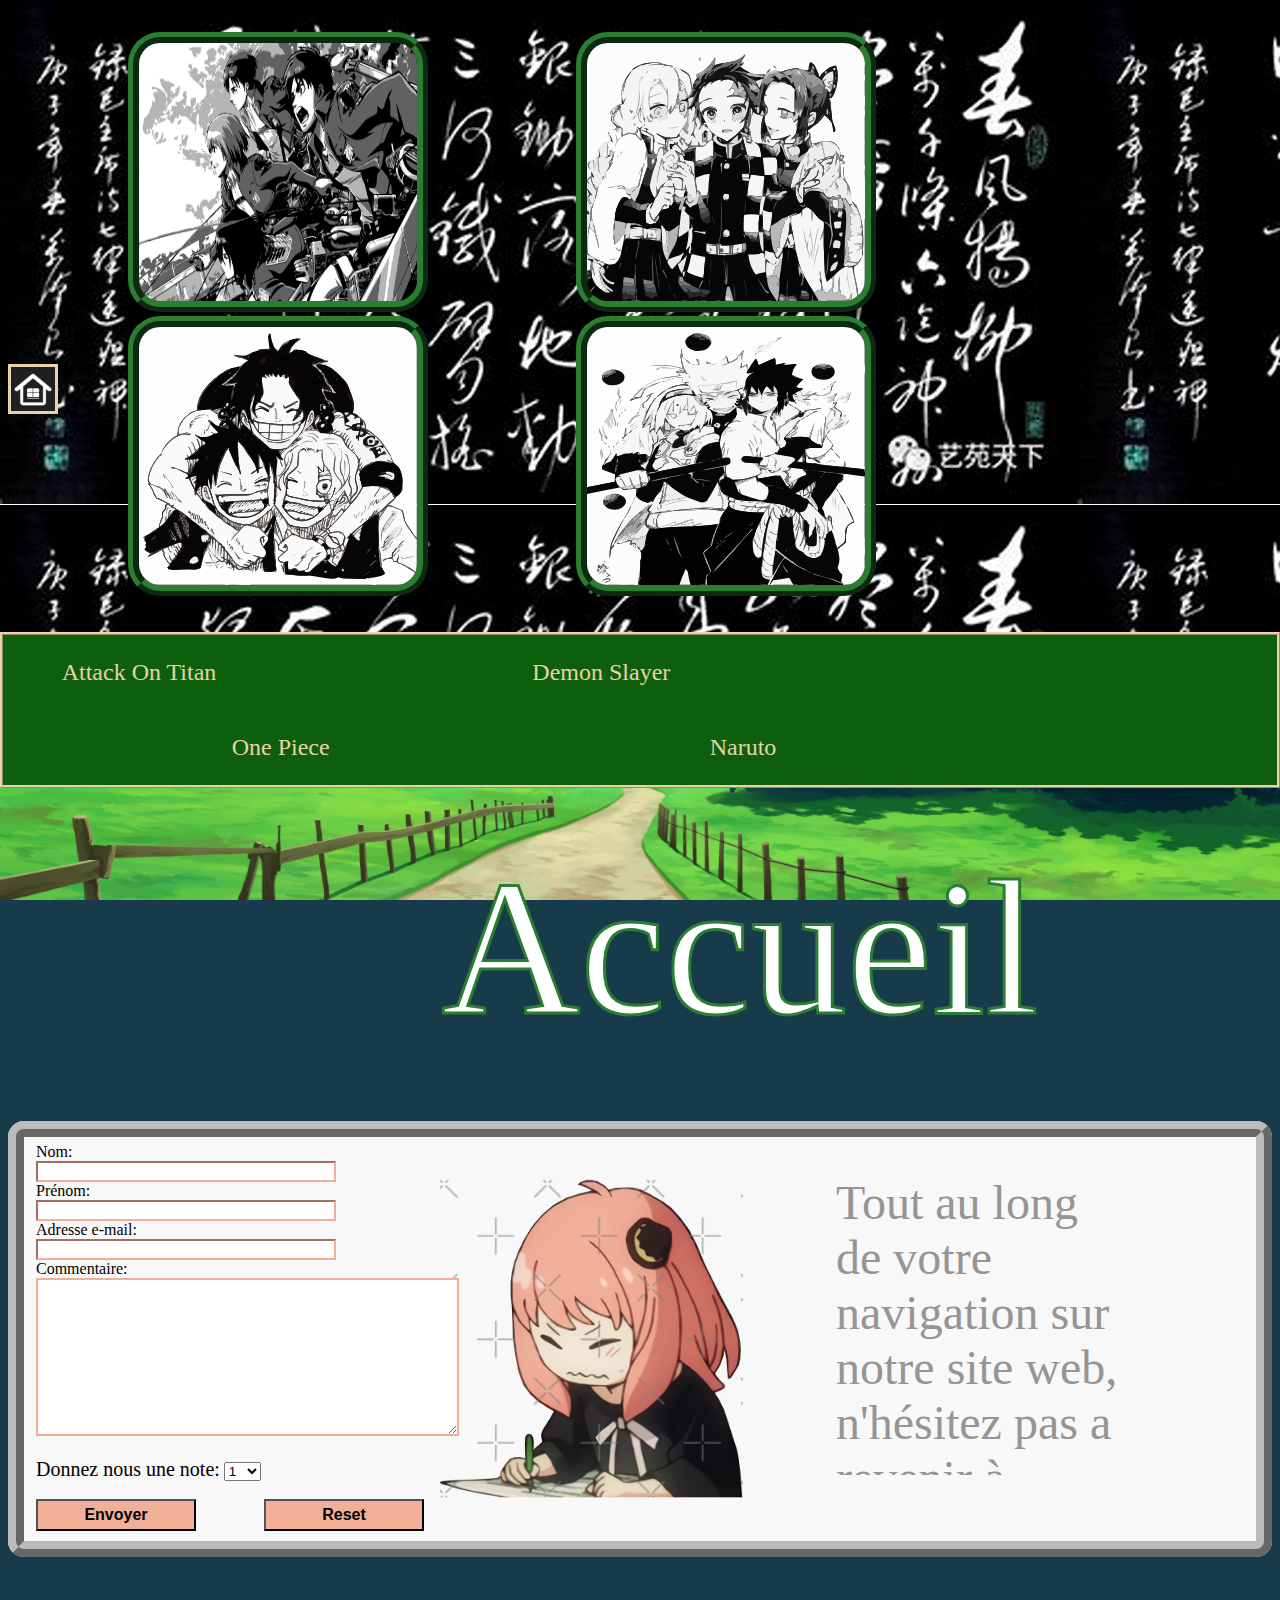
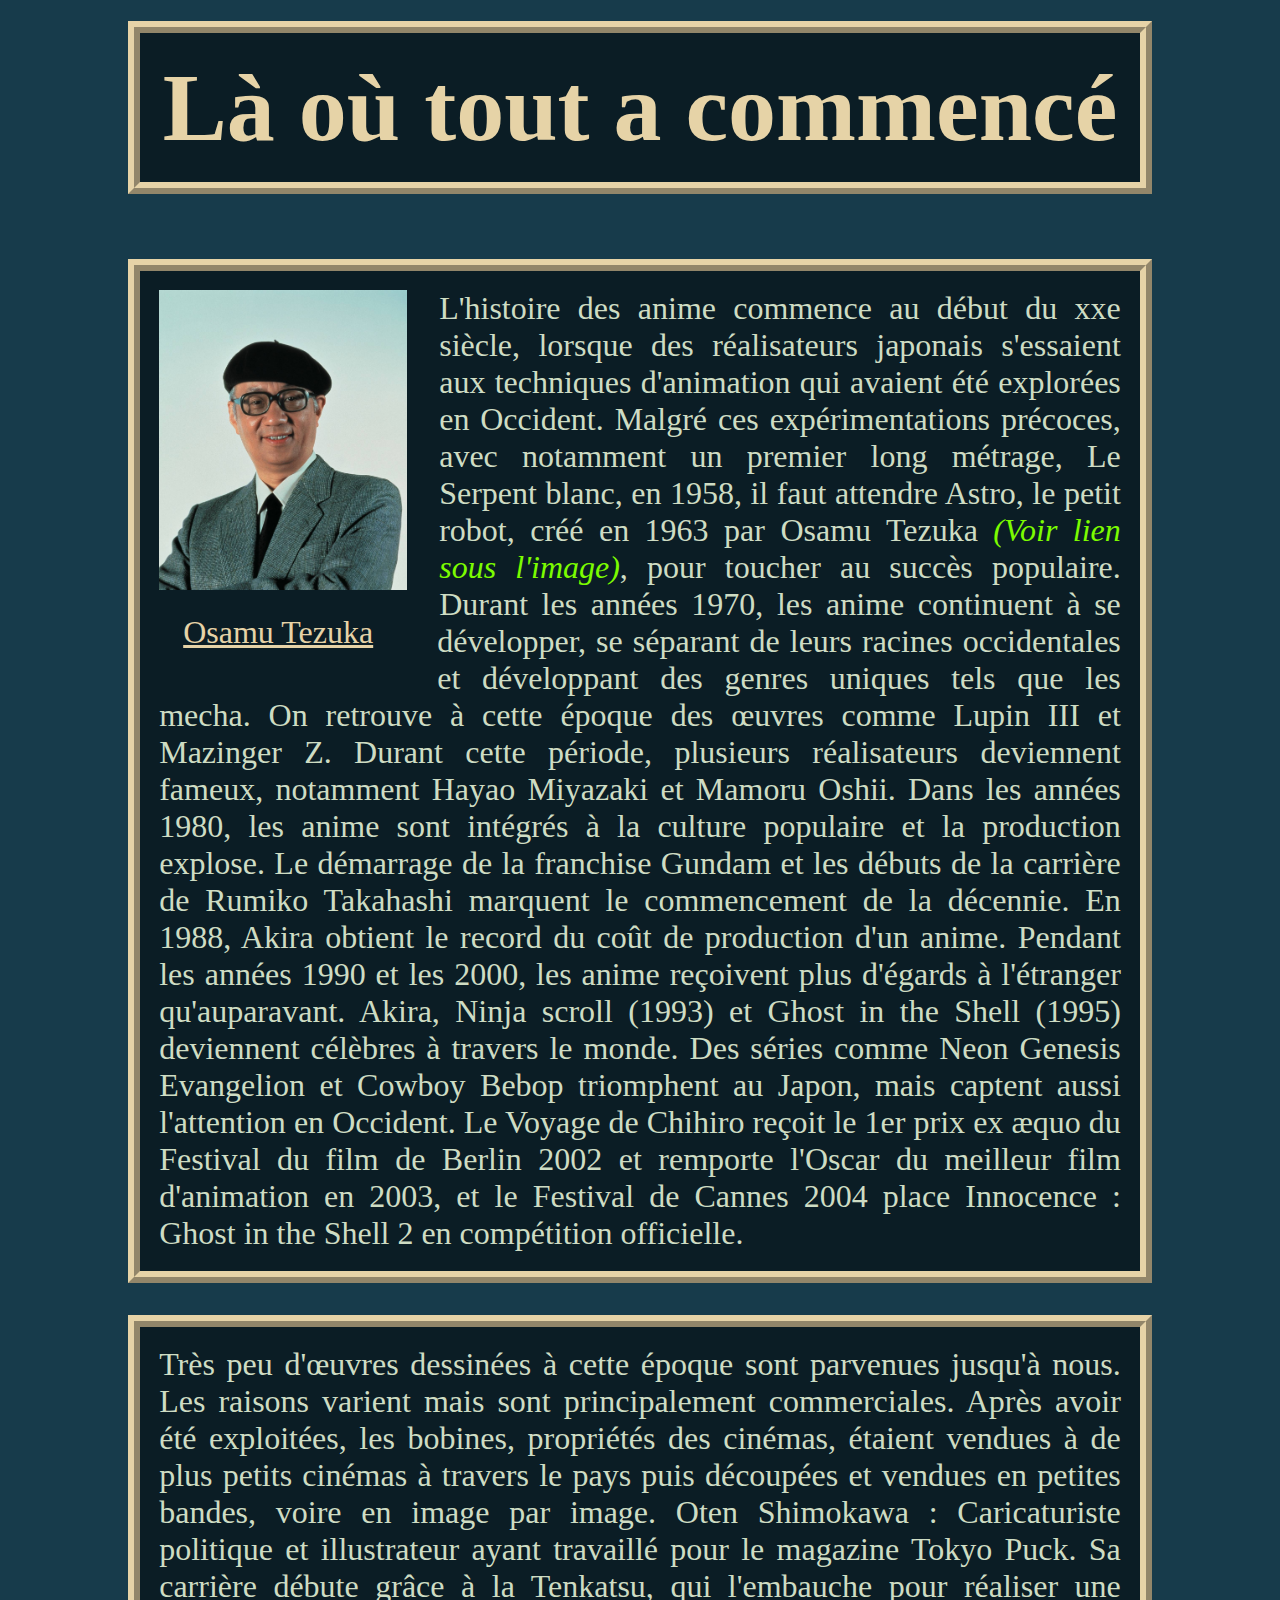
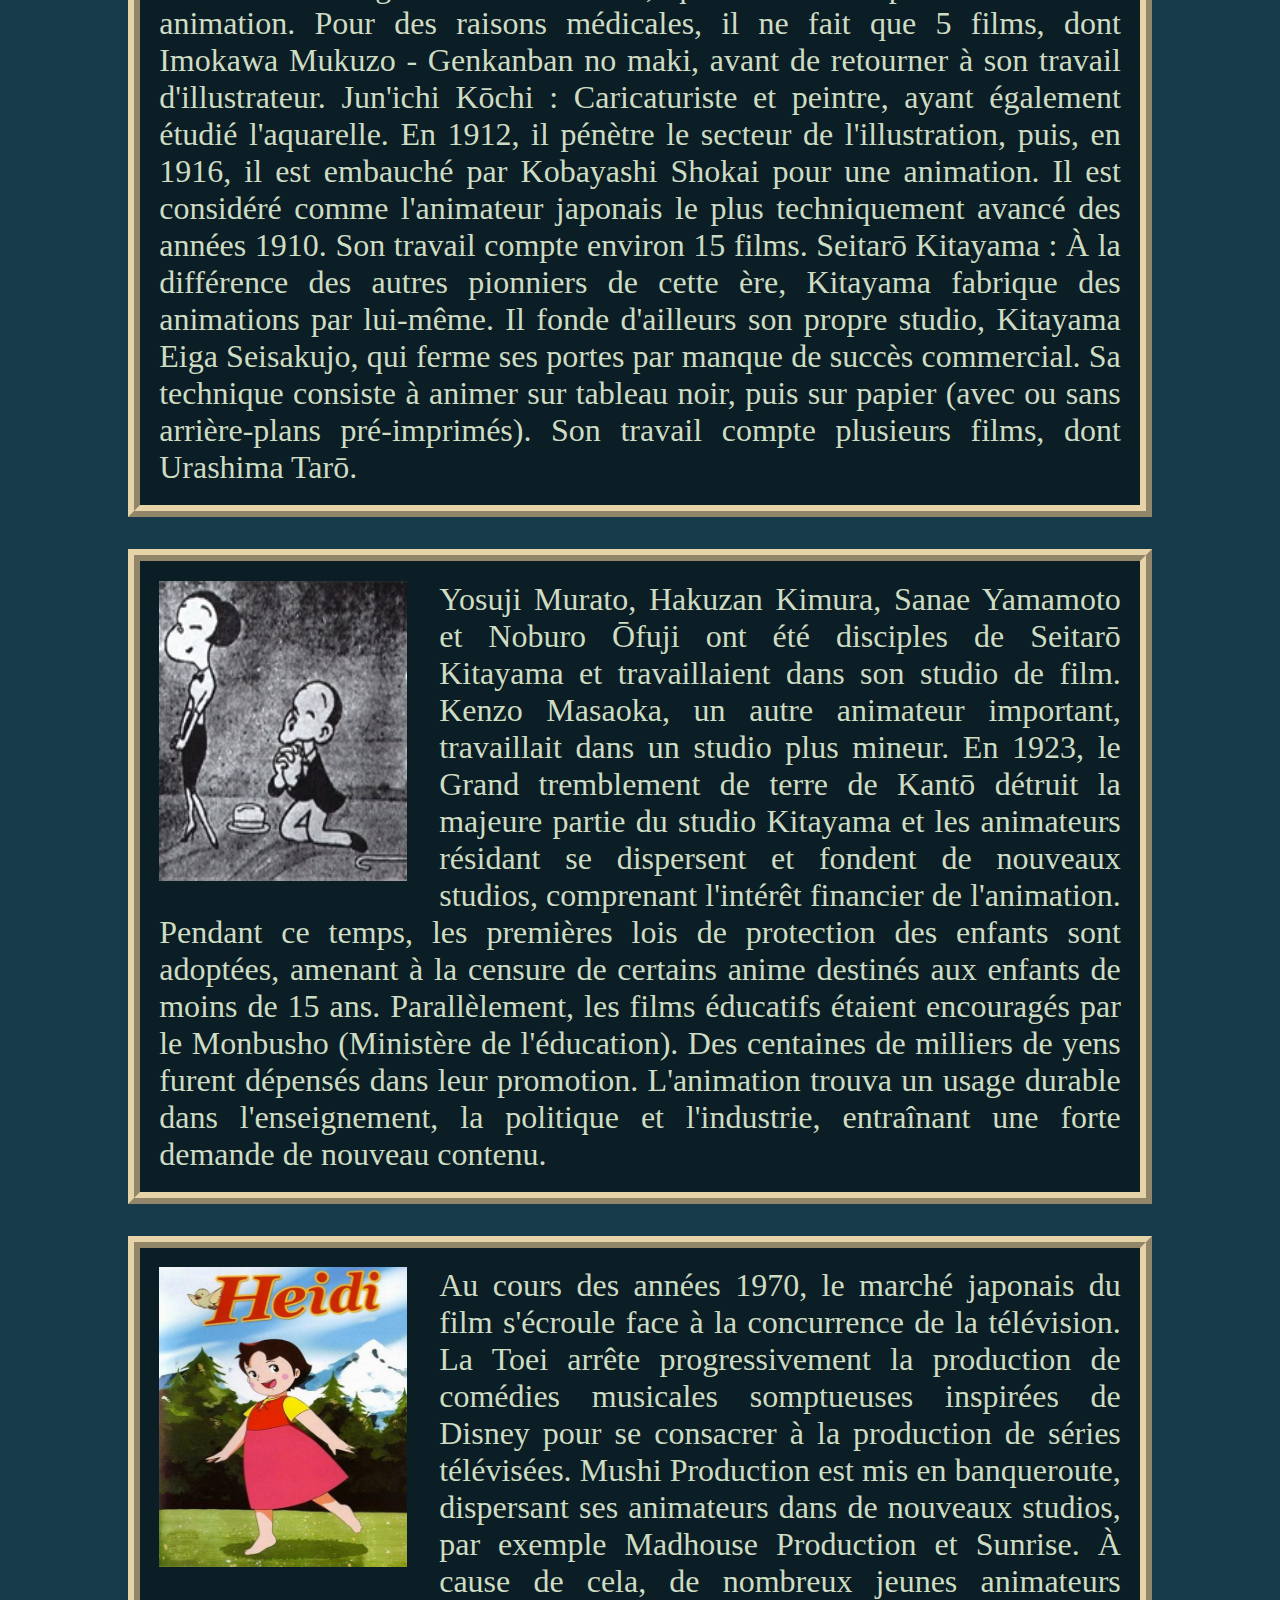
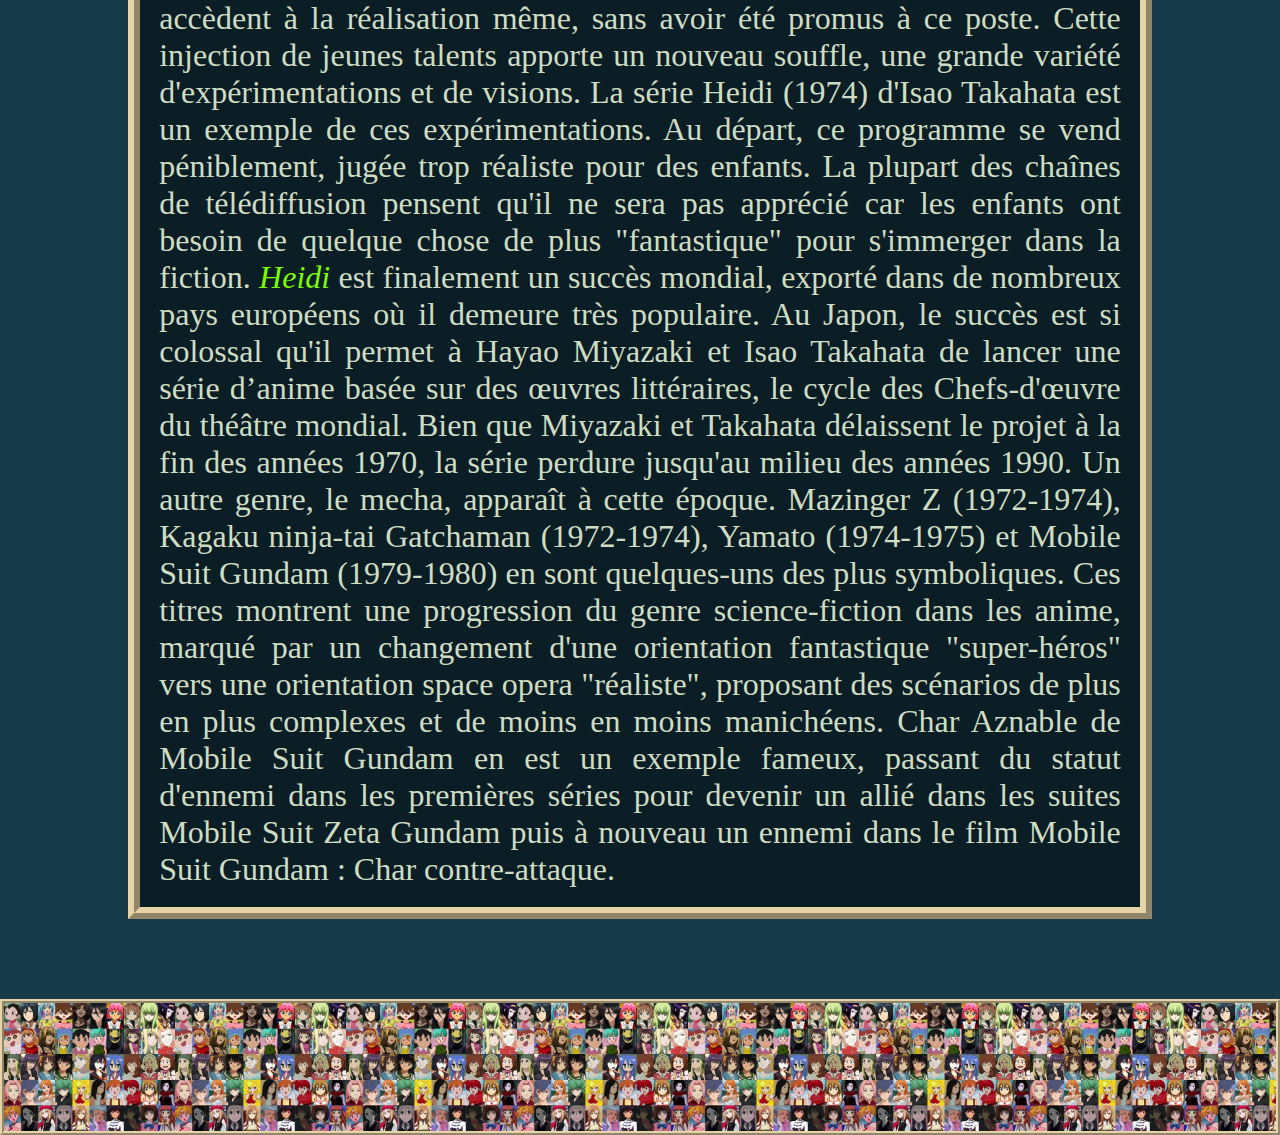
<file: MonSite/index.html>
<!DOCTYPE html>
<html lang="fr">
  <head>
    <meta charset="UTF-8" />
    <meta name="viewport" content="width=device-width, initial-scale=1.0" />
    <link rel="icon" type="image/x-icon" href="css/Images/acueillogo.png" />
    <link rel="stylesheet" href="css/mespages.css" />
    <title>Accueil</title>
  </head>

  <body>
    <header>
      <div>
        <img
          class="modifImages"
          src="Images/attackTitan.jpg"
          alt="mesImages"
          width="300"
          height="280"
        />
      </div>
      <div>
        <img
          class="modifImages"
          src="Images/demonSlayer.svg"
          alt="mesImages"
          width="300"
          height="280"
        />
      </div>
      <div>
        <img
          class="modifImages"
          src="Images/imageweb.svg"
          alt="mesImages"
          width="300"
          height="280"
        />
      </div>
      <div>
        <img
          class="modifImages"
          src="Images/naruto1.svg"
          alt="mesImages"
          width="300"
          height="280"
        />
      </div>
    </header>
    <nav>
      <ul id="menuHorizontal">
        <li class="menuHorizontal">
          <a id="home" href="index.html"
            ><img src="Images/home.jpg" alt="home" width="44" height="44"
          /></a>
        </li>
        <li class="menuHorizontal">
          <a href="AttackOnTitan.html">Attack On Titan</a>
        </li>
        <li class="menuHorizontal">
          <a href="DemonSlayer.html">Demon Slayer</a>
        </li>
        <li class="menuHorizontal"><a href="OnePiece.html">One Piece</a></li>
        <li id="naruto" class="menuHorizontal">
          <a href="Naruto.html">Naruto</a>
        </li>
      </ul>
    </nav>
    <div class="textdebut">Accueil</div>
    <fieldset class="formulaire">
      <p id="textformlaire">
        Tout au long de votre navigation sur notre site web, n'hésitez pas a
        revenir à l'acceuil pour nous faire par de vos commentaires et de nous
        laisser une note d'appreciation!
      </p>
      <form action="https://www.w3schools.com/action_page.php" method="post">
        <label>Nom:</label><br />
        <input type="text" id="Nom" name="Nom" style="width: 300px" required />
        <label>Prénom:</label><br />
        <input
          type="text"
          id="Prénom"
          name="Prénom"
          style="width: 300px"
          required
        />
        <label>Adresse e-mail:</label><br />
        <input
          type="email"
          id="Email"
          name="Email"
          style="width: 300px"
          required
        /><br />
        <label>Commentaire:</label><br />
        <textarea name="message" rows="10" cols="50"></textarea><br /><br />
        <label style="font-size: 20px">Donnez nous une note:</label>
        <select id="note" name="note">
          <option value="1">1</option>
          <option value="2">2</option>
          <option value="3">3</option>
          <option value="4">4</option>
          <option value="5">5</option>
          <option value="6">6</option>
          <option value="7">7</option>
          <option value="8">8</option>
          <option value="9">9</option>
          <option value="10">10</option></select
        ><br /><br />
        <input type="Submit" value="Envoyer" />
        <input type="reset" value="Reset" />
      </form>
    </fieldset>
    <div><h1 class="premierPara">Là où tout a commencé</h1></div>

    <div class="clear"></div>
    <div>
      <p class="histoireAni">
        <img
          class="imageacceuil"
          src="Images/OsamuTezuka.jpeg"
          alt="Osamu"
          height="300"
          width="280"
        />
        <a
          class="imageacceuil"
          style="padding-right: 4rem"
          href="https://tezukaosamu.net/en/"
          >Osamu Tezuka</a
        >

        L'histoire des anime commence au début du xxe siècle, lorsque des
        réalisateurs japonais s'essaient aux techniques d'animation qui avaient
        été explorées en Occident. Malgré ces expérimentations précoces, avec
        notamment un premier long métrage, Le Serpent blanc, en 1958, il faut
        attendre Astro, le petit robot, créé en 1963 par Osamu Tezuka<i
          style="color: lawngreen"
        >
          (Voir lien sous l'image)</i
        >, pour toucher au succès populaire. Durant les années 1970, les anime
        continuent à se développer, se séparant de leurs racines occidentales et
        développant des genres uniques tels que les mecha. On retrouve à cette
        époque des œuvres comme Lupin III et Mazinger Z. Durant cette période,
        plusieurs réalisateurs deviennent fameux, notamment Hayao Miyazaki et
        Mamoru Oshii. Dans les années 1980, les anime sont intégrés à la culture
        populaire et la production explose. Le démarrage de la franchise Gundam
        et les débuts de la carrière de Rumiko Takahashi marquent le
        commencement de la décennie. En 1988, Akira obtient le record du coût de
        production d'un anime. Pendant les années 1990 et les 2000, les anime
        reçoivent plus d'égards à l'étranger qu'auparavant. Akira, Ninja scroll
        (1993) et Ghost in the Shell (1995) deviennent célèbres à travers le
        monde. Des séries comme Neon Genesis Evangelion et Cowboy Bebop
        triomphent au Japon, mais captent aussi l'attention en Occident. Le
        Voyage de Chihiro reçoit le 1er prix ex æquo du Festival du film de
        Berlin 2002 et remporte l'Oscar du meilleur film d'animation en 2003, et
        le Festival de Cannes 2004 place Innocence : Ghost in the Shell 2 en
        compétition officielle.
      </p>
    </div>
    <div>
      <p class="histoireAni">
        Très peu d'œuvres dessinées à cette époque sont parvenues jusqu'à nous.
        Les raisons varient mais sont principalement commerciales. Après avoir
        été exploitées, les bobines, propriétés des cinémas, étaient vendues à
        de plus petits cinémas à travers le pays puis découpées et vendues en
        petites bandes, voire en image par image. Oten Shimokawa : Caricaturiste
        politique et illustrateur ayant travaillé pour le magazine Tokyo Puck.
        Sa carrière débute grâce à la Tenkatsu, qui l'embauche pour réaliser une
        animation. Pour des raisons médicales, il ne fait que 5 films, dont
        Imokawa Mukuzo - Genkanban no maki, avant de retourner à son travail
        d'illustrateur. Jun'ichi Kōchi : Caricaturiste et peintre, ayant
        également étudié l'aquarelle. En 1912, il pénètre le secteur de
        l'illustration, puis, en 1916, il est embauché par Kobayashi Shokai pour
        une animation. Il est considéré comme l'animateur japonais le plus
        techniquement avancé des années 1910. Son travail compte environ 15
        films. Seitarō Kitayama : À la différence des autres pionniers de cette
        ère, Kitayama fabrique des animations par lui-même. Il fonde d'ailleurs
        son propre studio, Kitayama Eiga Seisakujo, qui ferme ses portes par
        manque de succès commercial. Sa technique consiste à animer sur tableau
        noir, puis sur papier (avec ou sans arrière-plans pré-imprimés). Son
        travail compte plusieurs films, dont Urashima Tarō.
      </p>
    </div>
    <div>
      <p class="histoireAni">
        <img
          class="imageacceuil"
          src="Images/viuxanime.jpg"
          alt="viuxanime"
          height="300"
          width="280"
        />
        Yosuji Murato, Hakuzan Kimura, Sanae Yamamoto et Noburo Ōfuji ont été
        disciples de Seitarō Kitayama et travaillaient dans son studio de film.
        Kenzo Masaoka, un autre animateur important, travaillait dans un studio
        plus mineur. En 1923, le Grand tremblement de terre de Kantō détruit la
        majeure partie du studio Kitayama et les animateurs résidant se
        dispersent et fondent de nouveaux studios, comprenant l'intérêt
        financier de l'animation. Pendant ce temps, les premières lois de
        protection des enfants sont adoptées, amenant à la censure de certains
        anime destinés aux enfants de moins de 15 ans. Parallèlement, les films
        éducatifs étaient encouragés par le Monbusho (Ministère de l'éducation).
        Des centaines de milliers de yens furent dépensés dans leur promotion.
        L'animation trouva un usage durable dans l'enseignement, la politique et
        l'industrie, entraînant une forte demande de nouveau contenu.
      </p>
    </div>
    <div>
      <p class="histoireAni">
        <img
          class="imageacceuil"
          src="Images/heidi.jfif"
          alt="heidi"
          height="300"
          width="280"
        />
        Au cours des années 1970, le marché japonais du film s'écroule face à la
        concurrence de la télévision. La Toei arrête progressivement la
        production de comédies musicales somptueuses inspirées de Disney pour se
        consacrer à la production de séries télévisées. Mushi Production est mis
        en banqueroute, dispersant ses animateurs dans de nouveaux studios, par
        exemple Madhouse Production et Sunrise. À cause de cela, de nombreux
        jeunes animateurs accèdent à la réalisation même, sans avoir été promus
        à ce poste. Cette injection de jeunes talents apporte un nouveau
        souffle, une grande variété d'expérimentations et de visions. La série
        Heidi (1974) d'Isao Takahata est un exemple de ces expérimentations. Au
        départ, ce programme se vend péniblement, jugée trop réaliste pour des
        enfants. La plupart des chaînes de télédiffusion pensent qu'il ne sera
        pas apprécié car les enfants ont besoin de quelque chose de plus
        "fantastique" pour s'immerger dans la fiction.
        <i style="color: lawngreen">Heidi</i> est finalement un succès mondial,
        exporté dans de nombreux pays européens où il demeure très populaire. Au
        Japon, le succès est si colossal qu'il permet à Hayao Miyazaki et Isao
        Takahata de lancer une série d’anime basée sur des œuvres littéraires,
        le cycle des Chefs-d'œuvre du théâtre mondial. Bien que Miyazaki et
        Takahata délaissent le projet à la fin des années 1970, la série perdure
        jusqu'au milieu des années 1990. Un autre genre, le mecha, apparaît à
        cette époque. Mazinger Z (1972-1974), Kagaku ninja-tai Gatchaman
        (1972-1974), Yamato (1974-1975) et Mobile Suit Gundam (1979-1980) en
        sont quelques-uns des plus symboliques. Ces titres montrent une
        progression du genre science-fiction dans les anime, marqué par un
        changement d'une orientation fantastique "super-héros" vers une
        orientation space opera "réaliste", proposant des scénarios de plus en
        plus complexes et de moins en moins manichéens. Char Aznable de Mobile
        Suit Gundam en est un exemple fameux, passant du statut d'ennemi dans
        les premières séries pour devenir un allié dans les suites Mobile Suit
        Zeta Gundam puis à nouveau un ennemi dans le film Mobile Suit Gundam :
        Char contre-attaque.
      </p>
    </div>

    <footer class="basdepage"></footer>
  </body>
</html>
</file>
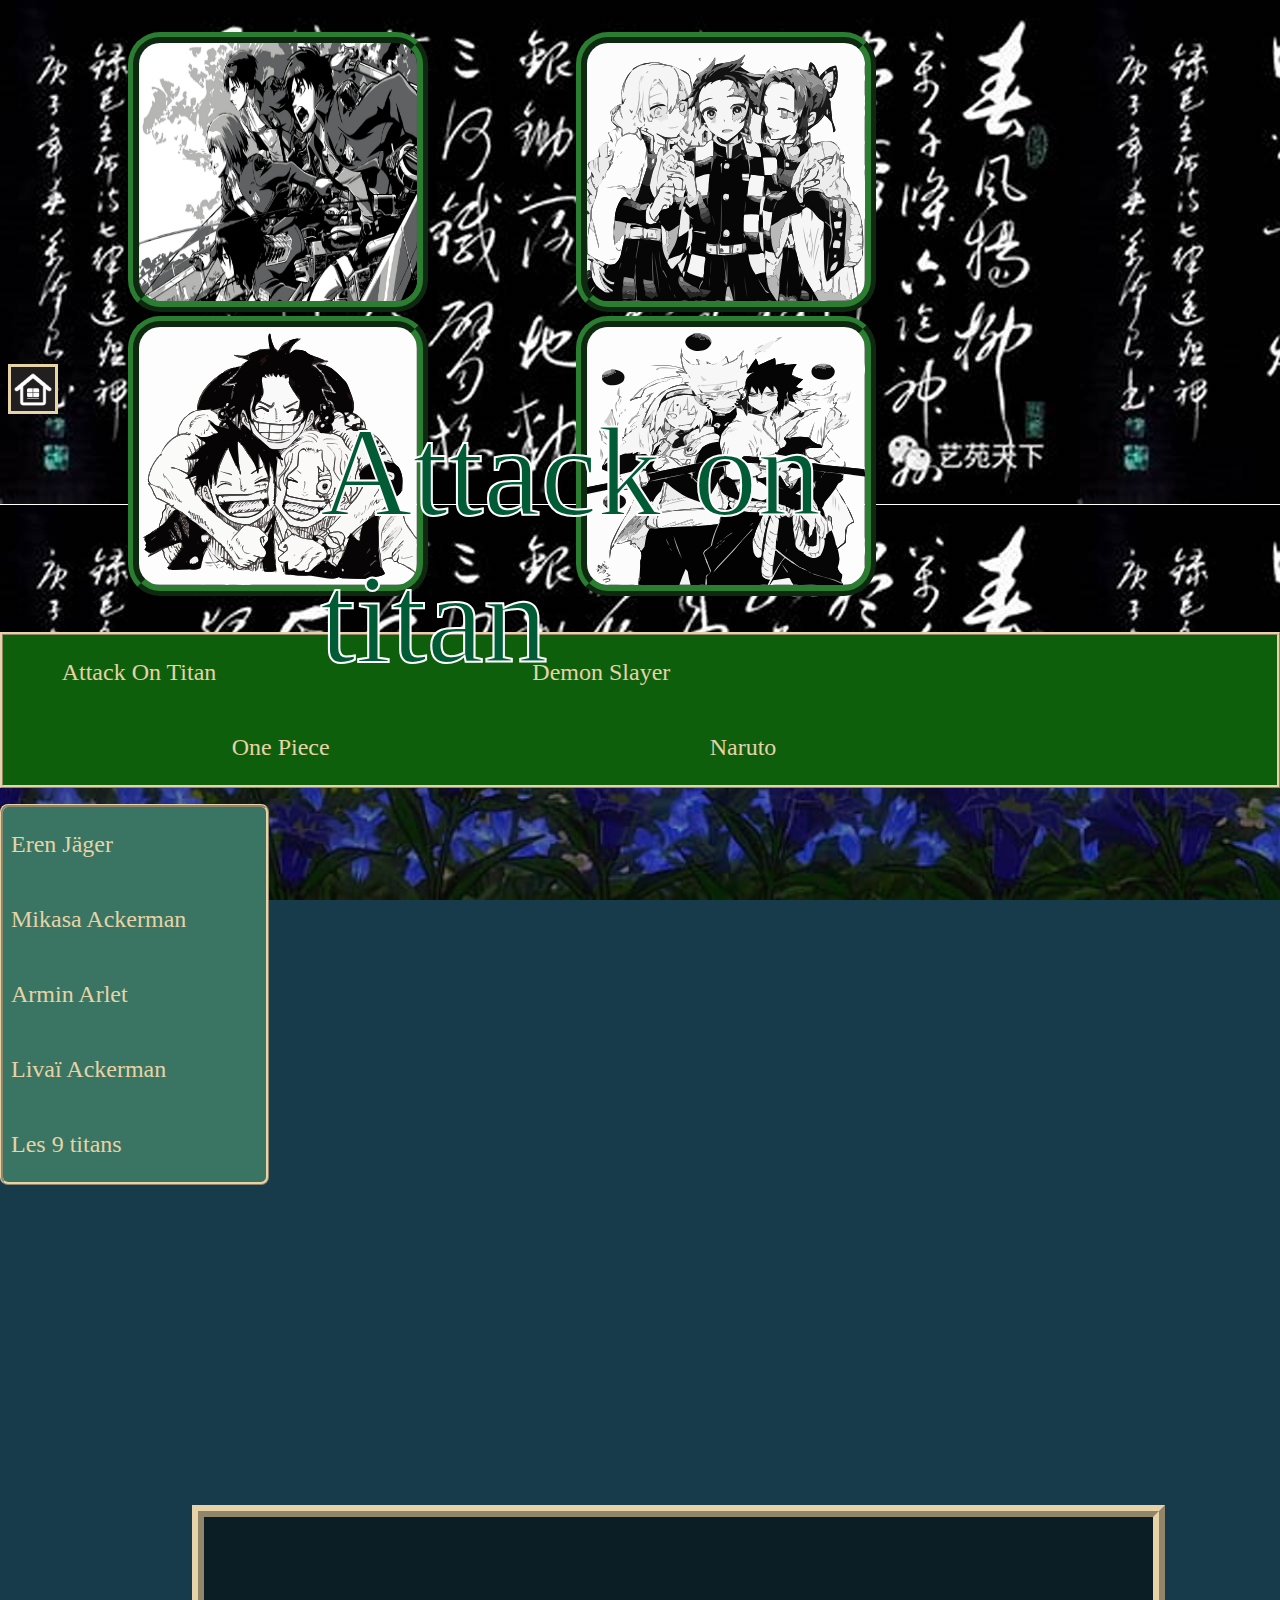
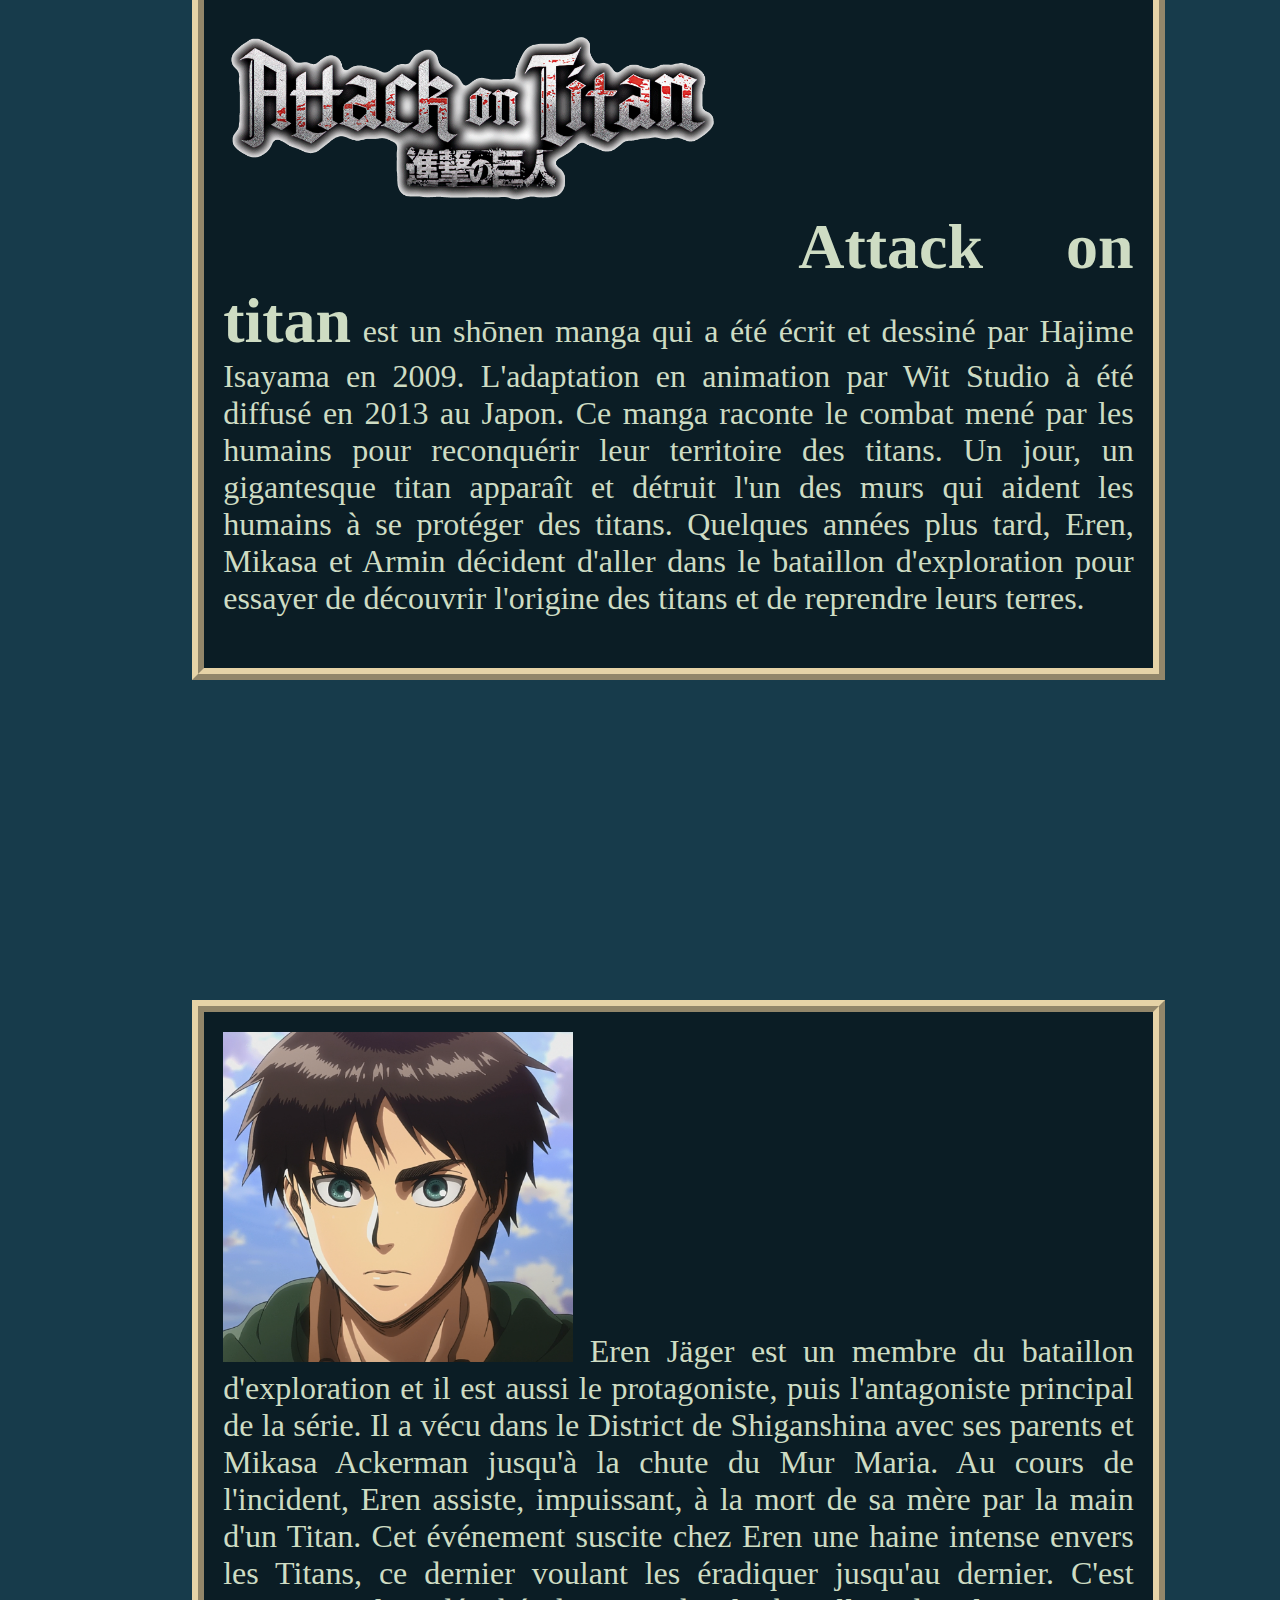
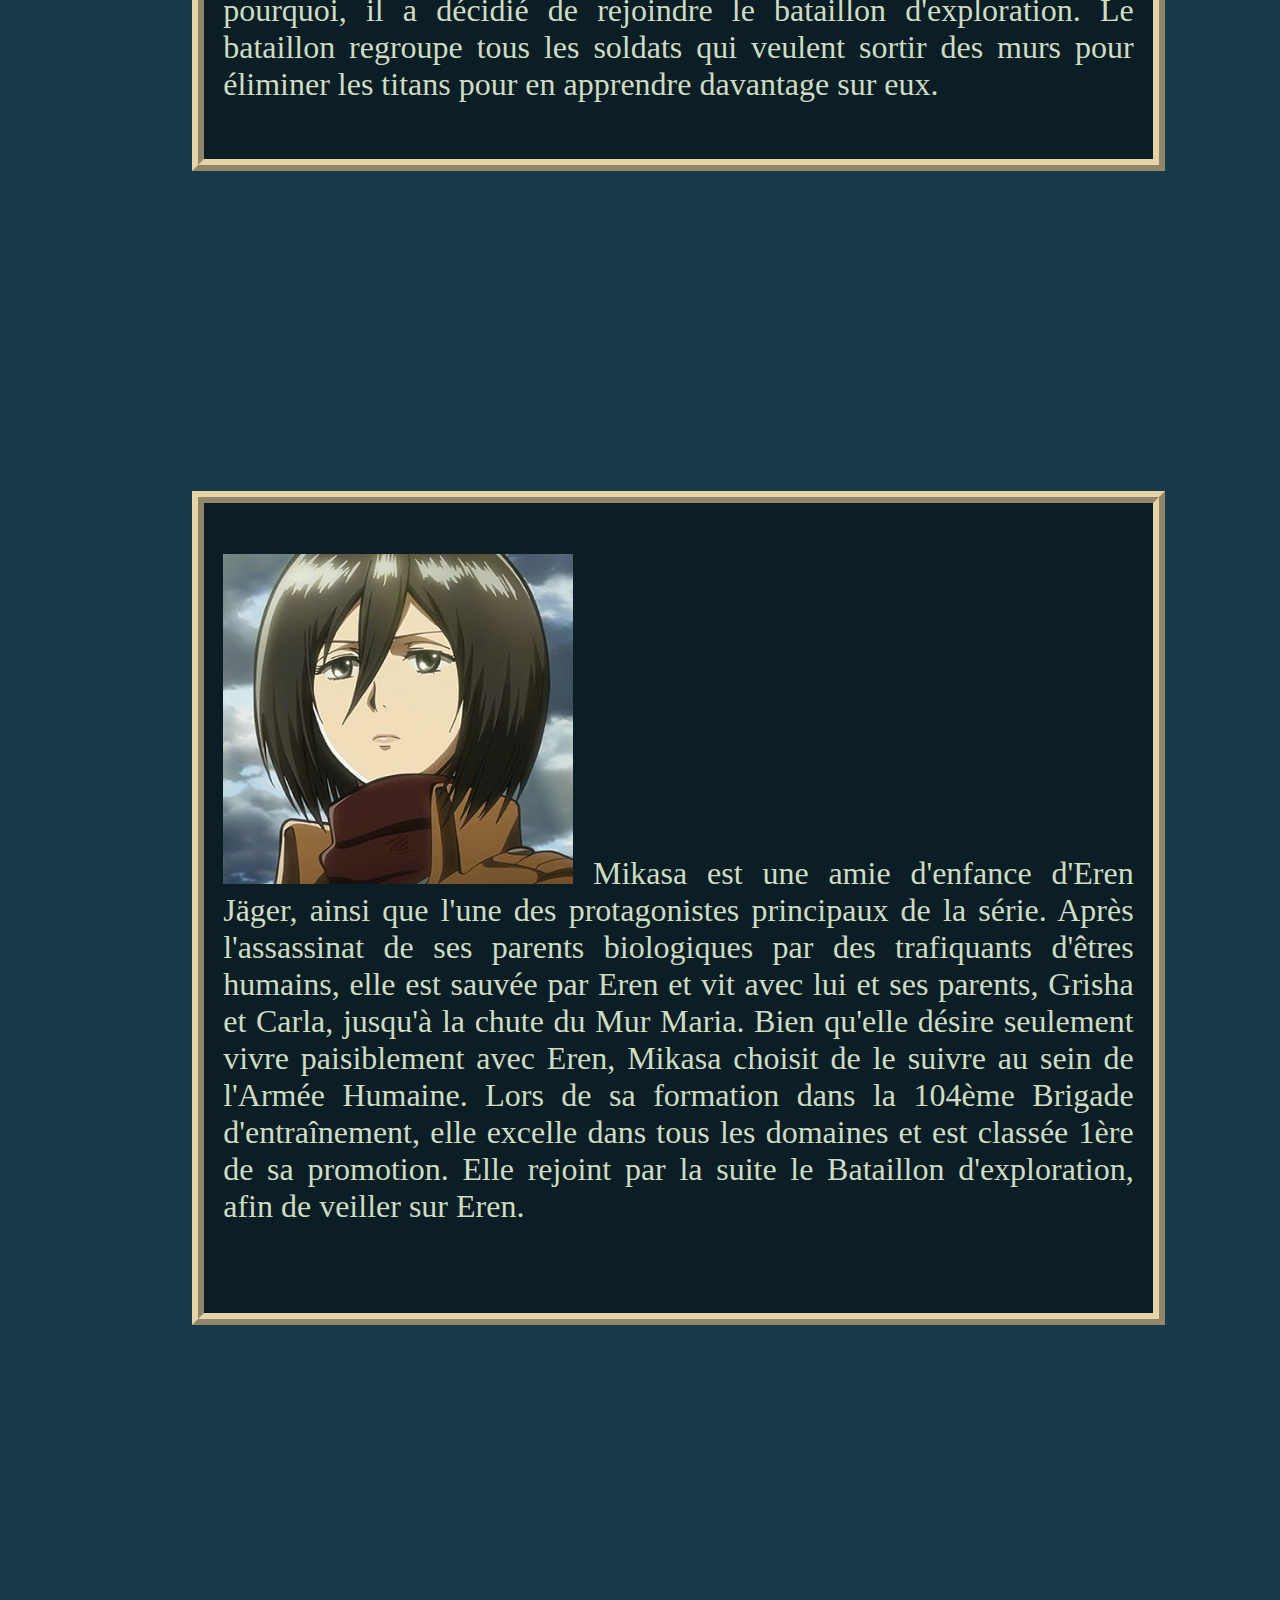
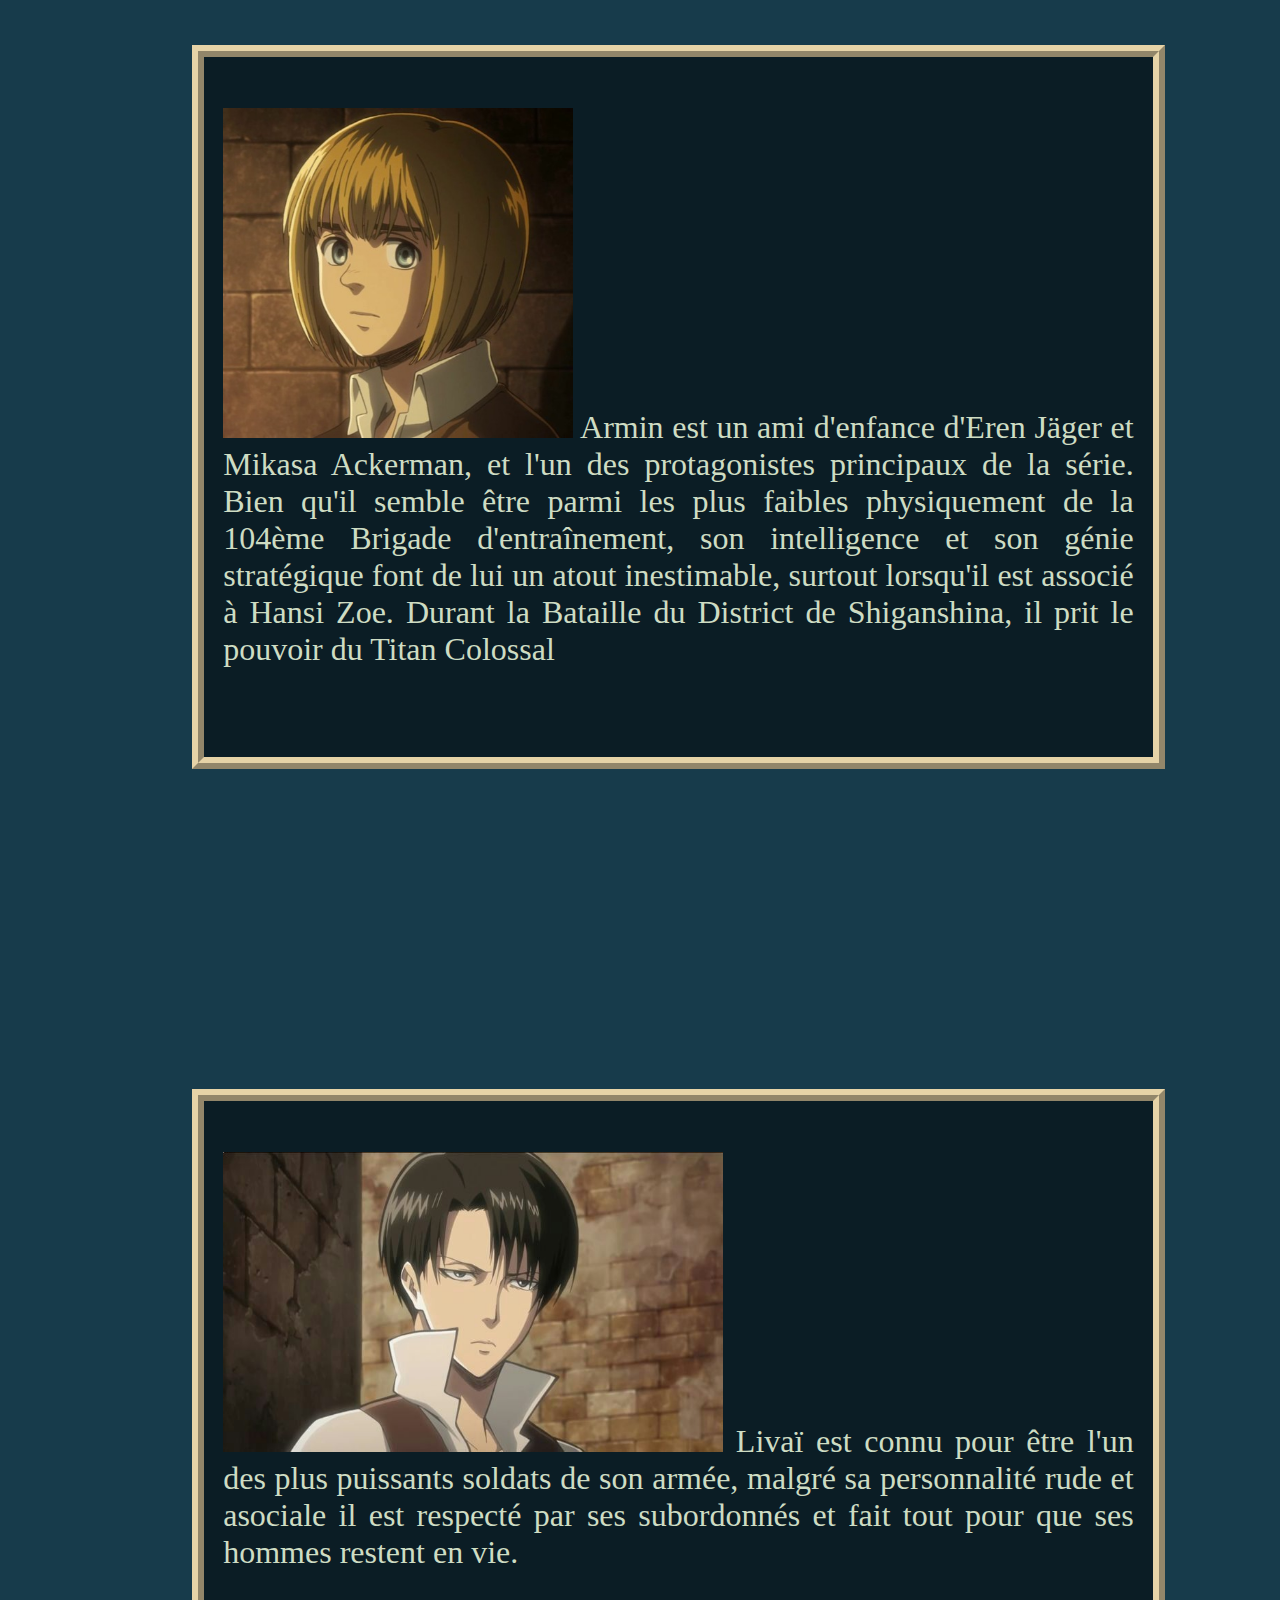
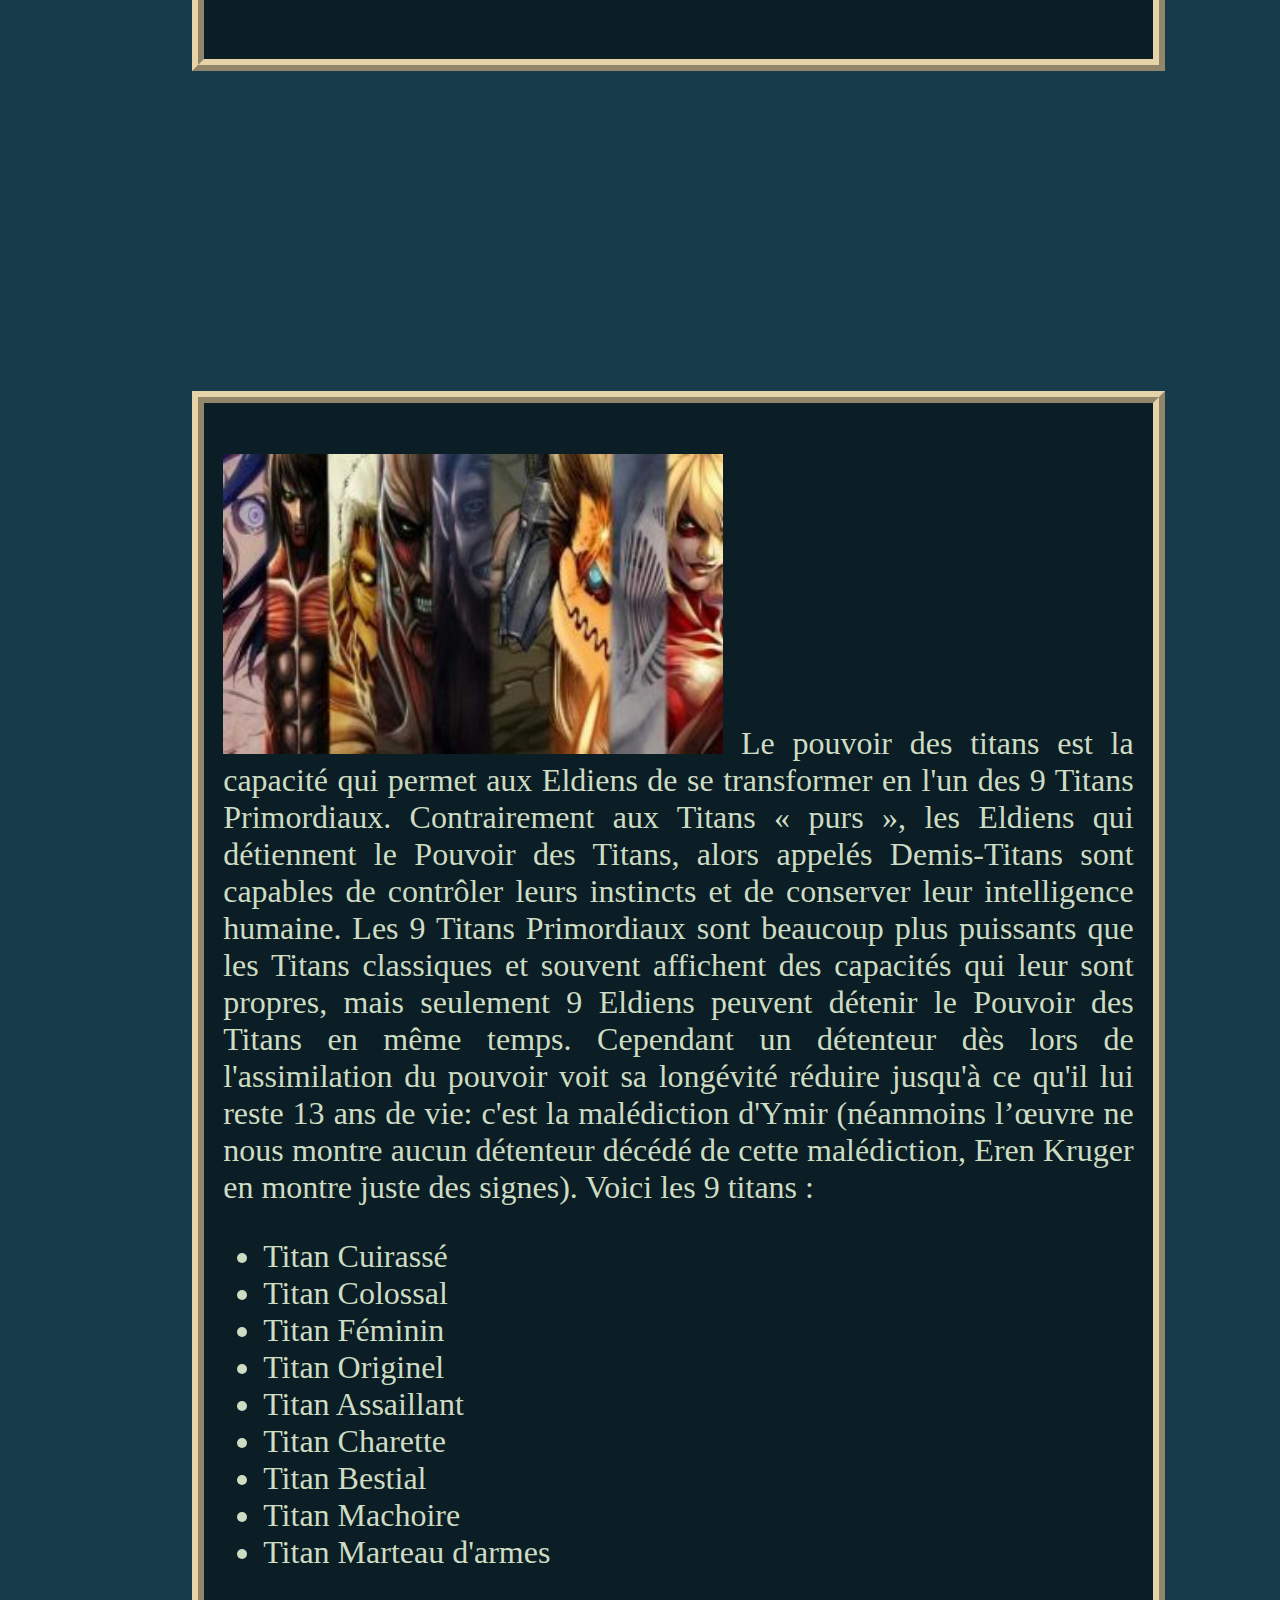
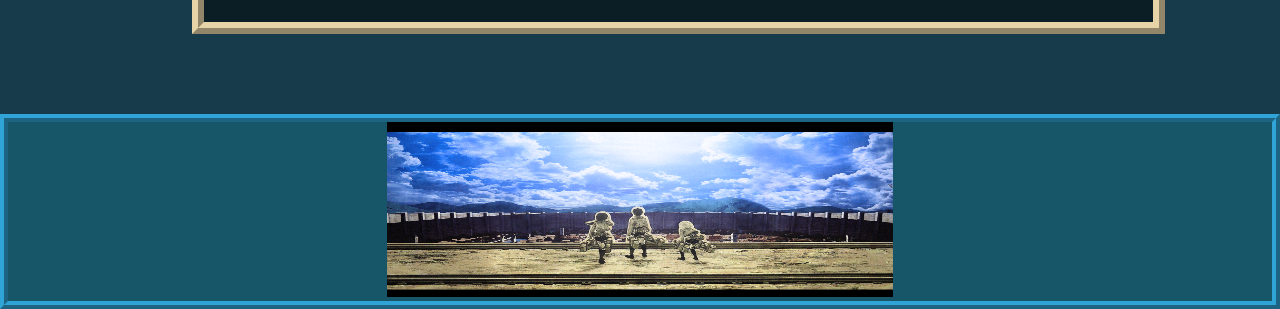
<file: MonSite/AttackOnTitan.html>
<!DOCTYPE html>
<html lang="fr">
  <head>
    <meta charset="UTF-8" />
    <meta name="viewport" content="width=device-width, initial-scale=1.0" />
    <link rel="icon" type="image/x-icon" href="Images/iconAttack.png" />
    <link rel="stylesheet" href="css/mespages.css" />
    <link rel="stylesheet" href="css/Attacktitan.css" />
    <title>AttackOnTitan</title>
  </head>

  <body>
    <header>
      <div>
        <img
          class="modifImages"
          src="Images/attackTitan.jpg"
          alt="mesImages"
          width="300"
          height="280"
        />
      </div>
      <div>
        <img
          class="modifImages"
          src="Images/demonSlayer.svg"
          alt="mesImages"
          width="300"
          height="280"
        />
      </div>
      <div>
        <img
          class="modifImages"
          src="Images/imageweb.svg"
          alt="mesImages"
          width="300"
          height="280"
        />
      </div>
      <div>
        <img
          class="modifImages"
          src="Images/naruto1.svg"
          alt="mesImages"
          width="300"
          height="280"
        />
      </div>
    </header>
    <nav>
      <ul id="menuHorizontal">
        <li class="menuHorizontal">
          <a id="home" href="index.html"
            ><img src="Images/home.jpg" alt="home" width="44" height="44"
          /></a>
        </li>
        <li class="menuHorizontal">
          <a href="AttackOnTitan.html">Attack On Titan</a>
        </li>
        <li class="menuHorizontal">
          <a href="DemonSlayer.html">Demon Slayer</a>
        </li>
        <li class="menuHorizontal"><a href="OnePiece.html">One Piece</a></li>
        <li id="naruto" class="menuHorizontal">
          <a href="Naruto.html">Naruto</a>
        </li>
      </ul>
    </nav>
    <div class="textdebutO">Attack on titan</div>
    <div class="menuVertical">
      <a href="#Eren">Eren Jäger </a>
      <a href="#Mikasa">Mikasa Ackerman</a>
      <a href="#Armin">Armin Arlet</a>
      <a href="#Livai">Livaï Ackerman</a>
      <a href="#titans">Les 9 titans</a>
    </div>
    <div class="clear"></div>

    <div class="histoireAni">
      <p>
        <img
          class="imageleft"
          src="Images/Attack-on-Titan-Logo.png"
          style="width: 500px; height: 300px"
          alt="attackontitan"
          height="300"
          width="300"
        />
        <b style="font-size: 4rem">Attack on titan</b> est un shōnen manga qui a
        été écrit et dessiné par Hajime Isayama en 2009. L'adaptation en
        animation par Wit Studio à été diffusé en 2013 au Japon. Ce manga
        raconte le combat mené par les humains pour reconquérir leur territoire
        des titans. Un jour, un gigantesque titan apparaît et détruit l'un des
        murs qui aident les humains à se protéger des titans. Quelques années
        plus tard, Eren, Mikasa et Armin décident d'aller dans le bataillon
        d'exploration pour essayer de découvrir l'origine des titans et de
        reprendre leurs terres.
      </p>
    </div>

    <div class="Eren" style="margin-top: 10rem">
      <p class="histoireAni">
        <img
          id="Eren"
          class="imageright"
          src="Images/Eren.png"
          alt="Eren"
          width="350"
          height="330"
        />

        Eren Jäger est un membre du bataillon d'exploration et il est aussi le
        protagoniste, puis l'antagoniste principal de la série. Il a vécu dans
        le District de Shiganshina avec ses parents et Mikasa Ackerman jusqu'à
        la chute du Mur Maria. Au cours de l'incident, Eren assiste, impuissant,
        à la mort de sa mère par la main d'un Titan. Cet événement suscite chez
        Eren une haine intense envers les Titans, ce dernier voulant les
        éradiquer jusqu'au dernier. C'est pourquoi, il a décidié de rejoindre le
        bataillon d'exploration. Le bataillon regroupe tous les soldats qui
        veulent sortir des murs pour éliminer les titans pour en apprendre
        davantage sur eux.
        <br /><br />
      </p>
    </div>

    <div class="histoireAni">
      <p>
        <img
          id="Mikasa"
          class="imageright"
          src="Images/mikasa.jpg"
          alt="Mikasa"
          width="350"
          height="330"
        />
        Mikasa est une amie d'enfance d'Eren Jäger, ainsi que l'une des
        protagonistes principaux de la série. Après l'assassinat de ses parents
        biologiques par des trafiquants d'êtres humains, elle est sauvée par
        Eren et vit avec lui et ses parents, Grisha et Carla, jusqu'à la chute
        du Mur Maria. Bien qu'elle désire seulement vivre paisiblement avec
        Eren, Mikasa choisit de le suivre au sein de l'Armée Humaine. Lors de sa
        formation dans la 104ème Brigade d'entraînement, elle excelle dans tous
        les domaines et est classée 1ère de sa promotion. Elle rejoint par la
        suite le Bataillon d'exploration, afin de veiller sur Eren.
        <br /><br />
      </p>
    </div>

    <div class="histoireAni">
      <p>
        <img
          id="Armin"
          class="imageright"
          src="Images/armin.jpg"
          alt="Armin"
          width="350"
          height="330"
        />
        Armin est un ami d'enfance d'Eren Jäger et Mikasa Ackerman, et l'un des
        protagonistes principaux de la série. Bien qu'il semble être parmi les
        plus faibles physiquement de la 104ème Brigade d'entraînement, son
        intelligence et son génie stratégique font de lui un atout inestimable,
        surtout lorsqu'il est associé à Hansi Zoe. Durant la Bataille du
        District de Shiganshina, il prit le pouvoir du Titan Colossal
        <br /><br />
      </p>
    </div>

    <div class="histoireAni">
      <p>
        <img
          id="Livai"
          class="imageright"
          src="Images/Livai.jpg"
          alt="Livaï"
          width="500"
          height="300"
        />
        Livaï est connu pour être l'un des plus puissants soldats de son armée,
        malgré sa personnalité rude et asociale il est respecté par ses
        subordonnés et fait tout pour que ses hommes restent en vie.
        <br /><br />
      </p>
    </div>

    <div class="histoireAni">
      <p>
        <img
          id="titans"
          class="imageright"
          src="Images/titans.jpg"
          alt="Les 9 titans primordiaux"
          width="500"
          height="300"
        />
        Le pouvoir des titans est la capacité qui permet aux Eldiens de se
        transformer en l'un des 9 Titans Primordiaux. Contrairement aux Titans «
        purs », les Eldiens qui détiennent le Pouvoir des Titans, alors appelés
        Demis-Titans sont capables de contrôler leurs instincts et de conserver
        leur intelligence humaine. Les 9 Titans Primordiaux sont beaucoup plus
        puissants que les Titans classiques et souvent affichent des capacités
        qui leur sont propres, mais seulement 9 Eldiens peuvent détenir le
        Pouvoir des Titans en même temps. Cependant un détenteur dès lors de
        l'assimilation du pouvoir voit sa longévité réduire jusqu'à ce qu'il lui
        reste 13 ans de vie: c'est la malédiction d'Ymir (néanmoins l’œuvre ne
        nous montre aucun détenteur décédé de cette malédiction, Eren Kruger en
        montre juste des signes). Voici les 9 titans :
      </p>
      <nav class="liste">
        <ul>
          <li>Titan Cuirassé</li>
          <li>Titan Colossal</li>
          <li>Titan Féminin</li>
          <li>Titan Originel</li>
          <li>Titan Assaillant</li>
          <li>Titan Charette</li>
          <li>Titan Bestial</li>
          <li>Titan Machoire</li>
          <li>Titan Marteau d'armes</li>
        </ul>
      </nav>
    </div>

    <footer>
      <img
        src="Images/footerAOT.png"
        alt="BasdepageAttackontitan"
        height="175"
        style="width: 40%"
      />
    </footer>
  </body>
</html>
</file>
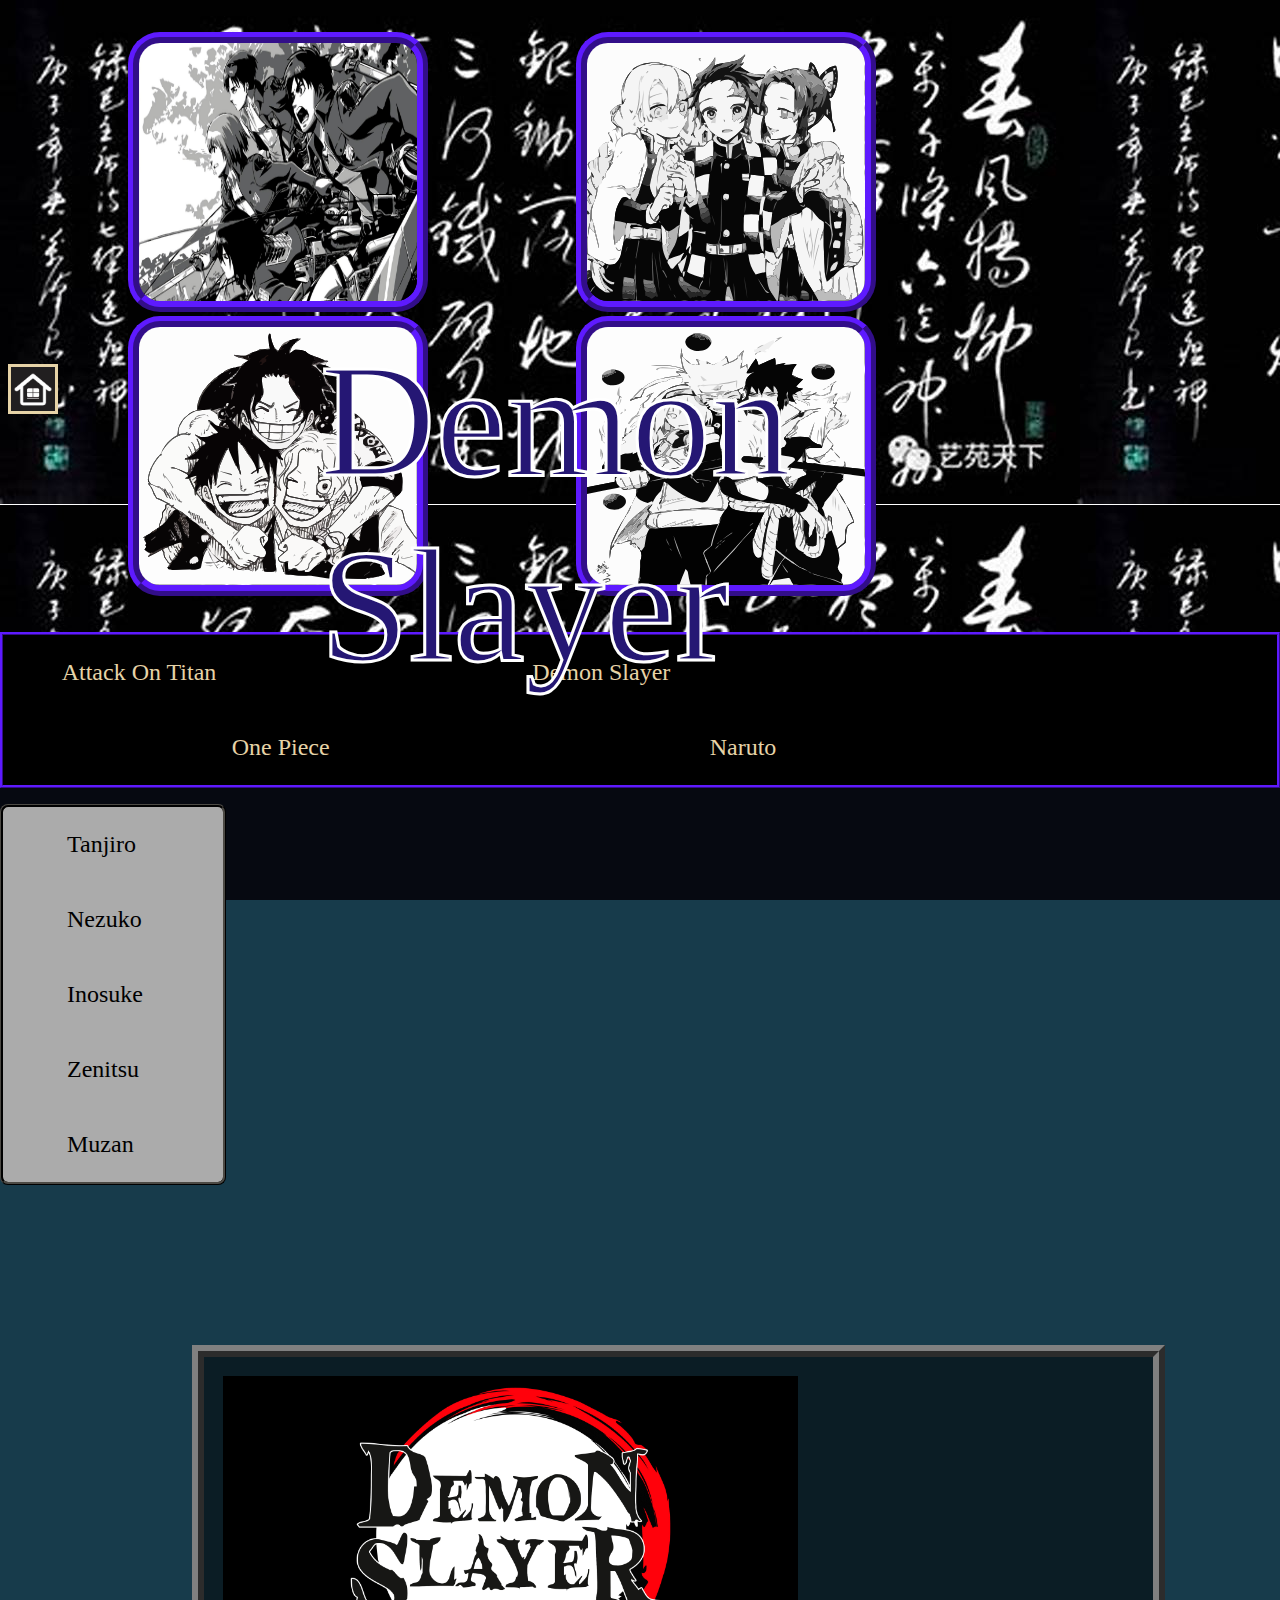
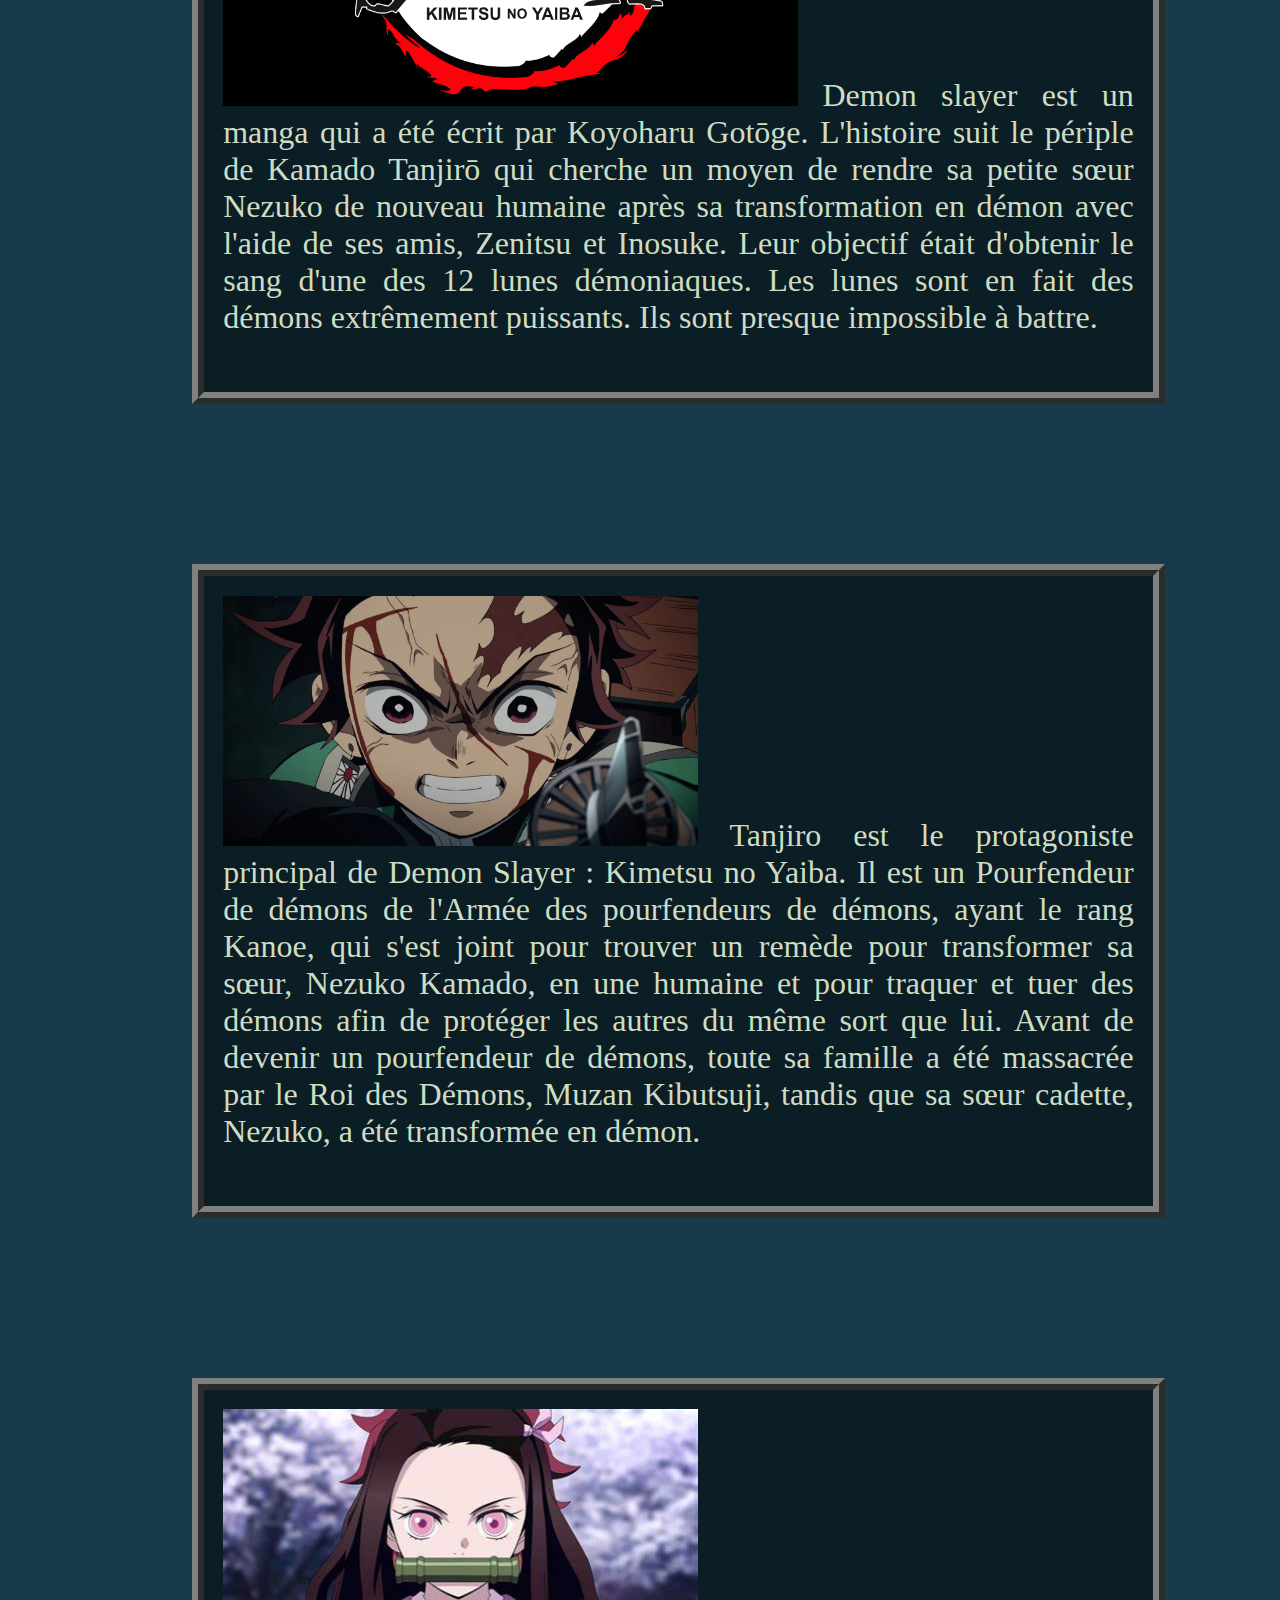
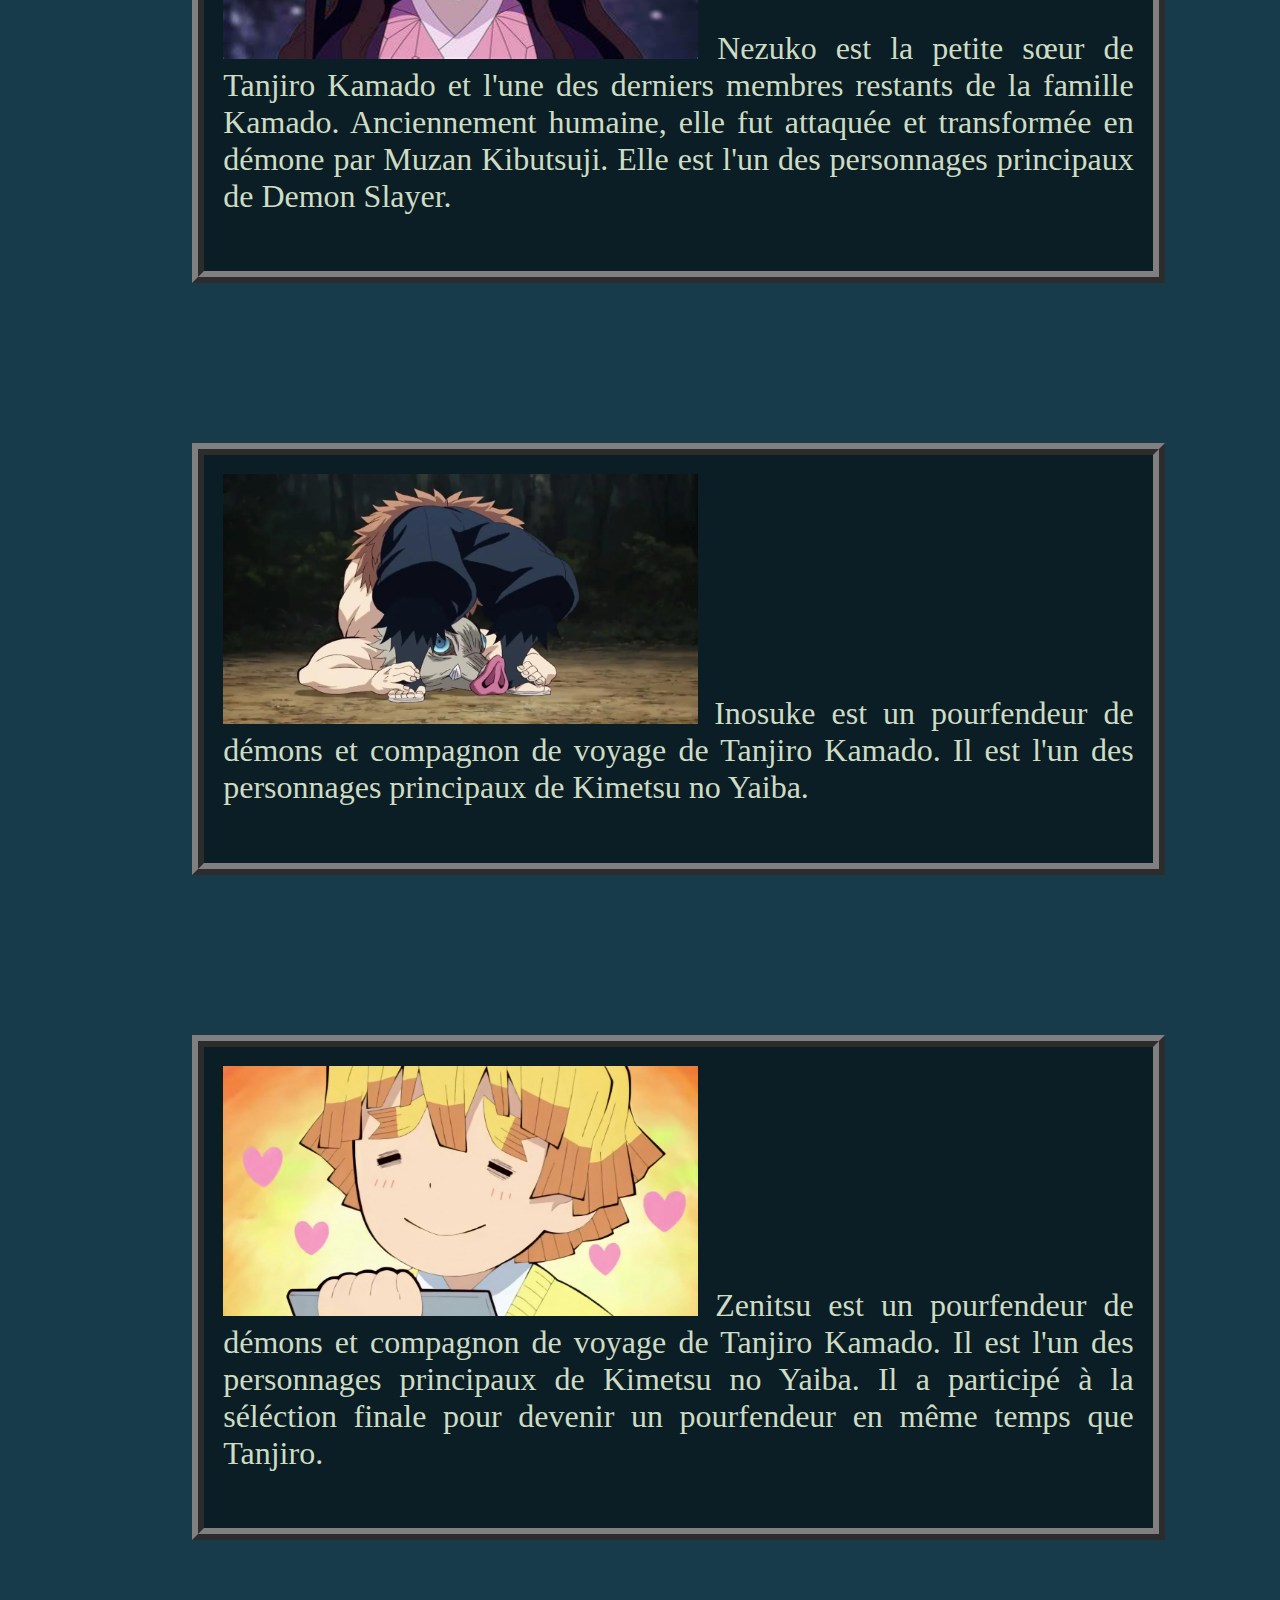
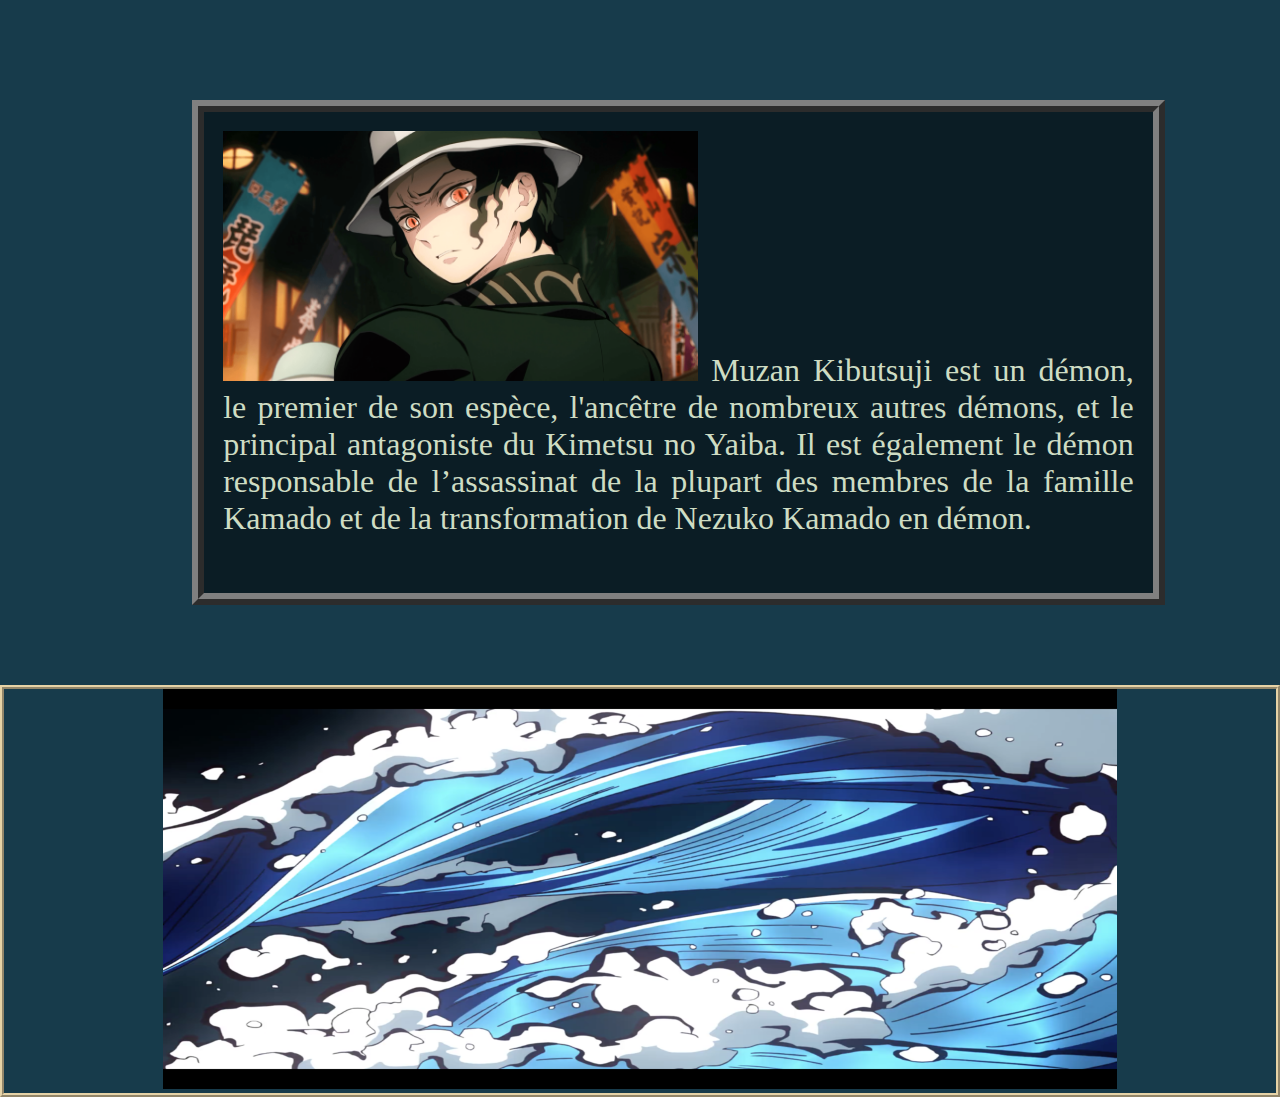
<file: MonSite/DemonSlayer.html>
<!DOCTYPE html>
<html lang="fr">
  <head>
    <meta charset="UTF-8" />
    <meta name="viewport" content="width=device-width, initial-scale=1.0" />
    <link rel="icon" type="image/x-icon" href="Images/iconDemon.png" />
    <link rel="stylesheet" href="css/mespages.css" />
    <link rel="stylesheet" href="css/Demonslayer.css" />
    <title>Demon slayer</title>
  </head>

  <body>
    <header>
      <div>
        <img
          class="modifImages"
          src="Images/attackTitan.jpg"
          alt="mesImages"
          width="300"
          height="280"
        />
      </div>
      <div>
        <img
          class="modifImages"
          src="Images/demonSlayer.svg"
          alt="mesImages"
          width="300"
          height="280"
        />
      </div>
      <div>
        <img
          class="modifImages"
          src="Images/imageweb.svg"
          alt="mesImages"
          width="300"
          height="280"
        />
      </div>
      <div>
        <img
          class="modifImages"
          src="Images/naruto1.svg"
          alt="mesImages"
          width="300"
          height="280"
        />
      </div>
    </header>
    <nav>
      <ul id="menuHorizontal">
        <li class="menuHorizontal">
          <a id="home" href="index.html"
            ><img src="Images/home.jpg" alt="home" width="44" height="44"
          /></a>
        </li>
        <li class="menuHorizontal">
          <a href="AttackOnTitan.html">Attack On Titan</a>
        </li>
        <li class="menuHorizontal">
          <a href="DemonSlayer.html">Demon Slayer</a>
        </li>
        <li class="menuHorizontal"><a href="OnePiece.html">One Piece</a></li>
        <li id="naruto" class="menuHorizontal">
          <a href="Naruto.html">Naruto</a>
        </li>
      </ul>
    </nav>
    <div class="textdebutO">Demon Slayer</div>
    <div class="menuVertical">
      <a href="#tanjiro">Tanjiro</a>
      <a href="#nezuko">Nezuko</a>
      <a href="#inosuke">Inosuke</a>
      <a href="#zenitsu">Zenitsu</a>
      <a href="#muzan">Muzan</a>
    </div>
    <div class="clear"></div>

    <div>
      <div class="DemonSlayer" style="margin-top: 10rem">
        <p class="histoireAni">
          <img
            class="imageright"
            src="Images/demonslayerlogo.jpg"
            alt="Logo Demon slayer"
            width="575"
            height="330"
          />
          Demon slayer est un manga qui a été écrit par Koyoharu Gotōge.
          L'histoire suit le périple de Kamado Tanjirō qui cherche un moyen de
          rendre sa petite sœur Nezuko de nouveau humaine après sa
          transformation en démon avec l'aide de ses amis, Zenitsu et Inosuke.
          Leur objectif était d'obtenir le sang d'une des 12 lunes démoniaques.
          Les lunes sont en fait des démons extrêmement puissants. Ils sont
          presque impossible à battre.
          <br /><br />
        </p>
      </div>

      <div id="tanjiro" class="Tanjiro" style="margin-top: 10rem">
        <p class="histoireAni">
          <img
            class="imageright"
            src="Images/tanjiro.jpg"
            alt="Tanjiro"
            width="475"
            height="250"
          />
          Tanjiro est le protagoniste principal de Demon Slayer : Kimetsu no
          Yaiba. Il est un Pourfendeur de démons de l'Armée des pourfendeurs de
          démons, ayant le rang Kanoe, qui s'est joint pour trouver un remède
          pour transformer sa sœur, Nezuko Kamado, en une humaine et pour
          traquer et tuer des démons afin de protéger les autres du même sort
          que lui. Avant de devenir un pourfendeur de démons, toute sa famille a
          été massacrée par le Roi des Démons, Muzan Kibutsuji, tandis que sa
          sœur cadette, Nezuko, a été transformée en démon.

          <br /><br />
        </p>
      </div>

      <div id="nezuko" class="Nezuko" style="margin-top: 10rem">
        <p class="histoireAni">
          <img
            class="imageright"
            src="Images/nezuko.jpg"
            alt="Nezuko"
            width="475"
            height="250"
          />
          Nezuko est la petite sœur de Tanjiro Kamado et l'une des derniers
          membres restants de la famille Kamado. Anciennement humaine, elle fut
          attaquée et transformée en démone par Muzan Kibutsuji. Elle est l'un
          des personnages principaux de Demon Slayer.

          <br /><br />
        </p>
      </div>

      <div id="inosuke" class="Inosuke" style="margin-top: 10rem">
        <p class="histoireAni">
          <img
            class="imageright"
            src="Images/inosuke.webp"
            alt="Inosuke"
            width="475"
            height="250"
          />
          Inosuke est un pourfendeur de démons et compagnon de voyage de Tanjiro
          Kamado. Il est l'un des personnages principaux de Kimetsu no Yaiba.

          <br /><br />
        </p>
      </div>

      <div id="zenitsu" class="Zenitsu" style="margin-top: 10rem">
        <p class="histoireAni">
          <img
            class="imageright"
            src="Images/Zen.jpg"
            alt="Zenitsu"
            width="475"
            height="250"
          />
          Zenitsu est un pourfendeur de démons et compagnon de voyage de Tanjiro
          Kamado. Il est l'un des personnages principaux de Kimetsu no Yaiba. Il
          a participé à la séléction finale pour devenir un pourfendeur en même
          temps que Tanjiro.

          <br /><br />
        </p>
      </div>

      <div id="muzan" class="Muzan" style="margin-top: 10rem">
        <p class="histoireAni">
          <img
            class="imageright"
            src="Images/muzan.png"
            alt="Muzan"
            width="475"
            height="250"
          />
          Muzan Kibutsuji est un démon, le premier de son espèce, l'ancêtre de
          nombreux autres démons, et le principal antagoniste du Kimetsu no
          Yaiba. Il est également le démon responsable de l’assassinat de la
          plupart des membres de la famille Kamado et de la transformation de
          Nezuko Kamado en démon.

          <br /><br />
        </p>
      </div>
    </div>
    <footer>
      <img
        src="Images/wallpaperwater.png"
        alt="BasdepageDemonslayer"
        height="400"
        style="width: 75%"
      />
    </footer>
  </body>
</html>
</file>
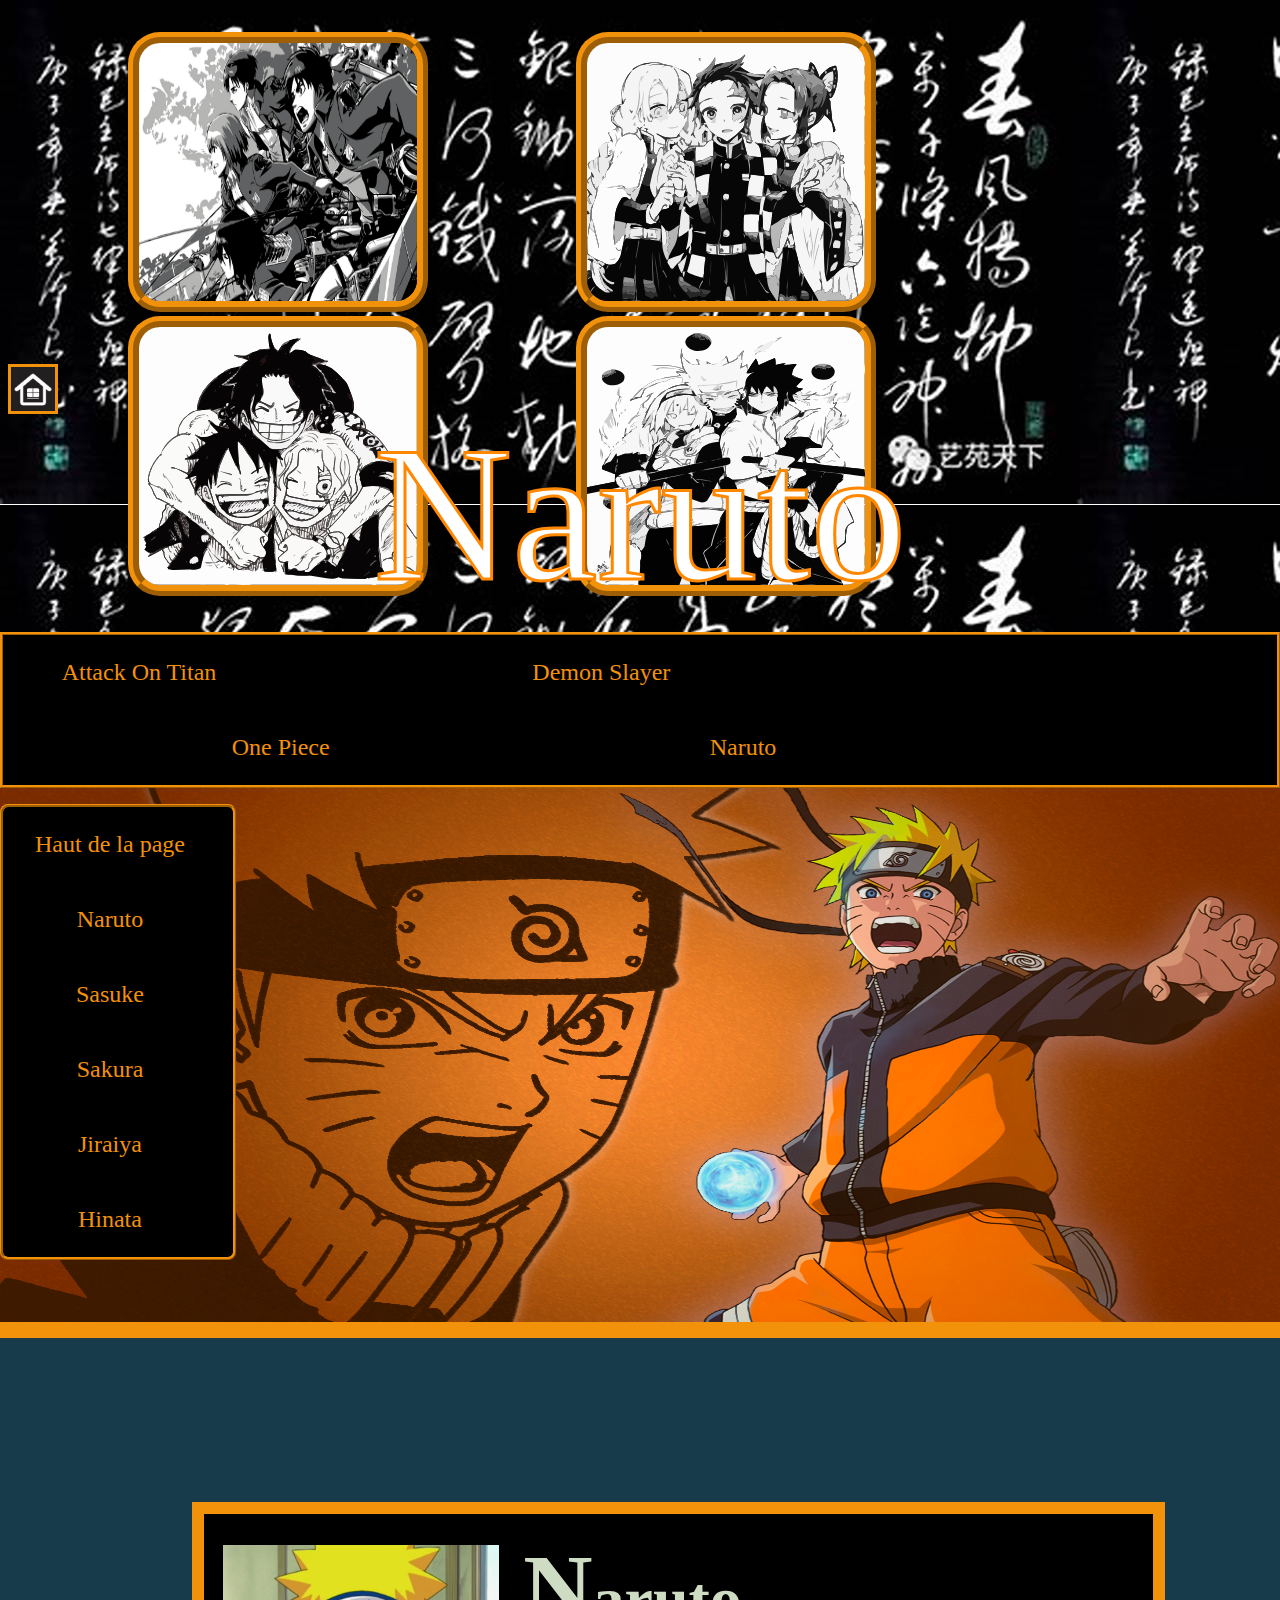
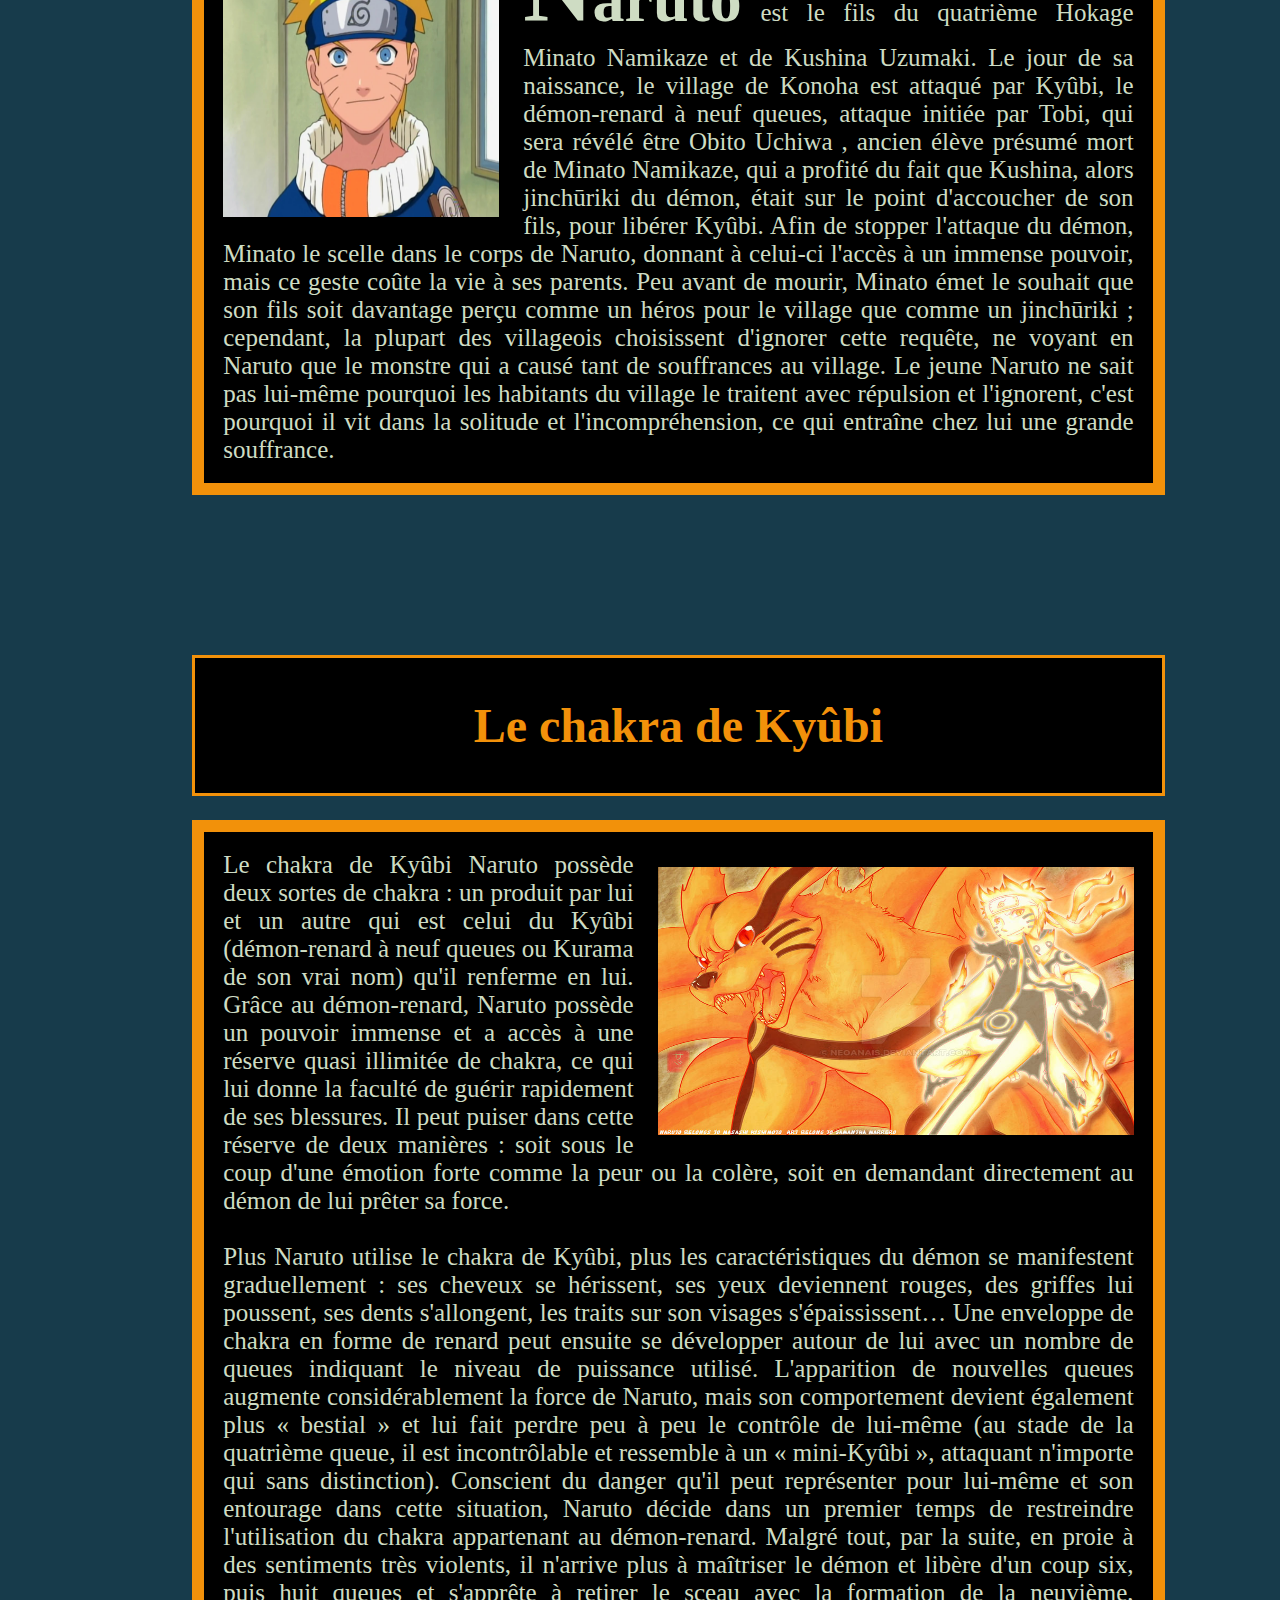
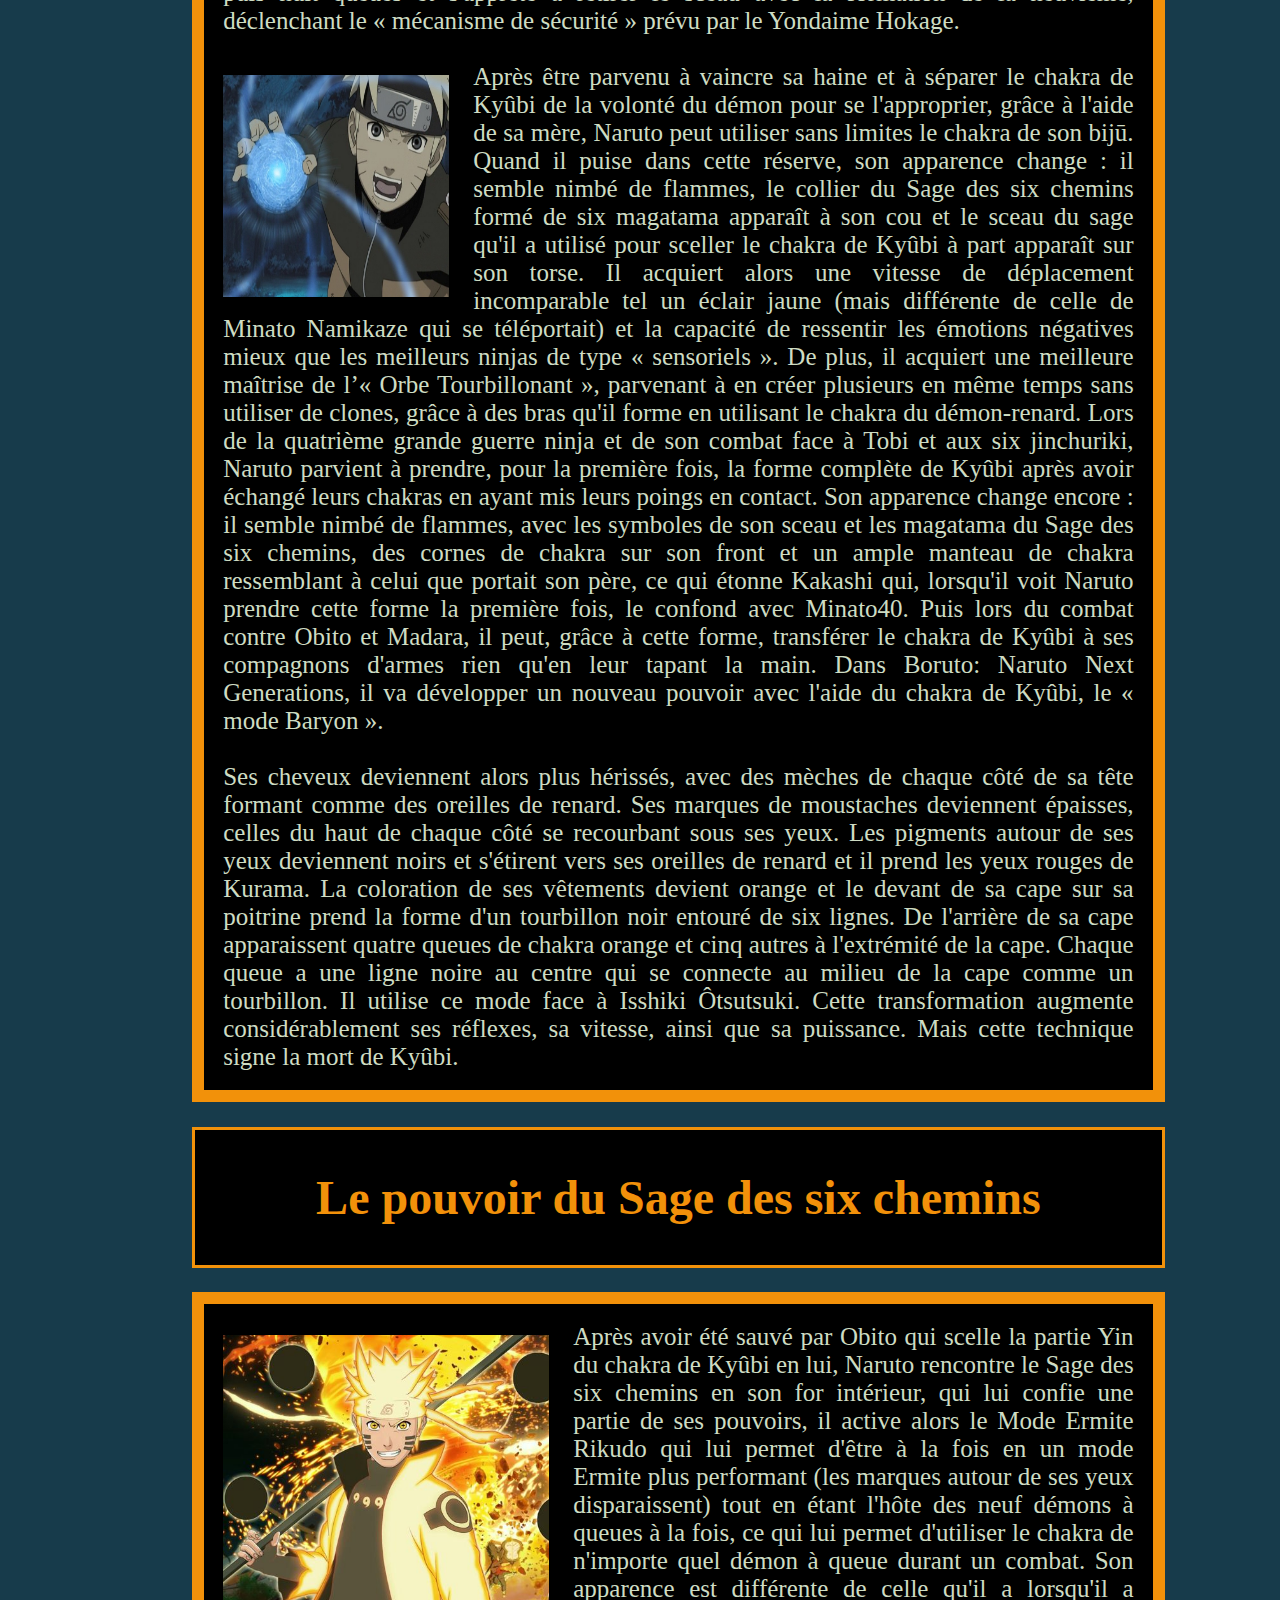
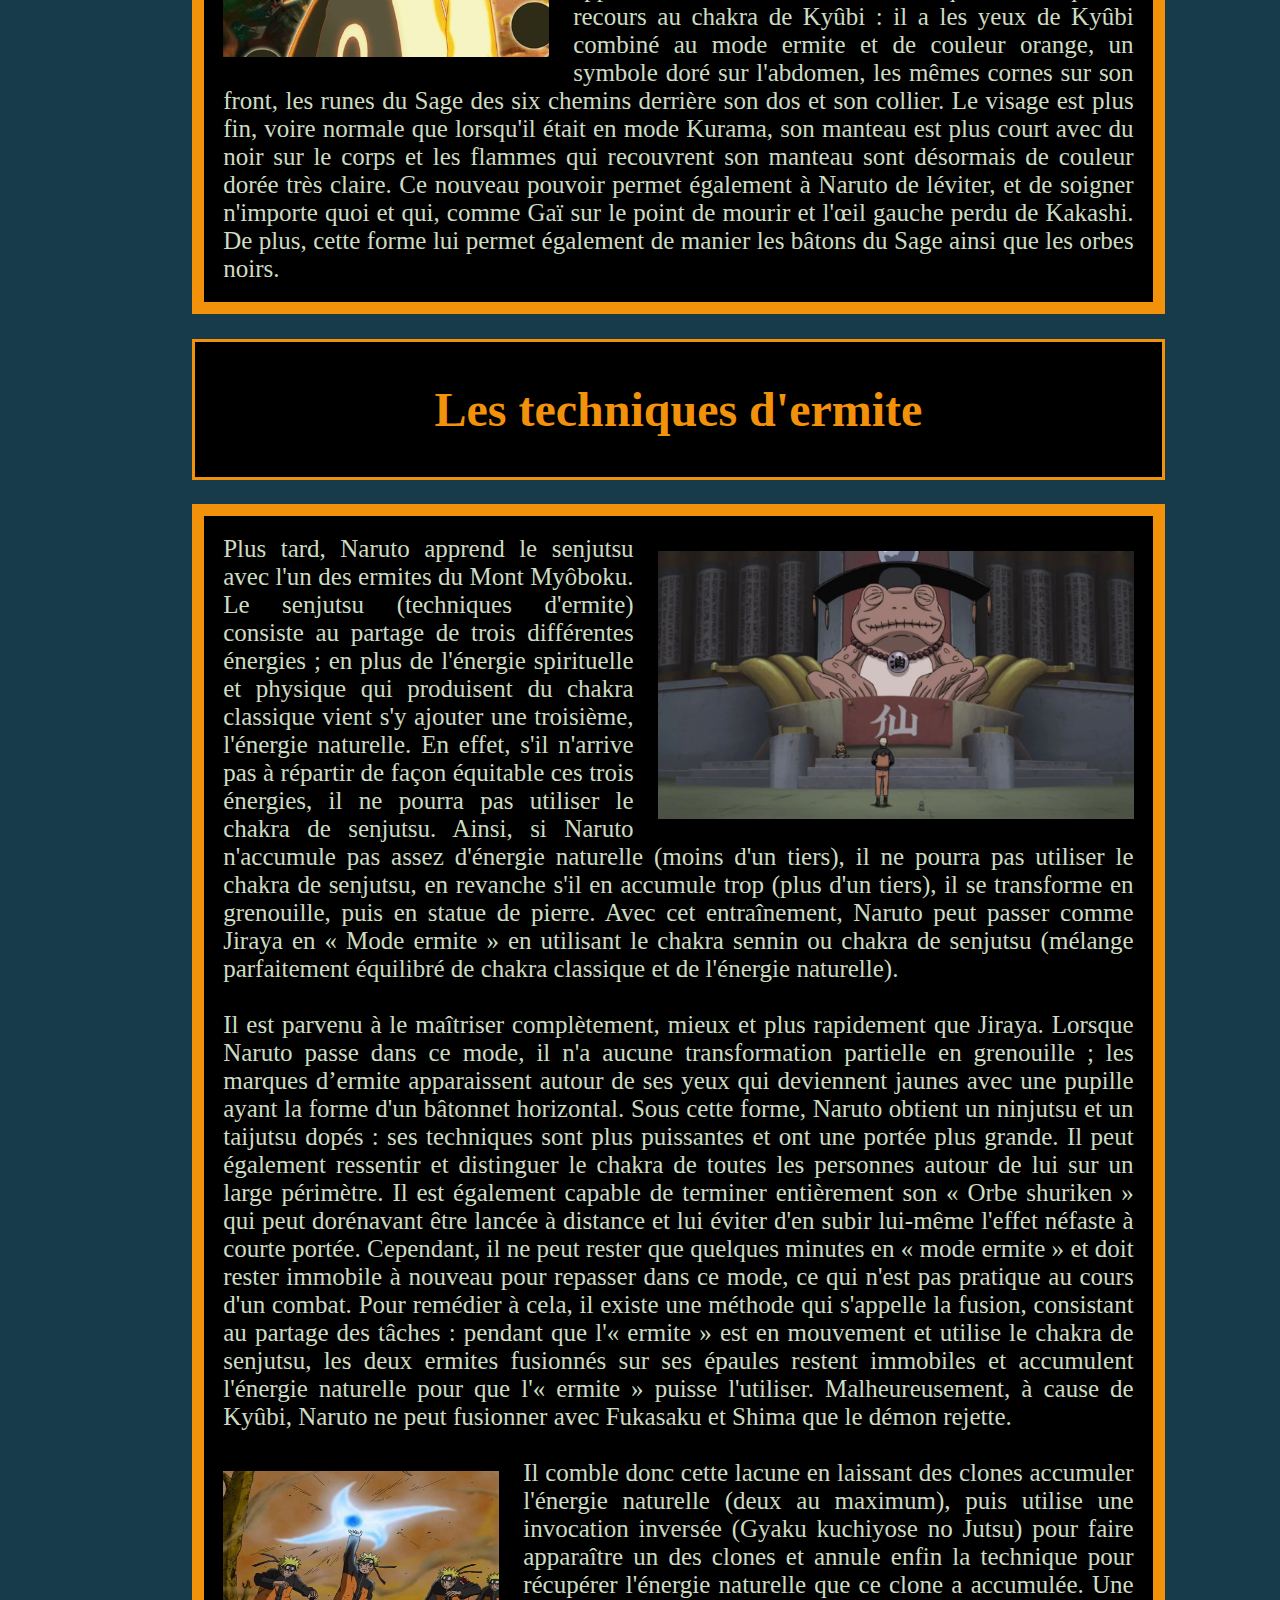
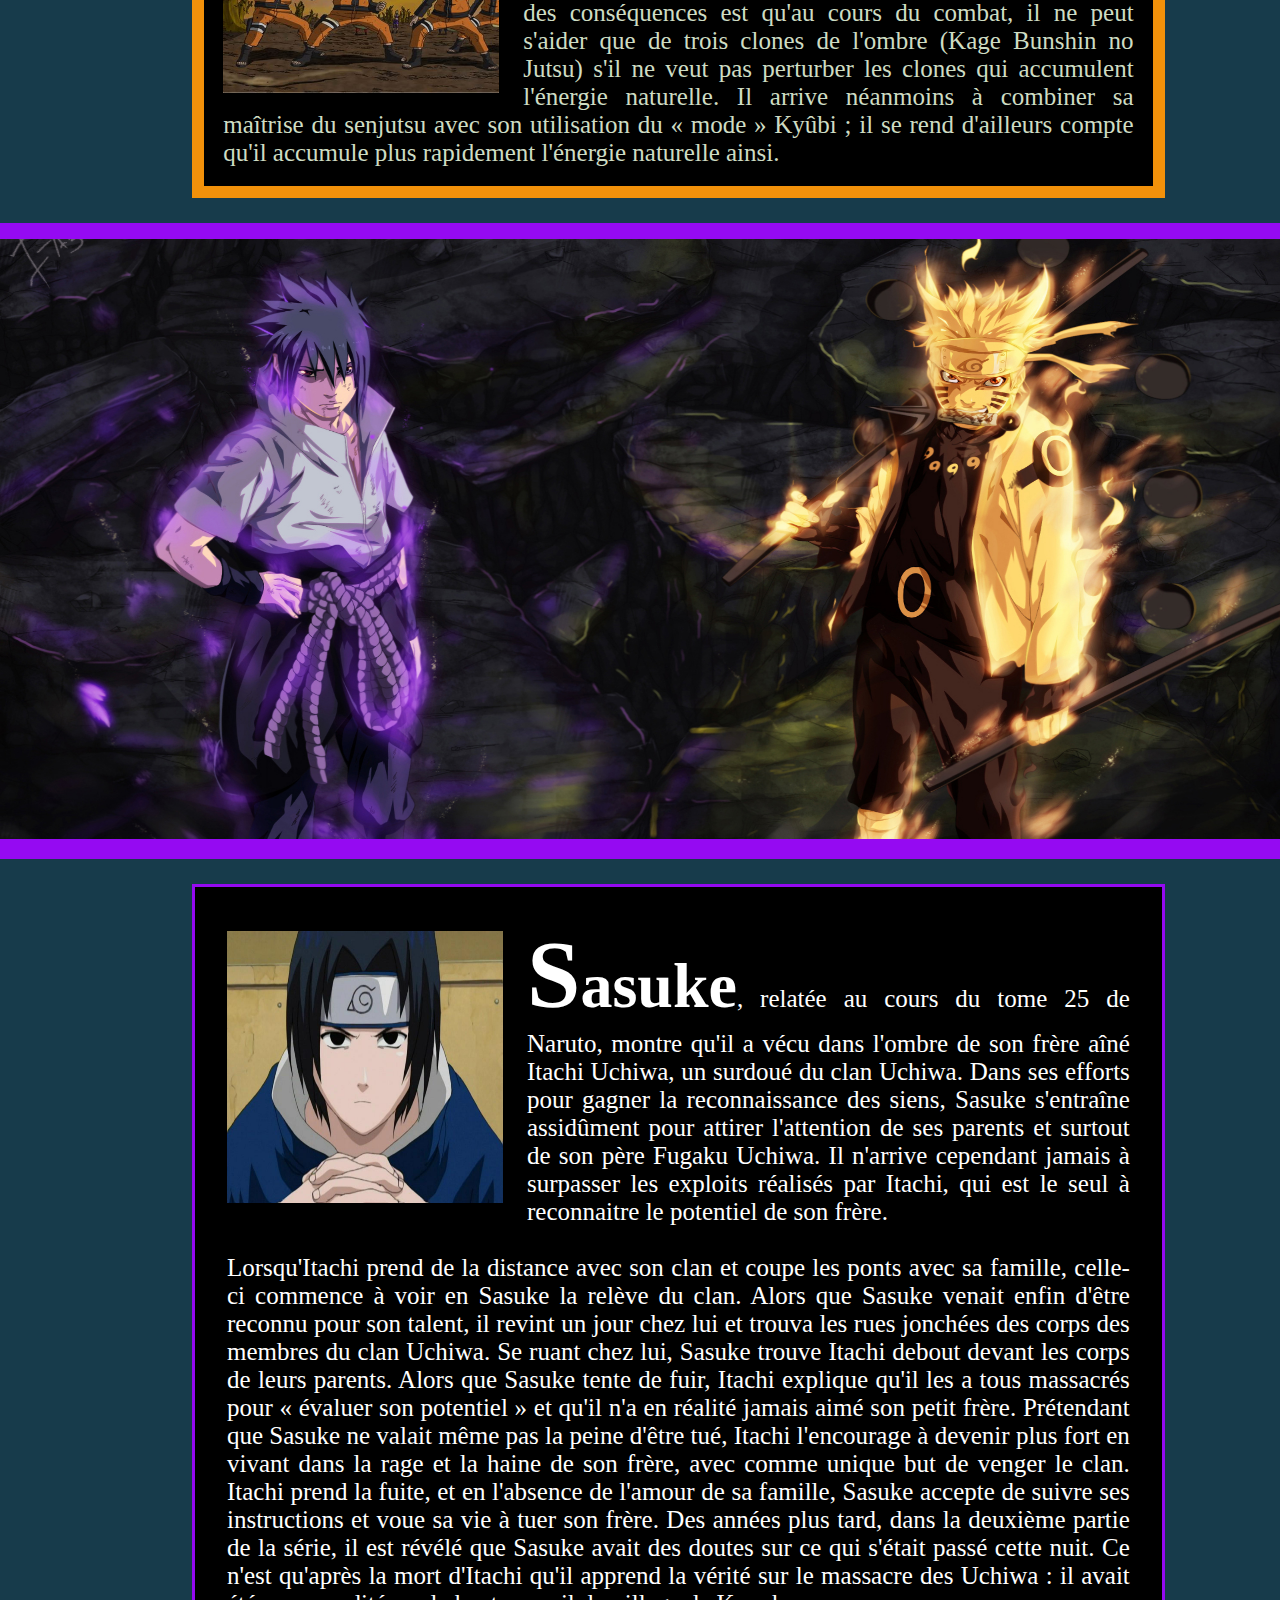
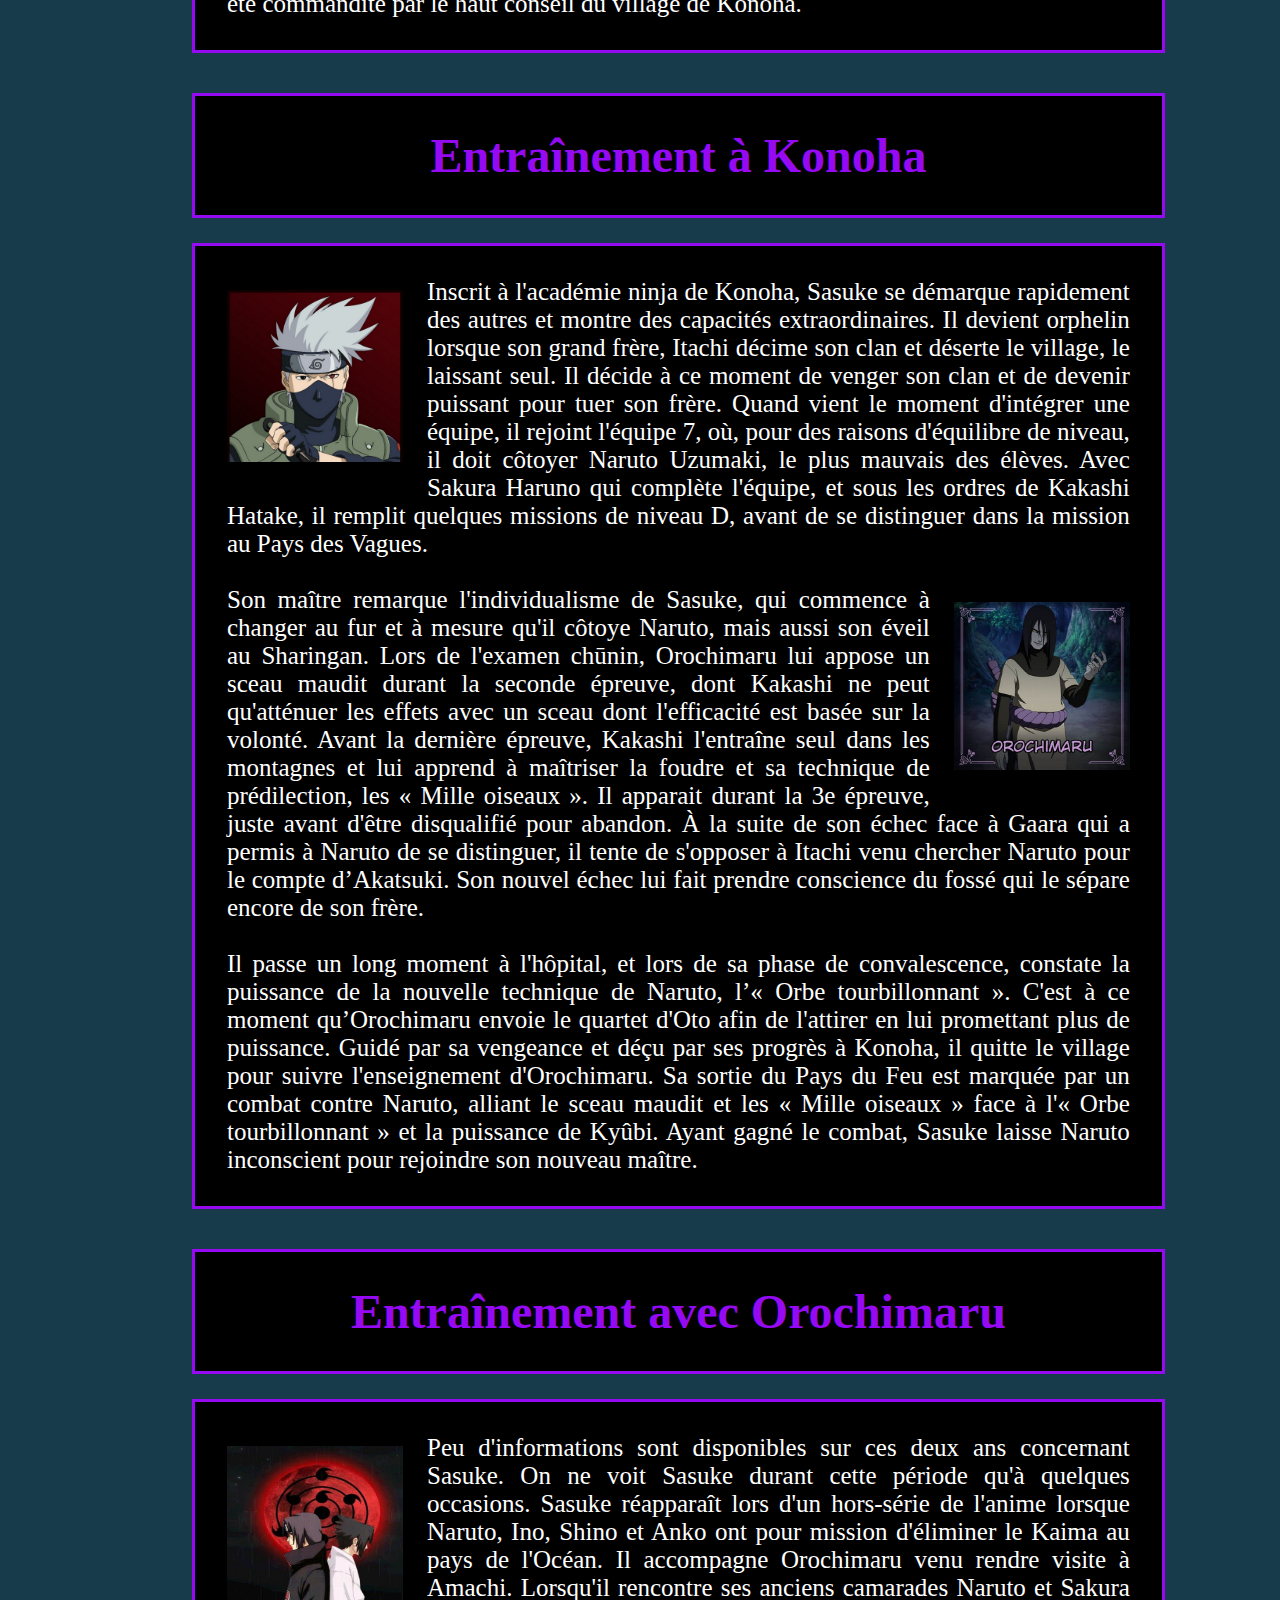
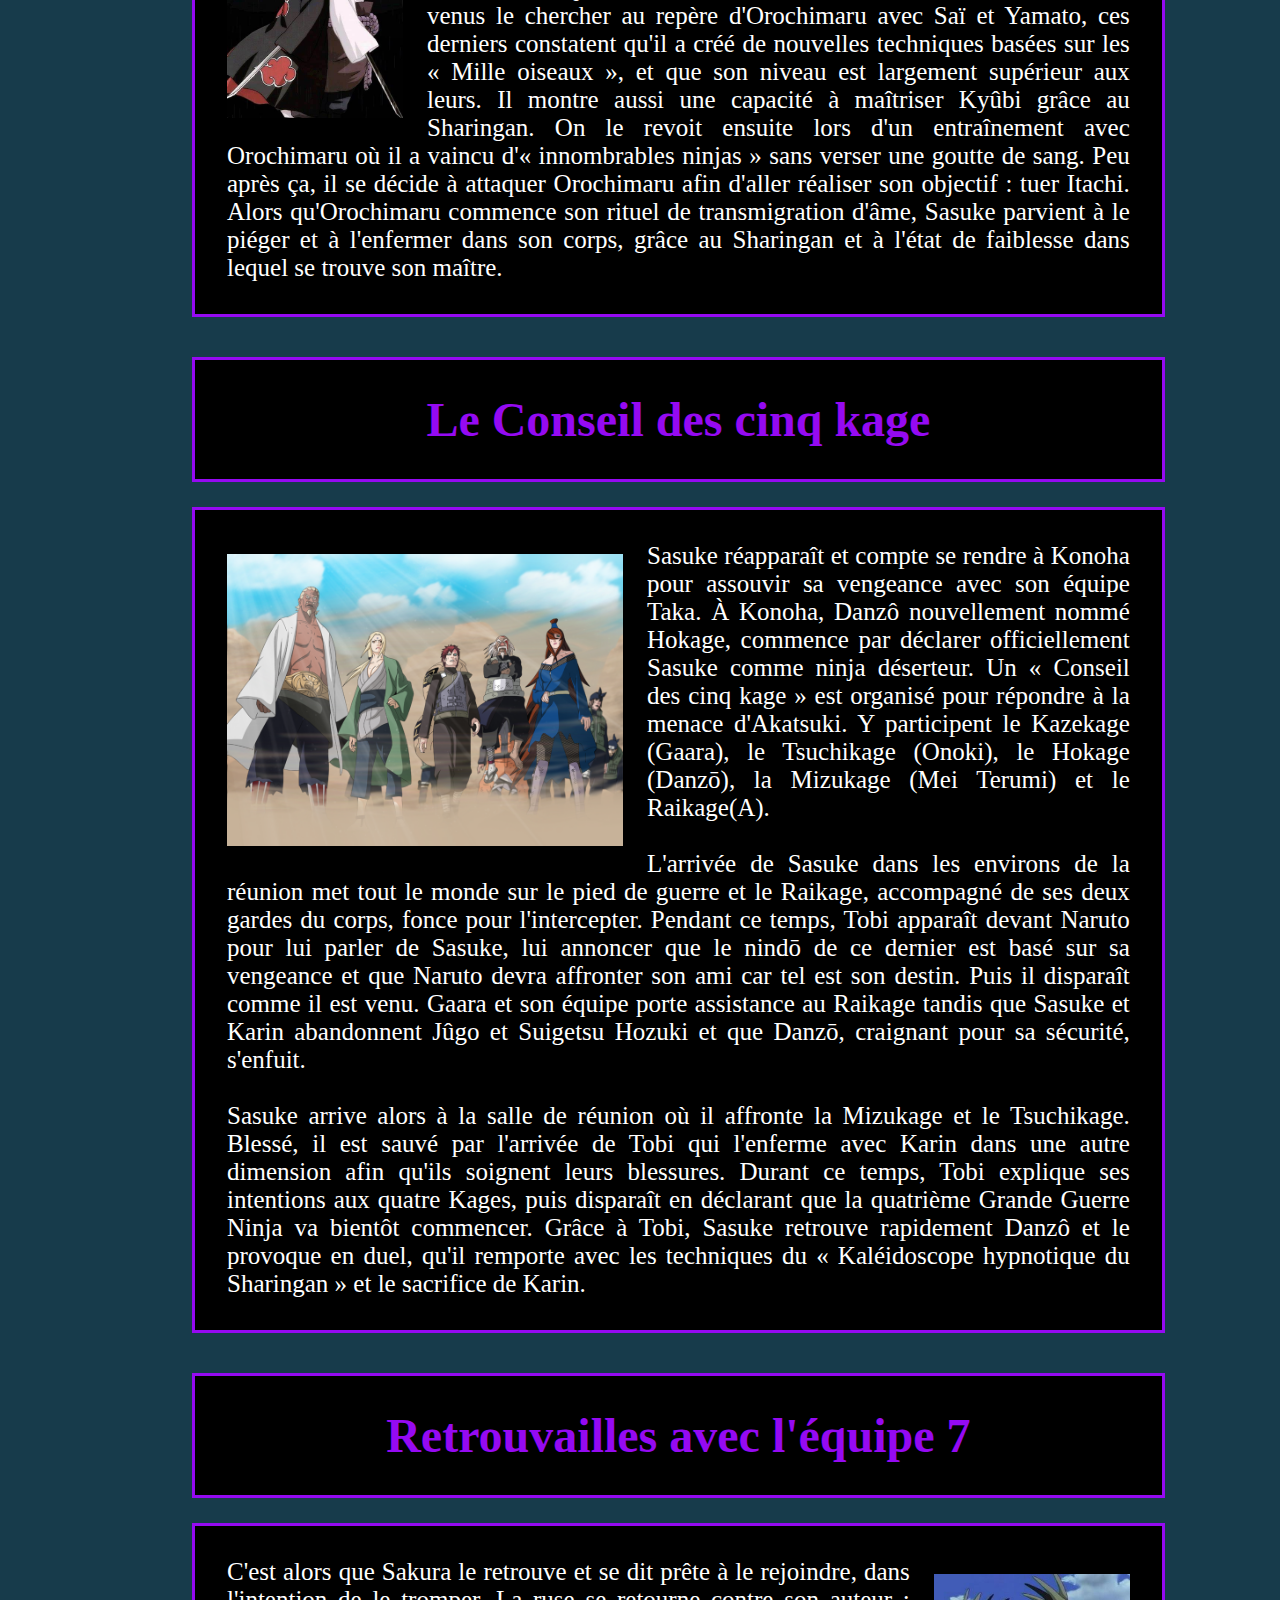
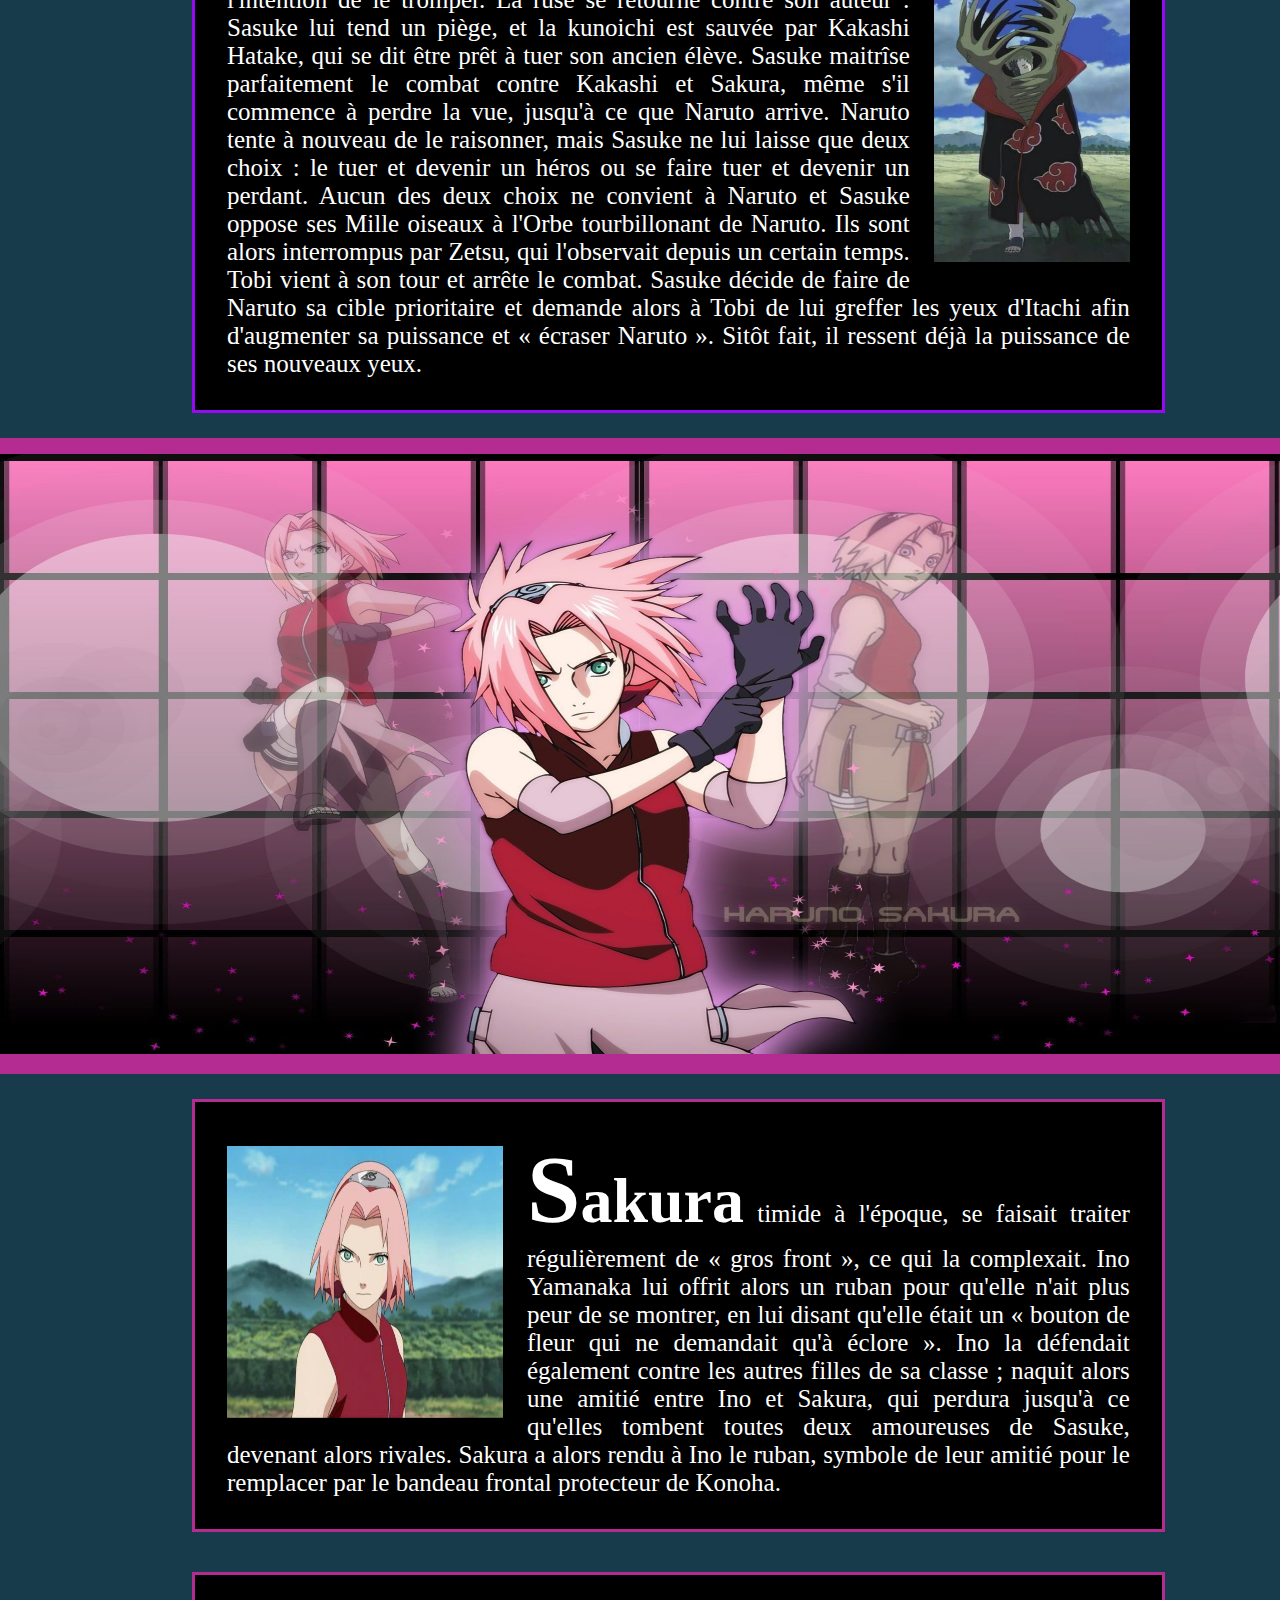
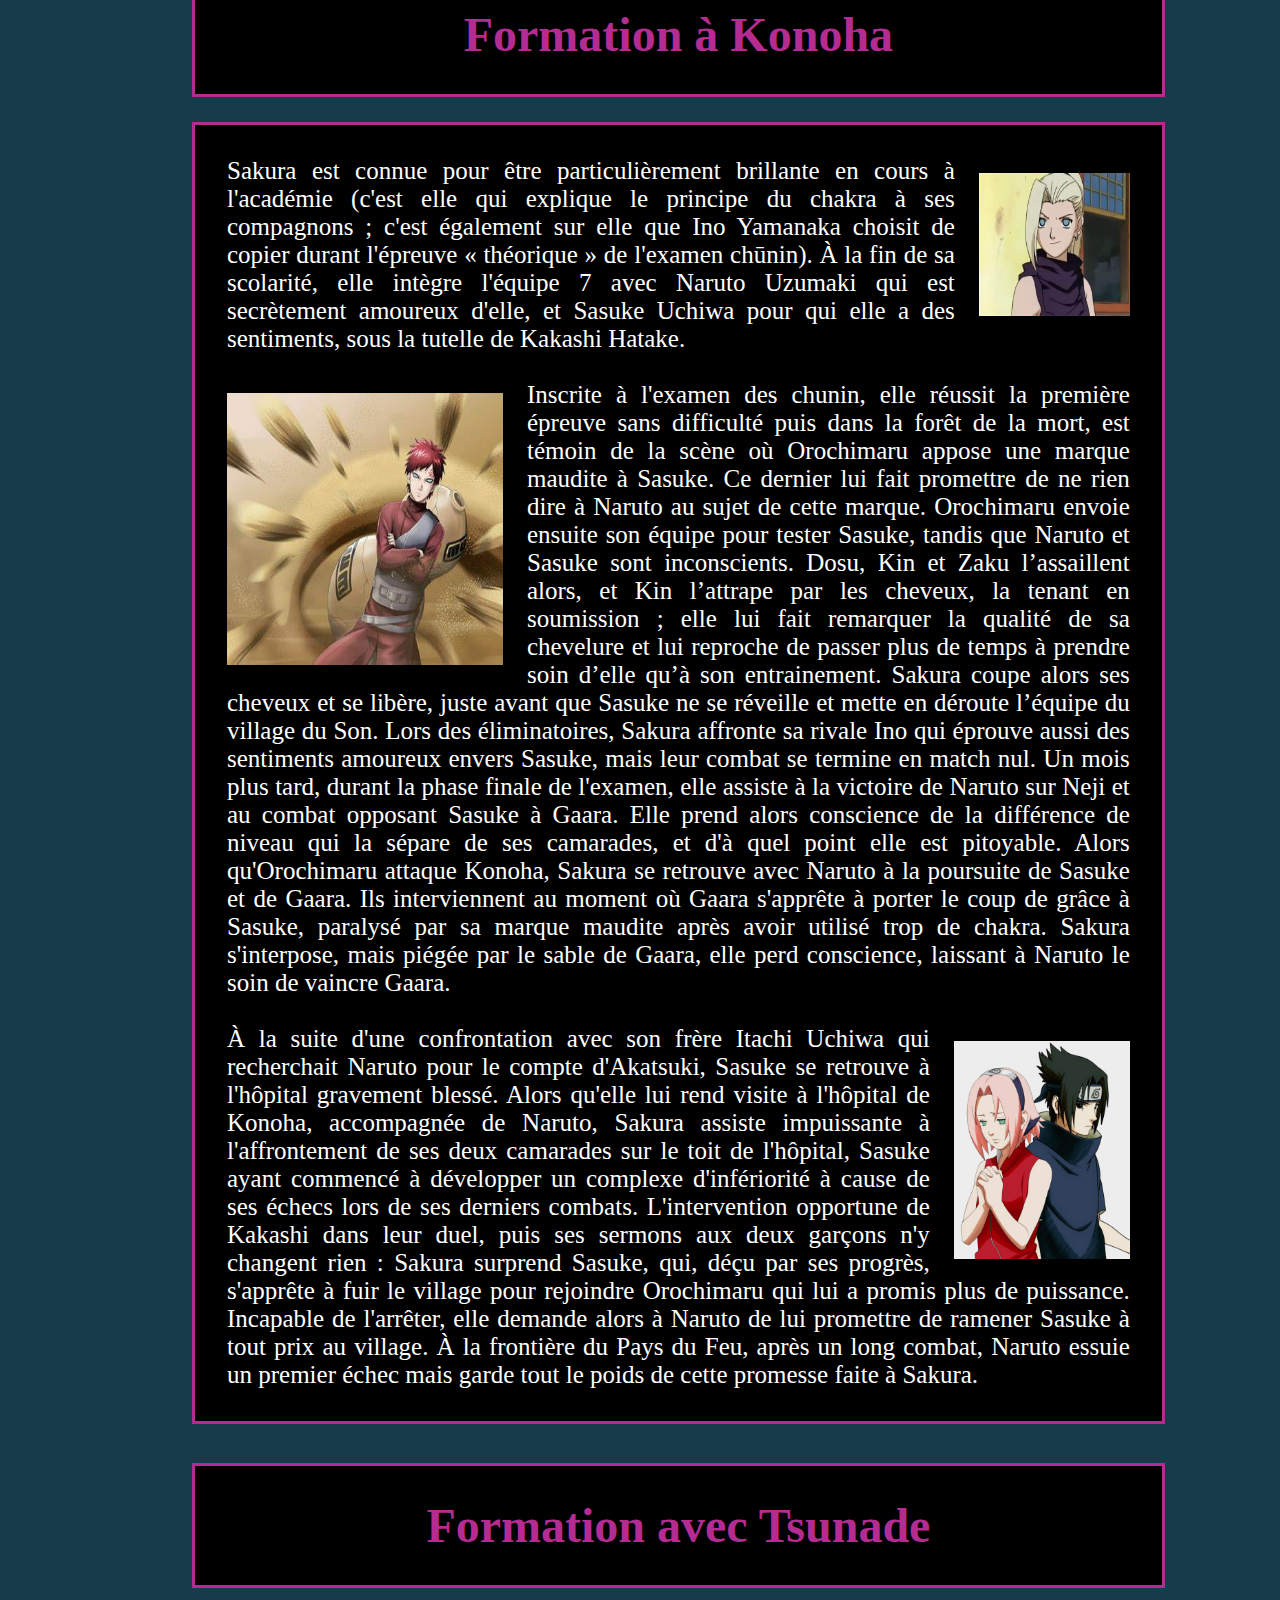
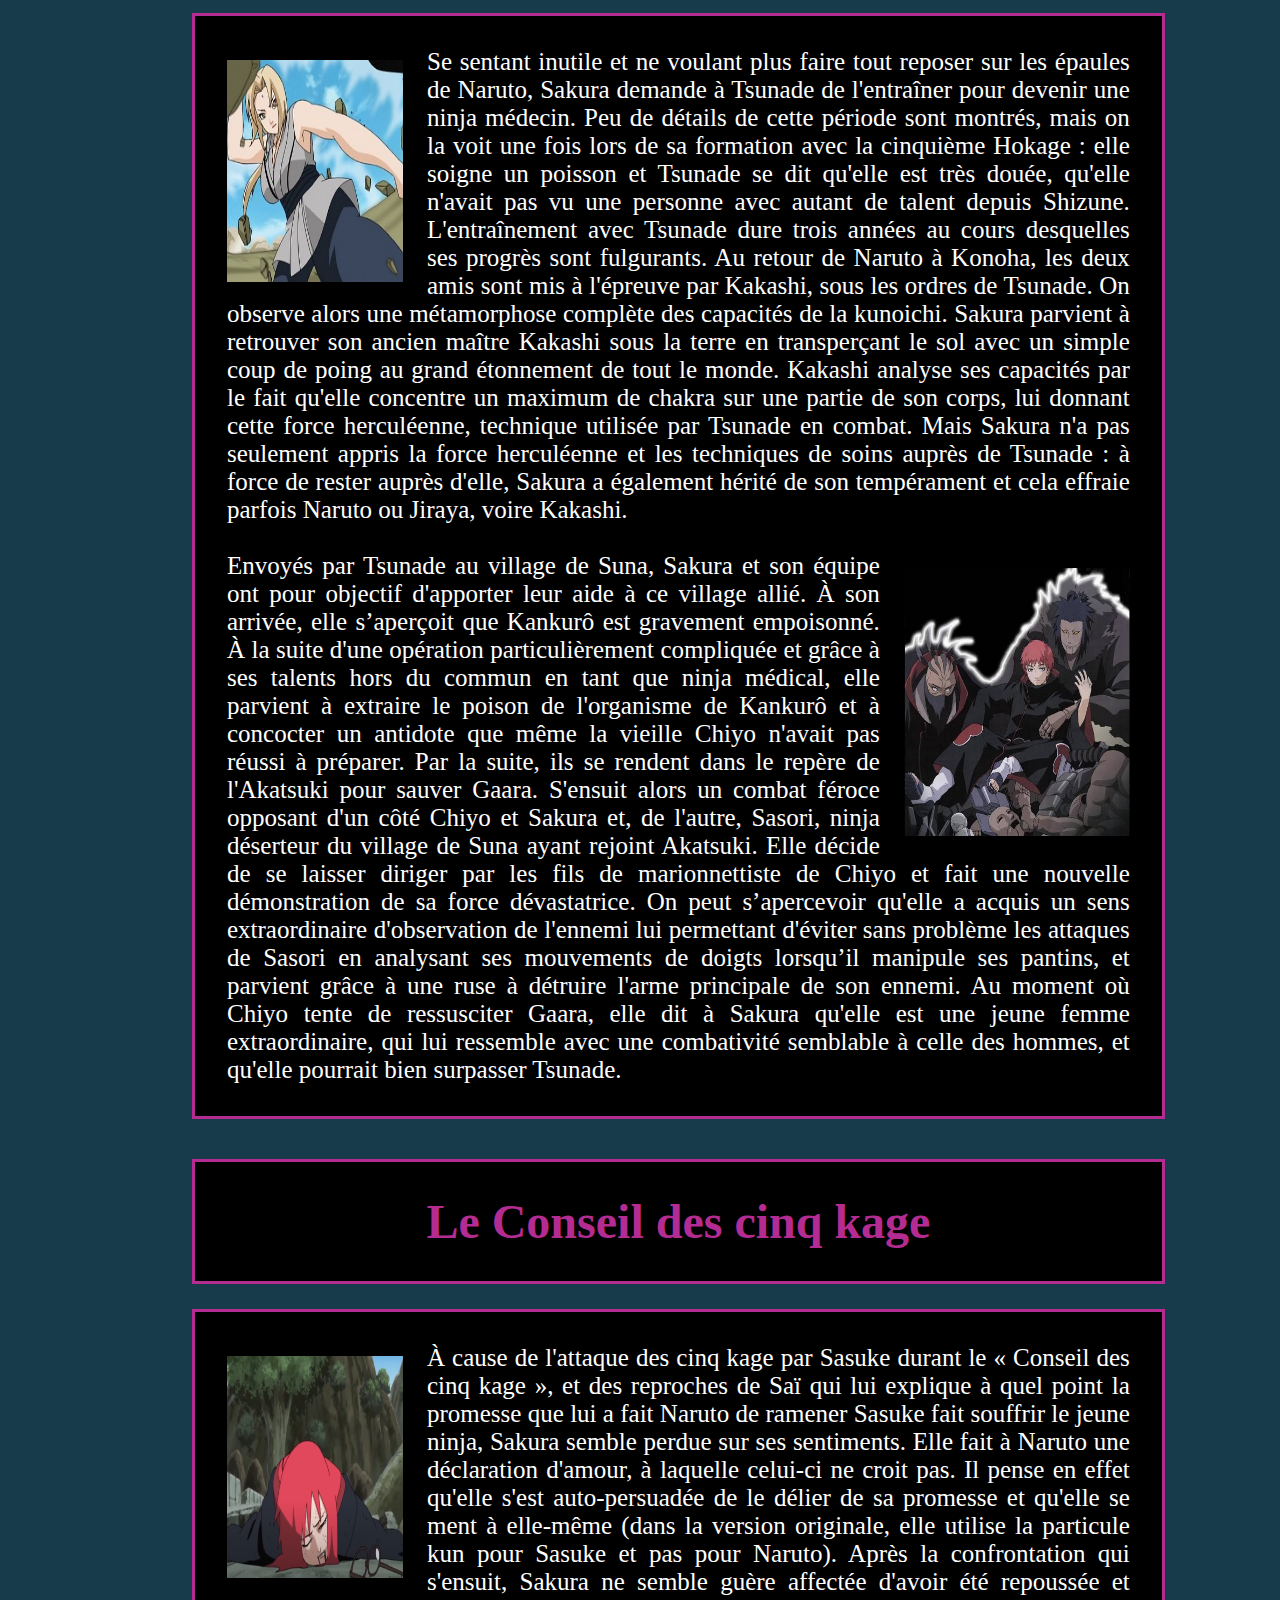
<file: MonSite/Naruto.html>
<!DOCTYPE html>
<html lang="fr">
  <head>
    <meta charset="UTF-8" />
    <meta name="viewport" content="width=device-width, initial-scale=1.0" />
    <link rel="icon" type="image/x-icon" href="Images/iconResen.png" />
    <link rel="stylesheet" href="css/mespages.css" />
    <link rel="stylesheet" href="css/Naruto.css" />
    <title>Naruto</title>
  </head>

  <body>
    <header id="toppage">
      <div>
        <img
          class="modifImages"
          src="Images/attackTitan.jpg"
          alt="mesImages"
          width="300"
          height="280"
        />
      </div>
      <div>
        <img
          class="modifImages"
          src="Images/demonSlayer.svg"
          alt="mesImages"
          width="300"
          height="280"
        />
      </div>
      <div>
        <img
          class="modifImages"
          src="Images/imageweb.svg"
          alt="mesImages"
          width="300"
          height="280"
        />
      </div>
      <div>
        <img
          class="modifImages"
          src="Images/naruto1.svg"
          alt="mesImages"
          width="300"
          height="280"
        />
        <div class="textdebutN">Naruto</div>
      </div>
    </header>
    <nav>
      <ul id="menuHorizontal">
        <li class="menuHorizontal">
          <a id="home" href="index.html"
            ><img src="Images/home.jpg" alt="home" width="44" height="44"
          /></a>
        </li>

        <li class="menuHorizontal">
          <a href="AttackOnTitan.html">Attack On Titan</a>
        </li>
        <li class="menuHorizontal">
          <a href="DemonSlayer.html">Demon Slayer</a>
        </li>
        <li class="menuHorizontal"><a href="OnePiece.html">One Piece</a></li>
        <li id="naruto" class="menuHorizontal">
          <a href="Naruto.html">Naruto</a>
        </li>
      </ul>
    </nav>

    <div class="menuVertical">
      <a href="#toppage">Haut de la page</a>
      <a href="#Narutopara">Naruto</a>
      <a href="#SasukeMenu">Sasuke</a>
      <a href="#SakuraMenu">Sakura</a>
      <a href="#JiraiyaMenu">Jiraiya</a>
      <a href="#HinataMenu">Hinata</a>
    </div>

    <img
      id="Narutopara"
      class="IntroPerso"
      src="Images/Narutotop.webp"
      alt="Narutotop"
      height="550"
    />

    <div class="clear"></div>
    <div class="parallax"></div>
    <div>
      <p class="histoireAni" style="margin-top: 10rem">
        <img
          class="imageleft"
          src="Images/NarutoContenu.webp"
          alt="NarutoContenu"
          height="300"
          width="300"
        />
        <b style="font-size: 6rem">N</b><b style="font-size: 4rem">aruto</b> est
        le fils du quatrième Hokage Minato Namikaze et de Kushina Uzumaki. Le
        jour de sa naissance, le village de Konoha est attaqué par Kyûbi, le
        démon-renard à neuf queues, attaque initiée par Tobi, qui sera révélé
        être Obito Uchiwa , ancien élève présumé mort de Minato Namikaze, qui a
        profité du fait que Kushina, alors jinchūriki du démon, était sur le
        point d'accoucher de son fils, pour libérer Kyûbi. Afin de stopper
        l'attaque du démon, Minato le scelle dans le corps de Naruto, donnant à
        celui-ci l'accès à un immense pouvoir, mais ce geste coûte la vie à ses
        parents. Peu avant de mourir, Minato émet le souhait que son fils soit
        davantage perçu comme un héros pour le village que comme un jinchūriki ;
        cependant, la plupart des villageois choisissent d'ignorer cette
        requête, ne voyant en Naruto que le monstre qui a causé tant de
        souffrances au village. Le jeune Naruto ne sait pas lui-même pourquoi
        les habitants du village le traitent avec répulsion et l'ignorent, c'est
        pourquoi il vit dans la solitude et l'incompréhension, ce qui entraîne
        chez lui une grande souffrance.
      </p>
    </div>
    <div class="titreNaruto" style="margin-top: 10rem">
      <h2>Le chakra de Kyûbi</h2>
    </div>
    <div>
      <p class="histoireAni">
        <img
          class="imageright"
          src="Images/chakra.jpg"
          alt="chakra"
          width="500"
          height="300"
        />
        Le chakra de Kyûbi Naruto possède deux sortes de chakra : un produit par
        lui et un autre qui est celui du Kyûbi (démon-renard à neuf queues ou
        Kurama de son vrai nom) qu'il renferme en lui. Grâce au démon-renard,
        Naruto possède un pouvoir immense et a accès à une réserve quasi
        illimitée de chakra, ce qui lui donne la faculté de guérir rapidement de
        ses blessures. Il peut puiser dans cette réserve de deux manières : soit
        sous le coup d'une émotion forte comme la peur ou la colère, soit en
        demandant directement au démon de lui prêter sa force.<br /><br />
        Plus Naruto utilise le chakra de Kyûbi, plus les caractéristiques du
        démon se manifestent graduellement : ses cheveux se hérissent, ses yeux
        deviennent rouges, des griffes lui poussent, ses dents s'allongent, les
        traits sur son visages s'épaississent… Une enveloppe de chakra en forme
        de renard peut ensuite se développer autour de lui avec un nombre de
        queues indiquant le niveau de puissance utilisé. L'apparition de
        nouvelles queues augmente considérablement la force de Naruto, mais son
        comportement devient également plus « bestial » et lui fait perdre peu à
        peu le contrôle de lui-même (au stade de la quatrième queue, il est
        incontrôlable et ressemble à un « mini-Kyûbi », attaquant n'importe qui
        sans distinction). Conscient du danger qu'il peut représenter pour
        lui-même et son entourage dans cette situation, Naruto décide dans un
        premier temps de restreindre l'utilisation du chakra appartenant au
        démon-renard. Malgré tout, par la suite, en proie à des sentiments très
        violents, il n'arrive plus à maîtriser le démon et libère d'un coup six,
        puis huit queues et s'apprête à retirer le sceau avec la formation de la
        neuvième, déclenchant le « mécanisme de sécurité » prévu par le Yondaime
        Hokage.<br /><br />
        <img
          class="imageleft"
          src="Images/resengen.jpg"
          alt="resengen"
          height="250"
          width="250"
        />
        Après être parvenu à vaincre sa haine et à séparer le chakra de Kyûbi de
        la volonté du démon pour se l'approprier, grâce à l'aide de sa mère,
        Naruto peut utiliser sans limites le chakra de son bijū. Quand il puise
        dans cette réserve, son apparence change : il semble nimbé de flammes,
        le collier du Sage des six chemins formé de six magatama apparaît à son
        cou et le sceau du sage qu'il a utilisé pour sceller le chakra de Kyûbi
        à part apparaît sur son torse. Il acquiert alors une vitesse de
        déplacement incomparable tel un éclair jaune (mais différente de celle
        de Minato Namikaze qui se téléportait) et la capacité de ressentir les
        émotions négatives mieux que les meilleurs ninjas de type « sensoriels
        ». De plus, il acquiert une meilleure maîtrise de l’« Orbe Tourbillonant
        », parvenant à en créer plusieurs en même temps sans utiliser de clones,
        grâce à des bras qu'il forme en utilisant le chakra du démon-renard.
        Lors de la quatrième grande guerre ninja et de son combat face à Tobi et
        aux six jinchuriki, Naruto parvient à prendre, pour la première fois, la
        forme complète de Kyûbi après avoir échangé leurs chakras en ayant mis
        leurs poings en contact. Son apparence change encore : il semble nimbé
        de flammes, avec les symboles de son sceau et les magatama du Sage des
        six chemins, des cornes de chakra sur son front et un ample manteau de
        chakra ressemblant à celui que portait son père, ce qui étonne Kakashi
        qui, lorsqu'il voit Naruto prendre cette forme la première fois, le
        confond avec Minato40. Puis lors du combat contre Obito et Madara, il
        peut, grâce à cette forme, transférer le chakra de Kyûbi à ses
        compagnons d'armes rien qu'en leur tapant la main. Dans Boruto: Naruto
        Next Generations, il va développer un nouveau pouvoir avec l'aide du
        chakra de Kyûbi, le « mode Baryon ».<br /><br />
        Ses cheveux deviennent alors plus hérissés, avec des mèches de chaque
        côté de sa tête formant comme des oreilles de renard. Ses marques de
        moustaches deviennent épaisses, celles du haut de chaque côté se
        recourbant sous ses yeux. Les pigments autour de ses yeux deviennent
        noirs et s'étirent vers ses oreilles de renard et il prend les yeux
        rouges de Kurama. La coloration de ses vêtements devient orange et le
        devant de sa cape sur sa poitrine prend la forme d'un tourbillon noir
        entouré de six lignes. De l'arrière de sa cape apparaissent quatre
        queues de chakra orange et cinq autres à l'extrémité de la cape. Chaque
        queue a une ligne noire au centre qui se connecte au milieu de la cape
        comme un tourbillon. Il utilise ce mode face à Isshiki Ôtsutsuki. Cette
        transformation augmente considérablement ses réflexes, sa vitesse, ainsi
        que sa puissance. Mais cette technique signe la mort de Kyûbi.
      </p>
    </div>
    <div class="titreNaruto">
      <h2>Le pouvoir du Sage des six chemins</h2>
    </div>
    <div>
      <p class="histoireAni">
        <img
          src="Images/sixpath.jpg"
          alt="sixpath"
          class="imageleft"
          height="350"
          width="350"
        />
        Après avoir été sauvé par Obito qui scelle la partie Yin du chakra de
        Kyûbi en lui, Naruto rencontre le Sage des six chemins en son for
        intérieur, qui lui confie une partie de ses pouvoirs, il active alors le
        Mode Ermite Rikudo qui lui permet d'être à la fois en un mode Ermite
        plus performant (les marques autour de ses yeux disparaissent) tout en
        étant l'hôte des neuf démons à queues à la fois, ce qui lui permet
        d'utiliser le chakra de n'importe quel démon à queue durant un combat.
        Son apparence est différente de celle qu'il a lorsqu'il a recours au
        chakra de Kyûbi : il a les yeux de Kyûbi combiné au mode ermite et de
        couleur orange, un symbole doré sur l'abdomen, les mêmes cornes sur son
        front, les runes du Sage des six chemins derrière son dos et son
        collier. Le visage est plus fin, voire normale que lorsqu'il était en
        mode Kurama, son manteau est plus court avec du noir sur le corps et les
        flammes qui recouvrent son manteau sont désormais de couleur dorée très
        claire. Ce nouveau pouvoir permet également à Naruto de léviter, et de
        soigner n'importe quoi et qui, comme Gaï sur le point de mourir et l'œil
        gauche perdu de Kakashi. De plus, cette forme lui permet également de
        manier les bâtons du Sage ainsi que les orbes noirs.
      </p>
    </div>
    <div class="titreNaruto">
      <h2>Les techniques d'ermite</h2>
    </div>
    <div>
      <p class="histoireAni">
        <img
          class="imageright"
          src="Images/senjutsu.webp"
          alt="senjutsu"
          width="500"
          height="300"
        />
        Plus tard, Naruto apprend le senjutsu avec l'un des ermites du Mont
        Myôboku. Le senjutsu (techniques d'ermite) consiste au partage de trois
        différentes énergies ; en plus de l'énergie spirituelle et physique qui
        produisent du chakra classique vient s'y ajouter une troisième,
        l'énergie naturelle. En effet, s'il n'arrive pas à répartir de façon
        équitable ces trois énergies, il ne pourra pas utiliser le chakra de
        senjutsu. Ainsi, si Naruto n'accumule pas assez d'énergie naturelle
        (moins d'un tiers), il ne pourra pas utiliser le chakra de senjutsu, en
        revanche s'il en accumule trop (plus d'un tiers), il se transforme en
        grenouille, puis en statue de pierre. Avec cet entraînement, Naruto peut
        passer comme Jiraya en « Mode ermite » en utilisant le chakra sennin ou
        chakra de senjutsu (mélange parfaitement équilibré de chakra classique
        et de l'énergie naturelle).<br /><br />
        Il est parvenu à le maîtriser complètement, mieux et plus rapidement que
        Jiraya. Lorsque Naruto passe dans ce mode, il n'a aucune transformation
        partielle en grenouille ; les marques d’ermite apparaissent autour de
        ses yeux qui deviennent jaunes avec une pupille ayant la forme d'un
        bâtonnet horizontal. Sous cette forme, Naruto obtient un ninjutsu et un
        taijutsu dopés : ses techniques sont plus puissantes et ont une portée
        plus grande. Il peut également ressentir et distinguer le chakra de
        toutes les personnes autour de lui sur un large périmètre. Il est
        également capable de terminer entièrement son « Orbe shuriken » qui peut
        dorénavant être lancée à distance et lui éviter d'en subir lui-même
        l'effet néfaste à courte portée. Cependant, il ne peut rester que
        quelques minutes en « mode ermite » et doit rester immobile à nouveau
        pour repasser dans ce mode, ce qui n'est pas pratique au cours d'un
        combat. Pour remédier à cela, il existe une méthode qui s'appelle la
        fusion, consistant au partage des tâches : pendant que l'« ermite » est
        en mouvement et utilise le chakra de senjutsu, les deux ermites
        fusionnés sur ses épaules restent immobiles et accumulent l'énergie
        naturelle pour que l'« ermite » puisse l'utiliser. Malheureusement, à
        cause de Kyûbi, Naruto ne peut fusionner avec Fukasaku et Shima que le
        démon rejette.<br /><br />
        <img
          class="imageleft"
          src="Images/clone.jpg"
          alt="clone"
          width="300"
          height="250"
        />
        Il comble donc cette lacune en laissant des clones accumuler l'énergie
        naturelle (deux au maximum), puis utilise une invocation inversée (Gyaku
        kuchiyose no Jutsu) pour faire apparaître un des clones et annule enfin
        la technique pour récupérer l'énergie naturelle que ce clone a
        accumulée. Une des conséquences est qu'au cours du combat, il ne peut
        s'aider que de trois clones de l'ombre (Kage Bunshin no Jutsu) s'il ne
        veut pas perturber les clones qui accumulent l'énergie naturelle. Il
        arrive néanmoins à combiner sa maîtrise du senjutsu avec son utilisation
        du « mode » Kyûbi ; il se rend d'ailleurs compte qu'il accumule plus
        rapidement l'énergie naturelle ainsi.
      </p>
    </div>
    <figure id="SasukeMenu" class="IntroSasuke">
      <img
        src="Images/sasukBegin.jpg"
        alt="sasukebegin"
        height="600"
        style="width: 100%"
      />
    </figure>
    <div>
      <p class="histoireSasuke">
        <img
          src="Images/sasuke.jpg"
          alt="sasuke"
          class="imageleft"
          height="300"
          width="300"
        />
        <b style="font-size: 6rem">S</b><b style="font-size: 4rem">asuke</b>,
        relatée au cours du tome 25 de Naruto, montre qu'il a vécu dans l'ombre
        de son frère aîné Itachi Uchiwa, un surdoué du clan Uchiwa. Dans ses
        efforts pour gagner la reconnaissance des siens, Sasuke s'entraîne
        assidûment pour attirer l'attention de ses parents et surtout de son
        père Fugaku Uchiwa. Il n'arrive cependant jamais à surpasser les
        exploits réalisés par Itachi, qui est le seul à reconnaitre le potentiel
        de son frère.<br /><br />
        Lorsqu'Itachi prend de la distance avec son clan et coupe les ponts avec
        sa famille, celle-ci commence à voir en Sasuke la relève du clan. Alors
        que Sasuke venait enfin d'être reconnu pour son talent, il revint un
        jour chez lui et trouva les rues jonchées des corps des membres du clan
        Uchiwa. Se ruant chez lui, Sasuke trouve Itachi debout devant les corps
        de leurs parents. Alors que Sasuke tente de fuir, Itachi explique qu'il
        les a tous massacrés pour « évaluer son potentiel » et qu'il n'a en
        réalité jamais aimé son petit frère. Prétendant que Sasuke ne valait
        même pas la peine d'être tué, Itachi l'encourage à devenir plus fort en
        vivant dans la rage et la haine de son frère, avec comme unique but de
        venger le clan. Itachi prend la fuite, et en l'absence de l'amour de sa
        famille, Sasuke accepte de suivre ses instructions et voue sa vie à tuer
        son frère. Des années plus tard, dans la deuxième partie de la série, il
        est révélé que Sasuke avait des doutes sur ce qui s'était passé cette
        nuit. Ce n'est qu'après la mort d'Itachi qu'il apprend la vérité sur le
        massacre des Uchiwa : il avait été commandité par le haut conseil du
        village de Konoha.
      </p>
    </div>
    <div>
      <h2 class="titreSasuke">Entraînement à Konoha</h2>
    </div>
    <div>
      <p class="histoireSasuke">
        <img
          src="Images/kakashi.jpg"
          alt="kakashi"
          class="imageleft"
          height="200"
          width="200"
        />
        Inscrit à l'académie ninja de Konoha, Sasuke se démarque rapidement des
        autres et montre des capacités extraordinaires. Il devient orphelin
        lorsque son grand frère, Itachi décime son clan et déserte le village,
        le laissant seul. Il décide à ce moment de venger son clan et de devenir
        puissant pour tuer son frère. Quand vient le moment d'intégrer une
        équipe, il rejoint l'équipe 7, où, pour des raisons d'équilibre de
        niveau, il doit côtoyer Naruto Uzumaki, le plus mauvais des élèves. Avec
        Sakura Haruno qui complète l'équipe, et sous les ordres de Kakashi
        Hatake, il remplit quelques missions de niveau D, avant de se distinguer
        dans la mission au Pays des Vagues.<br /><br />
        <img
          src="Images/orochimaru.jpg"
          alt="orochimaru"
          class="imageright"
          height="200"
          width="200"
        />
        Son maître remarque l'individualisme de Sasuke, qui commence à changer
        au fur et à mesure qu'il côtoye Naruto, mais aussi son éveil au
        Sharingan. Lors de l'examen chūnin, Orochimaru lui appose un sceau
        maudit durant la seconde épreuve, dont Kakashi ne peut qu'atténuer les
        effets avec un sceau dont l'efficacité est basée sur la volonté. Avant
        la dernière épreuve, Kakashi l'entraîne seul dans les montagnes et lui
        apprend à maîtriser la foudre et sa technique de prédilection, les «
        Mille oiseaux ». Il apparait durant la 3e épreuve, juste avant d'être
        disqualifié pour abandon. À la suite de son échec face à Gaara qui a
        permis à Naruto de se distinguer, il tente de s'opposer à Itachi venu
        chercher Naruto pour le compte d’Akatsuki. Son nouvel échec lui fait
        prendre conscience du fossé qui le sépare encore de son frère.<br /><br />
        Il passe un long moment à l'hôpital, et lors de sa phase de
        convalescence, constate la puissance de la nouvelle technique de Naruto,
        l’« Orbe tourbillonnant ». C'est à ce moment qu’Orochimaru envoie le
        quartet d'Oto afin de l'attirer en lui promettant plus de puissance.
        Guidé par sa vengeance et déçu par ses progrès à Konoha, il quitte le
        village pour suivre l'enseignement d'Orochimaru. Sa sortie du Pays du
        Feu est marquée par un combat contre Naruto, alliant le sceau maudit et
        les « Mille oiseaux » face à l'« Orbe tourbillonnant » et la puissance
        de Kyûbi. Ayant gagné le combat, Sasuke laisse Naruto inconscient pour
        rejoindre son nouveau maître.
      </p>
    </div>
    <div>
      <h2 class="titreSasuke">Entraînement avec Orochimaru</h2>
    </div>

    <div>
      <p class="histoireSasuke">
        <img
          src="Images/sharing.jpg"
          alt="sharingan"
          class="imageleft"
          height="300"
          width="200"
        />
        Peu d'informations sont disponibles sur ces deux ans concernant Sasuke.
        On ne voit Sasuke durant cette période qu'à quelques occasions. Sasuke
        réapparaît lors d'un hors-série de l'anime lorsque Naruto, Ino, Shino et
        Anko ont pour mission d'éliminer le Kaima au pays de l'Océan. Il
        accompagne Orochimaru venu rendre visite à Amachi. Lorsqu'il rencontre
        ses anciens camarades Naruto et Sakura venus le chercher au repère
        d'Orochimaru avec Saï et Yamato, ces derniers constatent qu'il a créé de
        nouvelles techniques basées sur les « Mille oiseaux », et que son niveau
        est largement supérieur aux leurs. Il montre aussi une capacité à
        maîtriser Kyûbi grâce au Sharingan. On le revoit ensuite lors d'un
        entraînement avec Orochimaru où il a vaincu d'« innombrables ninjas »
        sans verser une goutte de sang. Peu après ça, il se décide à attaquer
        Orochimaru afin d'aller réaliser son objectif : tuer Itachi. Alors
        qu'Orochimaru commence son rituel de transmigration d'âme, Sasuke
        parvient à le piéger et à l'enfermer dans son corps, grâce au Sharingan
        et à l'état de faiblesse dans lequel se trouve son maître.
      </p>
      <div>
        <h2 class="titreSasuke">Le Conseil des cinq kage</h2>
      </div>
      <div>
        <p class="histoireSasuke">
          <img
            src="Images/hokage.png"
            alt="hokage"
            class="imageleft"
            height="320"
            width="420"
          />Sasuke réapparaît et compte se rendre à Konoha pour assouvir sa
          vengeance avec son équipe Taka. À Konoha, Danzô nouvellement nommé
          Hokage, commence par déclarer officiellement Sasuke comme ninja
          déserteur. Un « Conseil des cinq kage » est organisé pour répondre à
          la menace d'Akatsuki. Y participent le Kazekage (Gaara), le Tsuchikage
          (Onoki), le Hokage (Danzō), la Mizukage (Mei Terumi) et le
          Raikage(A).<br /><br />
          L'arrivée de Sasuke dans les environs de la réunion met tout le monde
          sur le pied de guerre et le Raikage, accompagné de ses deux gardes du
          corps, fonce pour l'intercepter. Pendant ce temps, Tobi apparaît
          devant Naruto pour lui parler de Sasuke, lui annoncer que le nindō de
          ce dernier est basé sur sa vengeance et que Naruto devra affronter son
          ami car tel est son destin. Puis il disparaît comme il est venu. Gaara
          et son équipe porte assistance au Raikage tandis que Sasuke et Karin
          abandonnent Jûgo et Suigetsu Hozuki et que Danzō, craignant pour sa
          sécurité, s'enfuit.<br /><br />
          Sasuke arrive alors à la salle de réunion où il affronte la Mizukage
          et le Tsuchikage. Blessé, il est sauvé par l'arrivée de Tobi qui
          l'enferme avec Karin dans une autre dimension afin qu'ils soignent
          leurs blessures. Durant ce temps, Tobi explique ses intentions aux
          quatre Kages, puis disparaît en déclarant que la quatrième Grande
          Guerre Ninja va bientôt commencer. Grâce à Tobi, Sasuke retrouve
          rapidement Danzô et le provoque en duel, qu'il remporte avec les
          techniques du « Kaléidoscope hypnotique du Sharingan » et le sacrifice
          de Karin.
        </p>
      </div>
      <div>
        <h2 class="titreSasuke">Retrouvailles avec l'équipe 7</h2>
      </div>
      <div>
        <p class="histoireSasuke">
          <img
            src="Images/zetsu.jpg"
            alt="zetsu"
            class="imageright"
            height="320"
            width="220"
          />C'est alors que Sakura le retrouve et se dit prête à le rejoindre,
          dans l'intention de le tromper. La ruse se retourne contre son auteur
          : Sasuke lui tend un piège, et la kunoichi est sauvée par Kakashi
          Hatake, qui se dit être prêt à tuer son ancien élève. Sasuke maitrîse
          parfaitement le combat contre Kakashi et Sakura, même s'il commence à
          perdre la vue, jusqu'à ce que Naruto arrive. Naruto tente à nouveau de
          le raisonner, mais Sasuke ne lui laisse que deux choix : le tuer et
          devenir un héros ou se faire tuer et devenir un perdant. Aucun des
          deux choix ne convient à Naruto et Sasuke oppose ses Mille oiseaux à
          l'Orbe tourbillonant de Naruto. Ils sont alors interrompus par Zetsu,
          qui l'observait depuis un certain temps. Tobi vient à son tour et
          arrête le combat. Sasuke décide de faire de Naruto sa cible
          prioritaire et demande alors à Tobi de lui greffer les yeux d'Itachi
          afin d'augmenter sa puissance et « écraser Naruto ». Sitôt fait, il
          ressent déjà la puissance de ses nouveaux yeux.
        </p>
      </div>
      <figure id="SakuraMenu" class="IntroSakura">
        <img
          src="Images/sakura.jpg"
          alt="sakura"
          height="600"
          style="width: 100%"
        />
      </figure>
      <div>
        <p class="histoireSakura">
          <img
            src="Images/sakurabandeau.jpg"
            alt="sakurabandeau"
            class="imageleft"
            height="300"
            width="300"
          />
          <b style="font-size: 6rem">S</b><b style="font-size: 4rem">akura</b>
          timide à l'époque, se faisait traiter régulièrement de « gros front »,
          ce qui la complexait. Ino Yamanaka lui offrit alors un ruban pour
          qu'elle n'ait plus peur de se montrer, en lui disant qu'elle était un
          « bouton de fleur qui ne demandait qu'à éclore ». Ino la défendait
          également contre les autres filles de sa classe ; naquit alors une
          amitié entre Ino et Sakura, qui perdura jusqu'à ce qu'elles tombent
          toutes deux amoureuses de Sasuke, devenant alors rivales. Sakura a
          alors rendu à Ino le ruban, symbole de leur amitié pour le remplacer
          par le bandeau frontal protecteur de Konoha.
        </p>
      </div>
      <div>
        <h2 class="titreSakura">Formation à Konoha</h2>
      </div>
      <div>
        <p class="histoireSakura">
          <img
            src="Images/ino.jpg"
            alt="ino"
            class="imageright"
            height="175"
            width="175"
          />Sakura est connue pour être particulièrement brillante en cours à
          l'académie (c'est elle qui explique le principe du chakra à ses
          compagnons ; c'est également sur elle que Ino Yamanaka choisit de
          copier durant l'épreuve « théorique » de l'examen chūnin). À la fin de
          sa scolarité, elle intègre l'équipe 7 avec Naruto Uzumaki qui est
          secrètement amoureux d'elle, et Sasuke Uchiwa pour qui elle a des
          sentiments, sous la tutelle de Kakashi Hatake.<br /><br /><img
            src="Images/gaara.jpg"
            alt="gaara"
            class="imageleft"
            height="300"
            width="300"
          />
          Inscrite à l'examen des chunin, elle réussit la première épreuve sans
          difficulté puis dans la forêt de la mort, est témoin de la scène où
          Orochimaru appose une marque maudite à Sasuke. Ce dernier lui fait
          promettre de ne rien dire à Naruto au sujet de cette marque.
          Orochimaru envoie ensuite son équipe pour tester Sasuke, tandis que
          Naruto et Sasuke sont inconscients. Dosu, Kin et Zaku l’assaillent
          alors, et Kin l’attrape par les cheveux, la tenant en soumission ;
          elle lui fait remarquer la qualité de sa chevelure et lui reproche de
          passer plus de temps à prendre soin d’elle qu’à son entrainement.
          Sakura coupe alors ses cheveux et se libère, juste avant que Sasuke ne
          se réveille et mette en déroute l’équipe du village du Son. Lors des
          éliminatoires, Sakura affronte sa rivale Ino qui éprouve aussi des
          sentiments amoureux envers Sasuke, mais leur combat se termine en
          match nul. Un mois plus tard, durant la phase finale de l'examen, elle
          assiste à la victoire de Naruto sur Neji et au combat opposant Sasuke
          à Gaara. Elle prend alors conscience de la différence de niveau qui la
          sépare de ses camarades, et d'à quel point elle est pitoyable. Alors
          qu'Orochimaru attaque Konoha, Sakura se retrouve avec Naruto à la
          poursuite de Sasuke et de Gaara. Ils interviennent au moment où Gaara
          s'apprête à porter le coup de grâce à Sasuke, paralysé par sa marque
          maudite après avoir utilisé trop de chakra. Sakura s'interpose, mais
          piégée par le sable de Gaara, elle perd conscience, laissant à Naruto
          le soin de vaincre Gaara.<br /><br /><img
            src="Images/sakuraSasuke.jpg"
            alt="gaara"
            class="imageright"
            height="250"
            width="200"
          />
          À la suite d'une confrontation avec son frère Itachi Uchiwa qui
          recherchait Naruto pour le compte d'Akatsuki, Sasuke se retrouve à
          l'hôpital gravement blessé. Alors qu'elle lui rend visite à l'hôpital
          de Konoha, accompagnée de Naruto, Sakura assiste impuissante à
          l'affrontement de ses deux camarades sur le toit de l'hôpital, Sasuke
          ayant commencé à développer un complexe d'infériorité à cause de ses
          échecs lors de ses derniers combats. L'intervention opportune de
          Kakashi dans leur duel, puis ses sermons aux deux garçons n'y changent
          rien : Sakura surprend Sasuke, qui, déçu par ses progrès, s'apprête à
          fuir le village pour rejoindre Orochimaru qui lui a promis plus de
          puissance. Incapable de l'arrêter, elle demande alors à Naruto de lui
          promettre de ramener Sasuke à tout prix au village. À la frontière du
          Pays du Feu, après un long combat, Naruto essuie un premier échec mais
          garde tout le poids de cette promesse faite à Sakura.
        </p>
      </div>
      <div>
        <h2 class="titreSakura">Formation avec Tsunade</h2>
      </div>
      <div>
        <p class="histoireSakura">
          <img
            src="Images/Tsunade.jpg"
            alt="tsunade"
            class="imageleft"
            height="250"
            width="200"
          />
          Se sentant inutile et ne voulant plus faire tout reposer sur les
          épaules de Naruto, Sakura demande à Tsunade de l'entraîner pour
          devenir une ninja médecin. Peu de détails de cette période sont
          montrés, mais on la voit une fois lors de sa formation avec la
          cinquième Hokage : elle soigne un poisson et Tsunade se dit qu'elle
          est très douée, qu'elle n'avait pas vu une personne avec autant de
          talent depuis Shizune. L'entraînement avec Tsunade dure trois années
          au cours desquelles ses progrès sont fulgurants. Au retour de Naruto à
          Konoha, les deux amis sont mis à l'épreuve par Kakashi, sous les
          ordres de Tsunade. On observe alors une métamorphose complète des
          capacités de la kunoichi. Sakura parvient à retrouver son ancien
          maître Kakashi sous la terre en transperçant le sol avec un simple
          coup de poing au grand étonnement de tout le monde. Kakashi analyse
          ses capacités par le fait qu'elle concentre un maximum de chakra sur
          une partie de son corps, lui donnant cette force herculéenne,
          technique utilisée par Tsunade en combat. Mais Sakura n'a pas
          seulement appris la force herculéenne et les techniques de soins
          auprès de Tsunade : à force de rester auprès d'elle, Sakura a
          également hérité de son tempérament et cela effraie parfois Naruto ou
          Jiraya, voire Kakashi.<br /><br />
          <img
            src="Images/sasori.jpg"
            alt="sasori"
            class="imageright"
            height="300"
            width="250"
          />
          Envoyés par Tsunade au village de Suna, Sakura et son équipe ont pour
          objectif d'apporter leur aide à ce village allié. À son arrivée, elle
          s’aperçoit que Kankurô est gravement empoisonné. À la suite d'une
          opération particulièrement compliquée et grâce à ses talents hors du
          commun en tant que ninja médical, elle parvient à extraire le poison
          de l'organisme de Kankurô et à concocter un antidote que même la
          vieille Chiyo n'avait pas réussi à préparer. Par la suite, ils se
          rendent dans le repère de l'Akatsuki pour sauver Gaara. S'ensuit alors
          un combat féroce opposant d'un côté Chiyo et Sakura et, de l'autre,
          Sasori, ninja déserteur du village de Suna ayant rejoint Akatsuki.
          Elle décide de se laisser diriger par les fils de marionnettiste de
          Chiyo et fait une nouvelle démonstration de sa force dévastatrice. On
          peut s’apercevoir qu'elle a acquis un sens extraordinaire
          d'observation de l'ennemi lui permettant d'éviter sans problème les
          attaques de Sasori en analysant ses mouvements de doigts lorsqu’il
          manipule ses pantins, et parvient grâce à une ruse à détruire l'arme
          principale de son ennemi. Au moment où Chiyo tente de ressusciter
          Gaara, elle dit à Sakura qu'elle est une jeune femme extraordinaire,
          qui lui ressemble avec une combativité semblable à celle des hommes,
          et qu'elle pourrait bien surpasser Tsunade.
        </p>
      </div>
      <div>
        <h2 class="titreSakura">Le Conseil des cinq kage</h2>
      </div>
      <div>
        <p class="histoireSakura">
          <img
            src="Images/karin.png"
            alt="karin"
            class="imageleft"
            height="250"
            width="200"
          />À cause de l'attaque des cinq kage par Sasuke durant le « Conseil
          des cinq kage », et des reproches de Saï qui lui explique à quel point
          la promesse que lui a fait Naruto de ramener Sasuke fait souffrir le
          jeune ninja, Sakura semble perdue sur ses sentiments. Elle fait à
          Naruto une déclaration d'amour, à laquelle celui-ci ne croit pas. Il
          pense en effet qu'elle s'est auto-persuadée de le délier de sa
          promesse et qu'elle se ment à elle-même (dans la version originale,
          elle utilise la particule kun pour Sasuke et pas pour Naruto). Après
          la confrontation qui s'ensuit, Sakura ne semble guère affectée d'avoir
          été repoussée et s'éloignant de Naruto, elle s'excuse en pensée envers
          lui. Elle demande ensuite de l'aide à Kiba pour retrouver Sasuke avec
          Lee et Saï. Elle a en effet décidé d'aller tuer Sasuke elle-même pour
          en finir, et part avec quelques compagnons qu'elle endort en route.
          Elle rejoint Sasuke lorsqu'il s'apprête à achever Karin, et lui
          propose de le rejoindre. Elle lui déclare qu'elle s'en est voulue de
          ne pas l'avoir suivi lorsqu'il a quitté le village, et qu'elle ne veut
          plus avoir de regrets. Lorsque Sasuke lui révèle ses projets, elle
          ajoute qu'elle est prête à exécuter tous les ordres qu'il lui donnera.
          Sasuke lui demande alors de prouver sa loyauté en achevant Karin.<br /><br />
          <img
            src="Images/fightsakura.jpg"
            alt="fightsakura"
            class="imageleft"
            height="250"
            width="300"
          />
          Alors qu'elle s'apprête à retourner son arme contre Sasuke, ce dernier
          tente de l'éliminer par derrière, lorsque Kakashi s'interpose. Sakura
          quitte alors le lieu du combat avec Karin qu'elle a pour mission de
          soigner. Sakura, tout en soignant Karin, est totalement bouleversée
          par la transformation de Sasuke. Après avoir apporté les premiers
          soins à la jeune fille, Sakura tente de nouveau sa chance pour tuer
          Sasuke, profitant que celui-ci ait la vue en baisse, mais ses
          souvenirs la tourmentent et elle ne se résout pas à porter le coup.
          Sasuke s'apprête donc à la tuer, quand elle est soustraite à son
          attaque par Naruto arrivé in extremis.<br /><br />
          Elle assiste ensuite au combat entre Naruto et Sasuke, et apprenant
          que Naruto réalise qu'il ne pourra pas convaincre Sasuke et devra
          porter sa haine, quitte à mourir avec lui en le combattant, elle fond
          en larmes. Sakura se reproche d'être la même qu'il y a 3 ans et
          réalise qu'elle ne peut faire qu'une seule chose : croire en Naruto et
          Sasuke. À la suite du combat, elle soigne Naruto blessé par Sasuke
          avec le kunai qu'elle avait empoisonné, et s'excuse auprès de Kiba,
          Lee et Saï de les avoir endormis. De retour au village, Sakura apprend
          que Tsunade est réveillée de son coma et informe Naruto de la bonne
          nouvelle.
        </p>
      </div>
      <figure id="JiraiyaMenu" class="IntroJiraiya">
        <img
          src="Images/jiraiya.jpg"
          alt="jiraiya"
          height="600"
          style="width: 100%"
        />
      </figure>
      <div>
        <p class="histoireJiraiya">
          <img
            src="Images/minato.jpg"
            alt="minato"
            class="imageleft"
            height="300"
            width="300"
          />
          <b style="font-size: 6rem">J</b
          ><b style="font-size: 4rem">iraiya</b> est l'un des trois sannin qui,
          avec ses deux camarades d'équipe, Orochimaru et Tsunade, furent
          entraînés par le 3e Hokage. Lors de la 2e grande guerre ninja, il prit
          trois orphelins du village d'Ame pour disciples : Nagato, Yahiko et
          Konan. Après les avoir entraînés pendant trois ans, il leur laisse
          leur indépendance. Jiraya est également celui qui a entraîné le 4ème
          Hokage. Inspiré par l'un des livres de son maître, Minato Namikaze a
          nommé son fils Naruto, faisant ainsi de Jiraya le parrain de l'enfant.
          À la fin de la 3e grande guerre ninja, il est devenu espion pour le
          compte de son village, espionnant notamment Orochimaru, et
          l'association Akatsuki représentant des menaces pour Konoha.<br /><br />
          À cette occasion, il voyagera beaucoup, tout en écrivant des livres.
          L'entraînement de Naruto Revenu à Konoha peu avant l'attaque
          d'Orochimaru lors de la 3e phase de l'examen chūnin, il commence à
          entraîner Naruto, lui apprenant la « technique d'invocation » en lui
          faisant signer un pacte avec les crapauds. Peu après l'attaque
          d'Orochimaru et la mort du 3e Hokage, il lui est proposé de reprendre
          sa charge en tant que 5e Hokage, ce qu'il refuse, préférant effectuer
          le voyage avec Naruto pour aller chercher la remplaçante potentielle,
          Tsunade.<br /><br />Durant ce voyage, il apprend à Naruto la technique
          de l'« Orbe tourbillonnant », qui consiste à concentrer du chakra dans
          une main en le faisant tournoyer de manière à former une sphère de
          chakra dévastatrice. À la fin de la première partie, il emmène Naruto
          afin de le protéger d'Akatsuki et de parfaire son entraînement durant
          un peu plus de deux ans et demi.
        </p>
      </div>
      <div>
        <h2 class="titreJiraiya">Mort de Jiraiya</h2>
      </div>
      <div>
        <p class="histoireJiraiya">
          <img
            src="Images/jiraDeath.jpg"
            alt="jiraDeath"
            class="imageright"
            height="320"
            width="520"
          />Le destin de Jiraya s'est joué dans un combat face à Pain, chef
          officiel d'Akatsuki. Après avoir vaincu trois des avatars (Chikushodô,
          Ningendô et Gakidô), et pensant avoir terminé le combat, il se fait
          surprendre par Shuradô, qui arrive en renfort avec Tendô et Jigokudô,
          et lui fait perdre son bras gauche à cette occasion. Par la suite,
          après avoir capturé Chikushodô dans une dimension parallèle, à
          l'intérieur d'un crapaud, Jiraya pense être sur le point de percer le
          mystère de Pain, et retourne au combat avec l'espoir de le découvrir.
          Hélas, au moment même où il y parvient, Shuradô lui broie la gorge,
          l'empêchant ainsi de parler. Il est alors transpercé dans le dos par
          les cinq avatars restants de Pain.<br /><br />
          Il voit alors sa vie défiler devant ses yeux et ressasse ses échecs
          (les rebuffades de Tsunade, la désertion de son ami Orochimaru, les
          morts de son maître Hiruzen Sarutobi et de son élève Minato
          Namikaze…), se persuadant qu'il a lui-même raté sa mort, qu'il
          souhaitait digne d'un Hokage. Finalement, en pensant à Naruto à qui il
          a transmis ses idéaux et dont il a inspiré le prénom à ses parents, il
          a un dernier sursaut et trouve suffisamment de volonté pour relancer
          son cœur ; il arrive ainsi à transmettre à Fukasaku le secret de Pain,
          lui gravant un message codé sur le dos : « Il n'existe pas réellement
          ». À la suite de la déflagration causée par le missile que Shuradô
          lance pour tenter d'intercepter la grenouille, Jiraya coule finalement
          dans un lac du village de la Pluie, le sourire aux lèvres et
          satisfait, léguant tous ses espoirs de réussite à son « filleul »
          Naruto et lui confiant le monde ninja.<br /><br />
          <img
            src="Images/fukasaku.png"
            alt="jiraDeath"
            class="imageleft"
            height="320"
            width="520"
          />
          Ses dernières pensées seront pour chercher un titre à son prochain
          livre : « L'histoire de Naruto Uzumaki ». À Konoha, Fukasaku apprend à
          Naruto la mort de son maître, tout en lui communiquant le message codé
          envoyé par ce dernier et les informations récoltées sur Pain. Déprimé
          par la nouvelle, Naruto est d'abord réconforté par Iruka, puis par
          Shikamaru, qui l'aident à reprendre confiance en lui. Une fois le
          message de Jiraya décodé, le jeune homme décide de partir avec
          Fukasaku s'entraîner au Mont Myôboku pour apprendre et maîtriser l'art
          de l'ermite. Après avoir vaincu les avatars de Pain puis réussi à
          raisonner Nagato et Konan (qui lui offre des fleurs en papier), Naruto
          crée une pierre tombale en hommage à son parrain, y déposant les
          fleurs en papier et le roman écrit par celui-ci. Depuis lors, Naruto
          revient parfois sur sa tombe même quand il fait une pause pendant son
          travail de Hokage.
        </p>
      </div>
      <figure id="HinataMenu" class="IntroHinata">
        <img
          src="Images/hinata.jpg"
          alt="hinata"
          height="600"
          style="width: 100%"
        />
      </figure>
      <div>
        <p class="histoireHinata">
          <img
            src="Images/hinatajeune.jpg"
            alt="minato"
            class="imageleft"
            height="300"
            width="300"
          />
          <b style="font-size: 6rem">H</b><b style="font-size: 4rem">inata</b> a
          eu une enfance relativement difficile. En tant qu'héritière du clan,
          elle devait beaucoup s'entraîner, tâche qu'elle accomplissait avec son
          père. À l'âge de trois ans, elle vit son clan poser sur Neji le sceau
          maudit de « L'Oiseau en Cage », chose qui fut marquante pour elle
          puisqu'elle se considère responsable de ce fait. Peu après, un espion
          du Village caché des Nuages (Kumo) voulut la capturer afin d'obtenir
          le byakugan, secret héréditaire du clan Hyûga. Elle fut sauvée grâce à
          l'intervention de son père qui surprit et élimina l'espion dans son
          jardin. Le village de l'espion clama vengeance, et exigea le corps
          sans vie de Hiashi Hyûga en réparation (ce n'était cependant qu'un
          prétexte pour pouvoir percer le secret du byakugan). Le frère jumeau
          de Hiashi, Hizashi Hyûga, donna son corps à la place de celui de son
          frère. Il existe en effet deux branches dans le clan Hyûga, la Soke
          (ou branche principale), et la Bunke (branche secondaire). Hizashi
          faisait partie de la Bunke et son corps avait été scellé par le
          puissant sceau maudit des Hyûga. Une fois mort, il est impossible de
          percer le secret du byakugan en examinant le corps des membres de la
          Bunke. Hizashi s'est sacrifié pour maintenir la paix entre Konoha et
          Kumo, ainsi que les secrets de son clan.
        </p>
      </div>
      <div>
        <h2 class="titreHinata">Les débuts d'Hinata</h2>
      </div>
      <div>
        <p class="histoireHinata">
          <img
            src="Images/fightNeji.jpg"
            alt="fightneji"
            class="imageright"
            height="320"
            width="420"
          />Hinata apparaît pour la première fois au tout début de la série (au
          premier épisode de l'anime), lorsqu'Iruka impose un contrôle à toute
          la classe par la faute de Naruto. Dans le manga, elle apparaît pour la
          première fois au chapitre 39, juste avant la première épreuve de
          l'examen chūnin. Hinata prend tout de suite de l'importance dans
          l'histoire. Voisine de Naruto lors de l'épreuve écrite, elle lui
          propose de recopier ses réponses, mais ce dernier refuse car il ne
          veut pas qu'Hinata soit éliminée par sa faute. Après une deuxième
          épreuve réussie sans encombre, elle s'oppose à son cousin Neji en
          combat singulier lors de l'épreuve éliminatoire (beaucoup trop de
          candidats ont réussi la deuxième épreuve, d'où l'improvisation de
          cette épreuve préliminaire pour participer à la troisième). Avant même
          le début du combat, Neji dit à Hinata d'abandonner, car il la juge
          bien trop faible pour l'emporter. Déstabilisée par Neji qui tente de
          la rabaisser, Hinata reprend confiance après l'intervention de Naruto
          en sa faveur.<br /><br />
          <img
            src="Images/tenten.png"
            alt="tenten"
            class="imageright"
            height="320"
            width="320"
          />
          Lors de ce combat, Naruto se rendra compte de l'importance qu'il a aux
          yeux d'Hinata puisque Lee lui fera remarquer qu'elle lui ressemble par
          sa ténacité et que Sakura lui confiera qu'Hinata passait tout son
          temps à l'observer. Mais ses encouragements ne suffiront cependant pas
          à Hinata pour pouvoir gagner. Gravement atteinte, elle tente malgré
          tout de continuer le combat afin de prouver sa valeur à Naruto. À la
          fin du combat, Neji tente de la tuer après qu'elle eut évoqué leurs
          problèmes familiaux, mais est arrêté in extremis par les jōnins
          présents. Lors de la troisième épreuve, Hinata assiste depuis les
          tribunes au combat entre Neji et Naruto. Pas totalement rétablie de
          son combat contre son cousin, elle s'évanouit avant le dénouement du
          combat et la victoire de Naruto. Après le combat entre Naruto et Neji,
          elle est à nouveau enlevée par des ninjas de Kumo durant l'attaque
          d'Orochimaru sur Konoha, mais cette fois-ci, son cousin la sauve, aidé
          par Kiba et Tenten. Neji s'excuse auprès de sa cousine pour son
          attitude à son égard et se réconcilie avec cette dernière.
        </p>
      </div>
      <div>
        <h2 class="titreHinata">La grande guerre</h2>
      </div>
      <div>
        <p class="histoireHinata">
          <img
            src="Images/itachi.jpg"
            alt="itachi"
            class="imageleft"
            height="280"
            width="180"
          />Dans la seconde partie de la série, on la voit brièvement lors du
          retour de Naruto à Konoha après l'affrontement contre Sasori et
          Deidara. Elle a été promue au rang de chūnin durant l'absence de
          Naruto, comme beaucoup d'autres de ses compagnons. Elle a de nouveau
          un rôle important lorsque Konoha forme des équipes lancées à la
          recherche d'Itachi et Sasuke Uchiwa ; elle fait équipe avec Yamato,
          Naruto et le chien-ninja Bull.<br /><br />
          <img
            src="Images/hinaProtect.jpg"
            alt="hinaprotect"
            class="imageright"
            height="320"
            width="420"
          />
          On la voit à nouveau lors de l'invasion de Pain. Elle tente de
          s'interposer entre Tendô et Naruto (immobilisé) pour protéger ce
          dernier, tout en sachant qu'elle n'a aucune chance. Elle ose alors
          dévoiler ses sentiments pour Naruto. Elle attaque ensuite Tendô qui la
          repousse puis la poignarde. Elle n'a cependant pas été mortellement
          touchée, Sakura lui prodigue des soins qui la remettent d'aplomb. Lors
          de la 4e grande guerre ninja déclarée par Tobi, Hinata est placée dans
          la division des combattants à proche distance avec Neji, Karui et
          Kurotsuchi, dirigée par Kitsuchi.<br /><br />
          <img
            src="Images/nejiprotect.jpg"
            alt="nejiprotect"
            class="imageleft"
            height="220"
            width="340"
          />
          Durant le combat final face à Jûbi, elle fait bouclier de son corps
          pour protéger Naruto des projectiles du monstre, mais Neji la protège
          à son tour en se sacrifiant. La mort de Neji porte un coup à la
          détermination de Naruto, mais Hinata parvient à lui transmettre son
          propre courage en lui rappelant ses principes de ne jamais abandonner
          et de protéger ses amis, et l’aide à reprendre confiance en lui, avec
          l’aide de Kyûbi, pour reprendre le combat. Lorsque Madara déclenche
          les « Arcanes lunaires Infinis », elle est prise dans le genjutsu et
          enfermée dans un « cocon » de l'arbre sacré, où elle vit une illusion
          dans laquelle elle a un rendez-vous galant avec Naruto, espionnée par
          sa petite sœur Hanabi et son cousin Neji. Lorsque Naruto et Sasuke
          arrêtent la technique, après leur dernier combat, elle apparaît aux
          côtés de Naruto à l'enterrement de Neji.
        </p>
      </div>
      <div>
        <h2 class="titreHinata">Fin de son histoire</h2>
      </div>
      <div>
        <p class="histoireHinata">
          <img
            src="Images/hinatadeclare.jpg"
            alt="fightneji"
            class="imageright"
            height="320"
            width="420"
          />Dans le film Naruto Shippuden: The Last, deux ans après les
          évènements de la 4e grande guerre ninja, un festival d’hiver est
          organisé à Konoha, et Hinata souhaite offrir une écharpe rouge qu’elle
          a tricoté à Naruto et lui déclarer son amour ; cependant, le jeune
          homme est devenu très populaire, et le village reçoit de nombreux
          visiteurs venus le voir, dont beaucoup de jeunes femmes espérant
          recevoir ses faveurs, et Hinata est handicapée par sa timidité.<br /><br />
          <img
            src="Images/toneri.jpg"
            alt="toneri"
            class="imageleft"
            height="300"
            width="400"
          />
          Peu après, elle est prise pour cible par Toneri Ôtsutsuki,
          l’antagoniste du film, qui veut en faire son épouse, la considérant
          comme la « Princesse aux Byakugan » avant de détruire le monde ninja
          en projetant la Lune dessus. Mis en échec par Naruto, Toneri se rabat
          sur sa petite sœur Hanabi. Pour secourir cette dernière, Hinata part
          avec Naruto, Sakura, Saï, et Shikamaru, tandis que le reste du village
          s’organise pour défendre ce dernier des météores issus de la Lune qui
          s’abattent. Ils tombent dans un piège et Hinata est enlevée par
          Toneri, dont elle fait mine d’accepter la demande pour sauver
          Hanabi.<br /><br />
          <img
            src="Images/narutoethinata.jpg"
            alt="narutolove"
            class="imageright"
            height="300"
            width="280"
          />
          Tandis qu’il combat Toneri pour sauver les deux sœurs et le monde
          ninja, Naruto voit ses sentiments pour Hinata évoluer ; à la fin du
          film, Naruto se déclare à Hinata en lui disant qu’il souhaite rester
          avec elle pour toujours, et ils échangent un baiser. Deux bonds dans
          le temps montrent ensuite leur mariage, puis une scène de leur vie de
          famille avec leurs deux enfants, Boruto et Himawari. Une quinzaine
          d’années après la fin de la 4e grande guerre ninja, Naruto est devenu
          le 7e Hokage, et ils continuent d’élever leurs deux enfants. Hinata
          continue de fleurir la tombe de son cousin Neji, emmenant Himawari
          avec elle, tandis que Boruto, maintenant à l’académie ninja, fait des
          frasques pour se faire remarquer de son père très occupé.
        </p>
      </div>
    </div>
    <footer>
      <img
        src="Images/footer.jpg"
        alt="japanesetext"
        height="175"
        style="width: 40%"
      />
    </footer>
  </body>
</html>
</file>
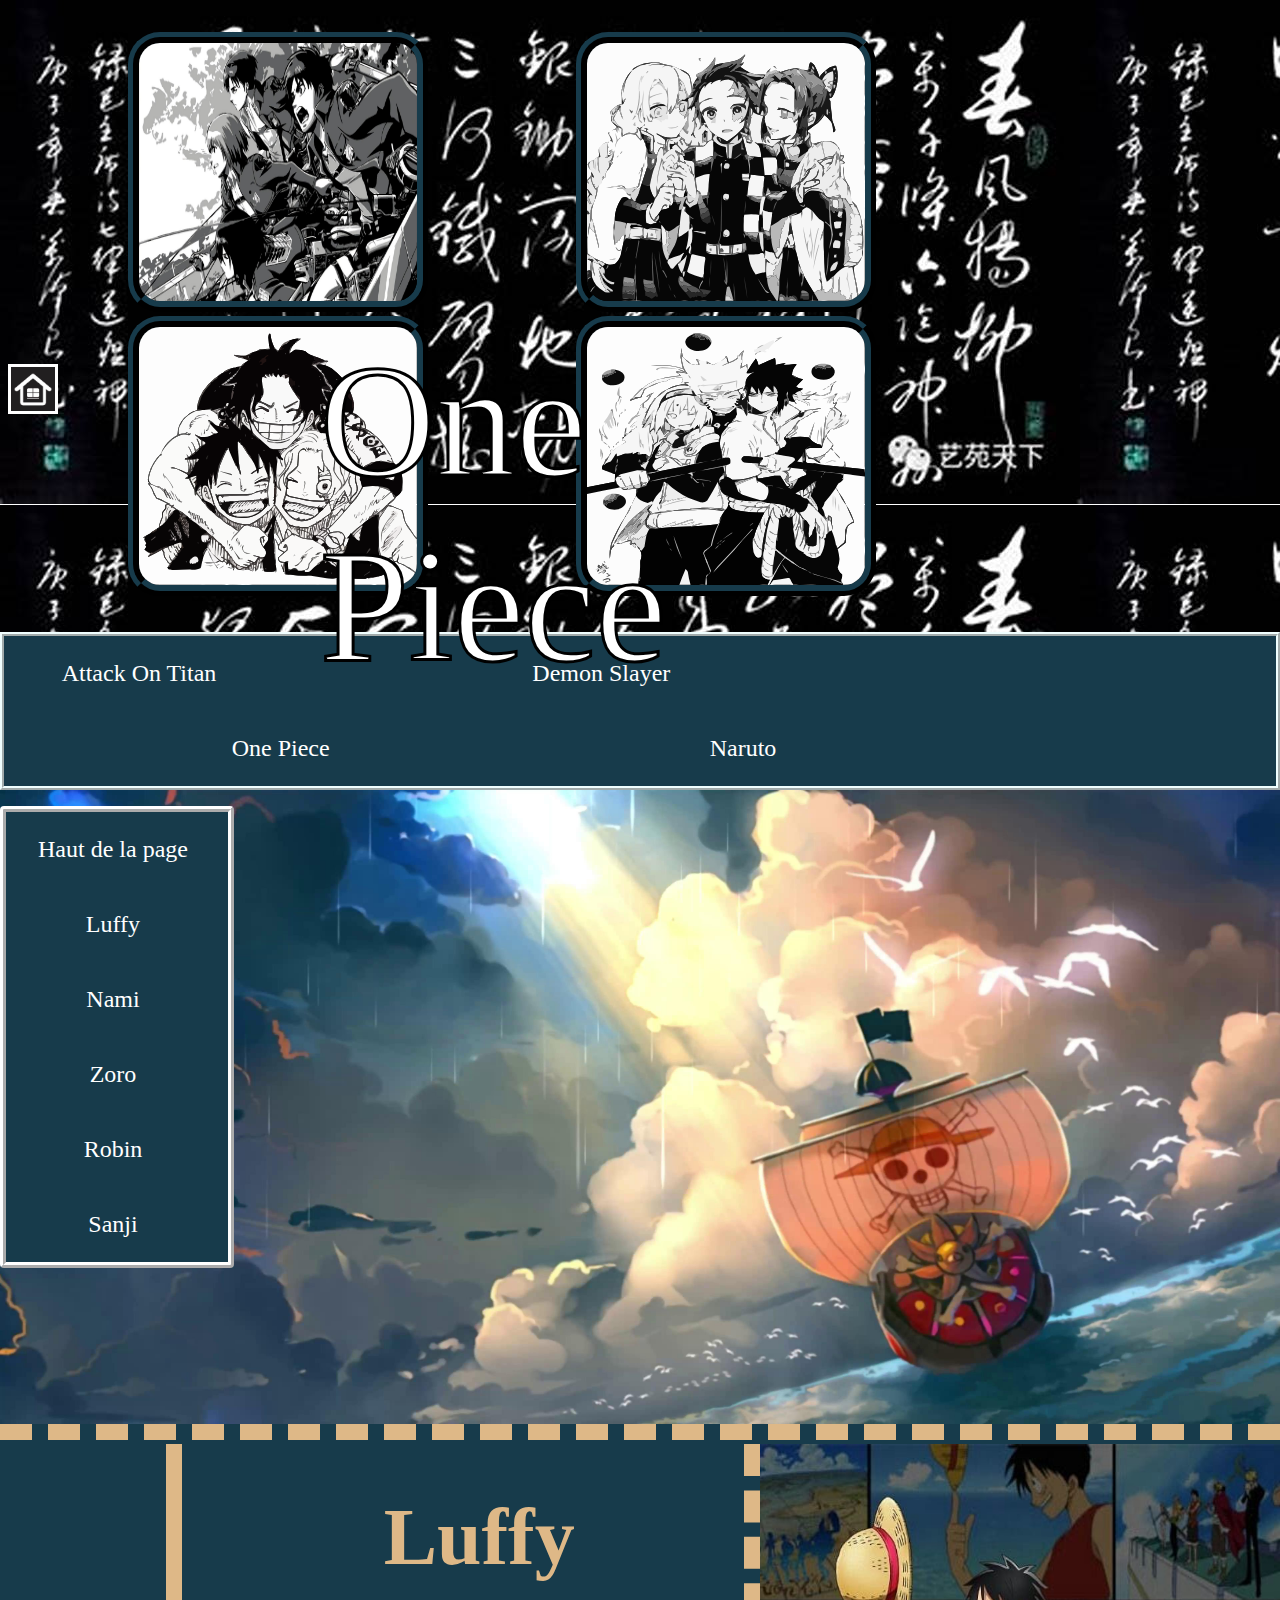
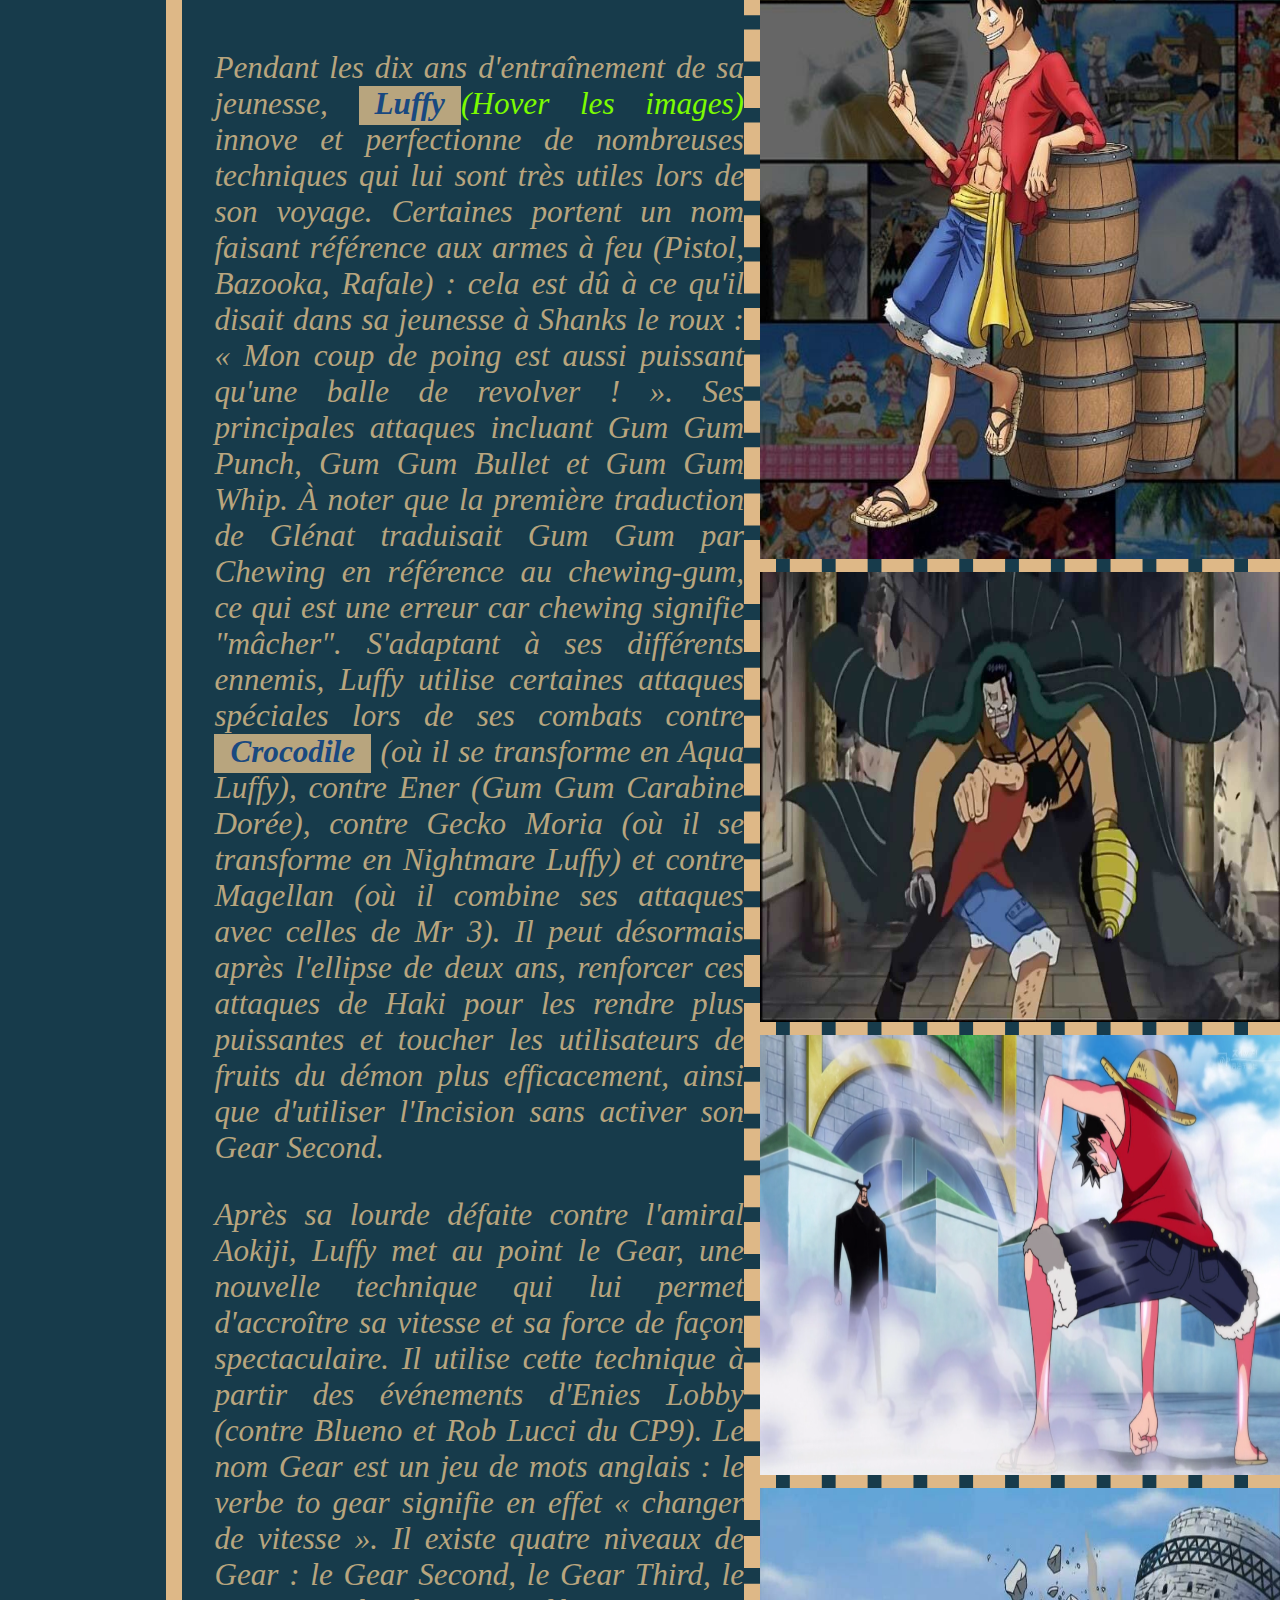
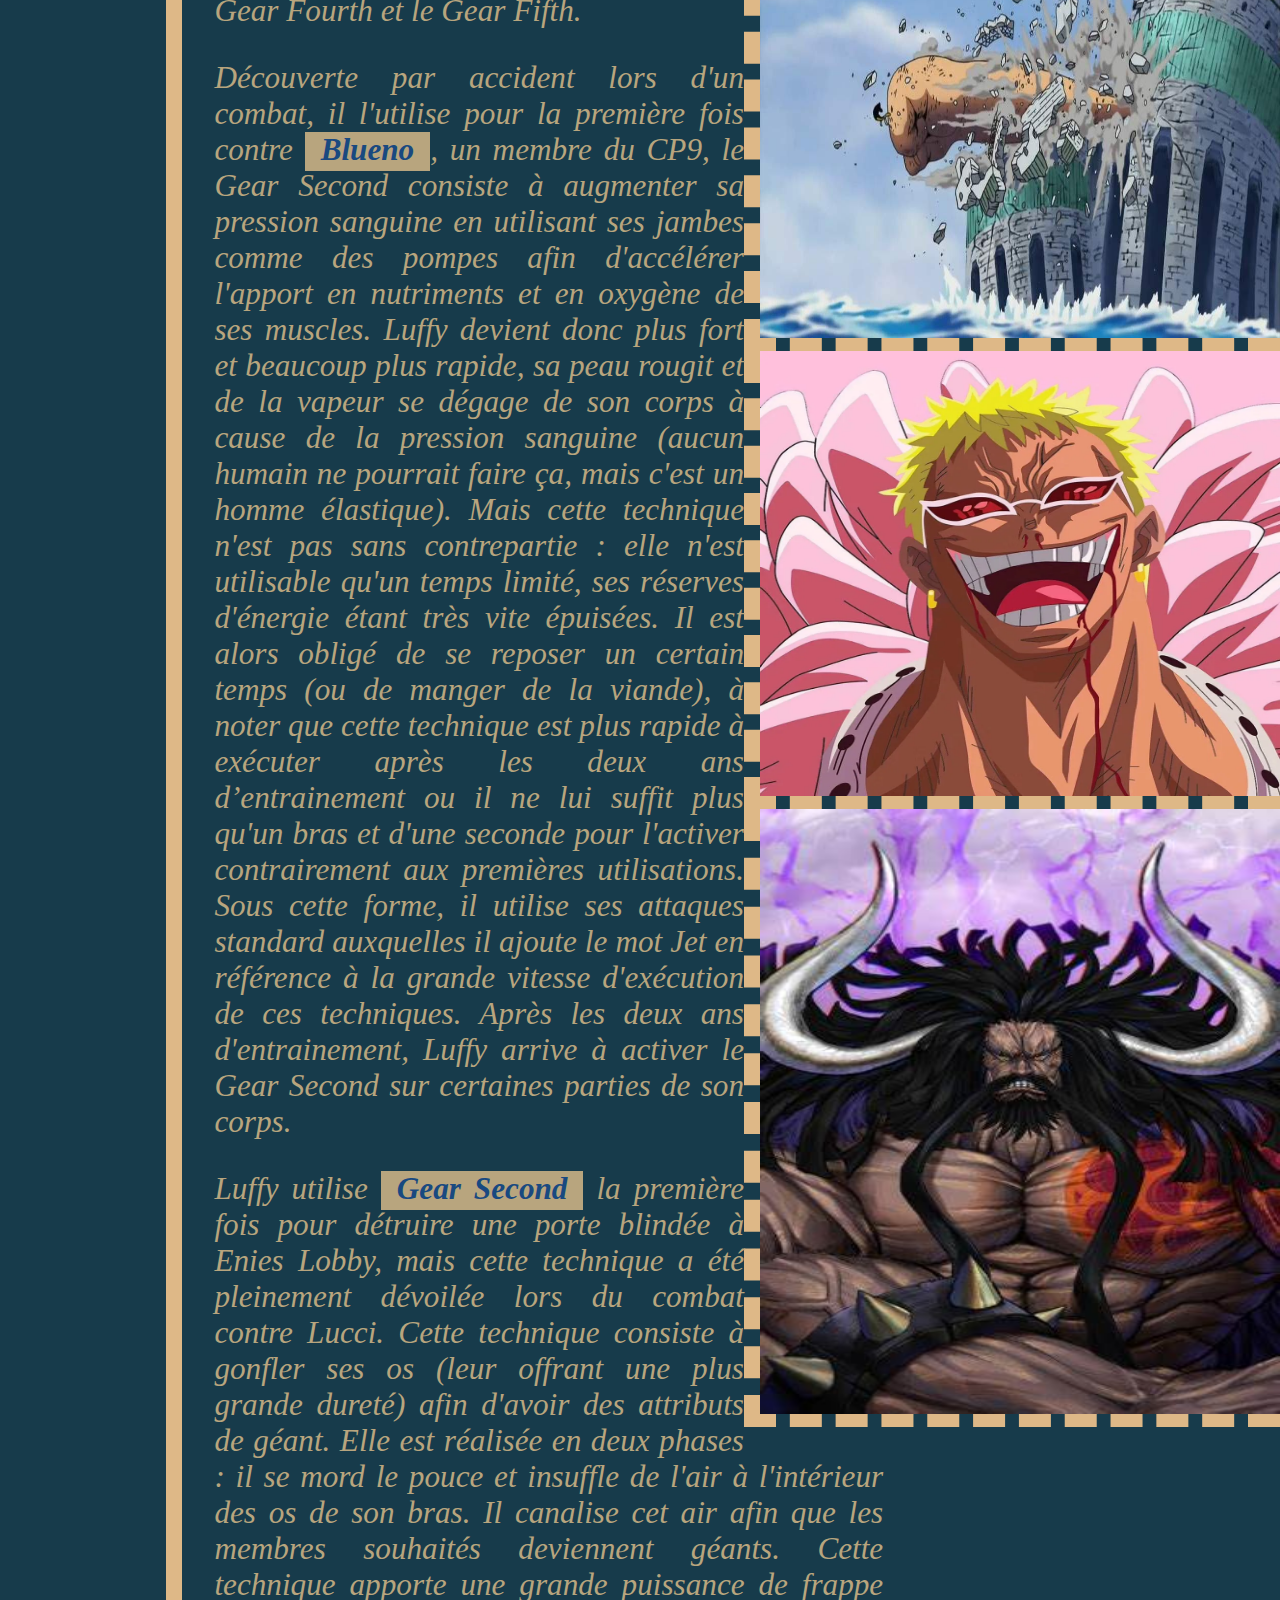
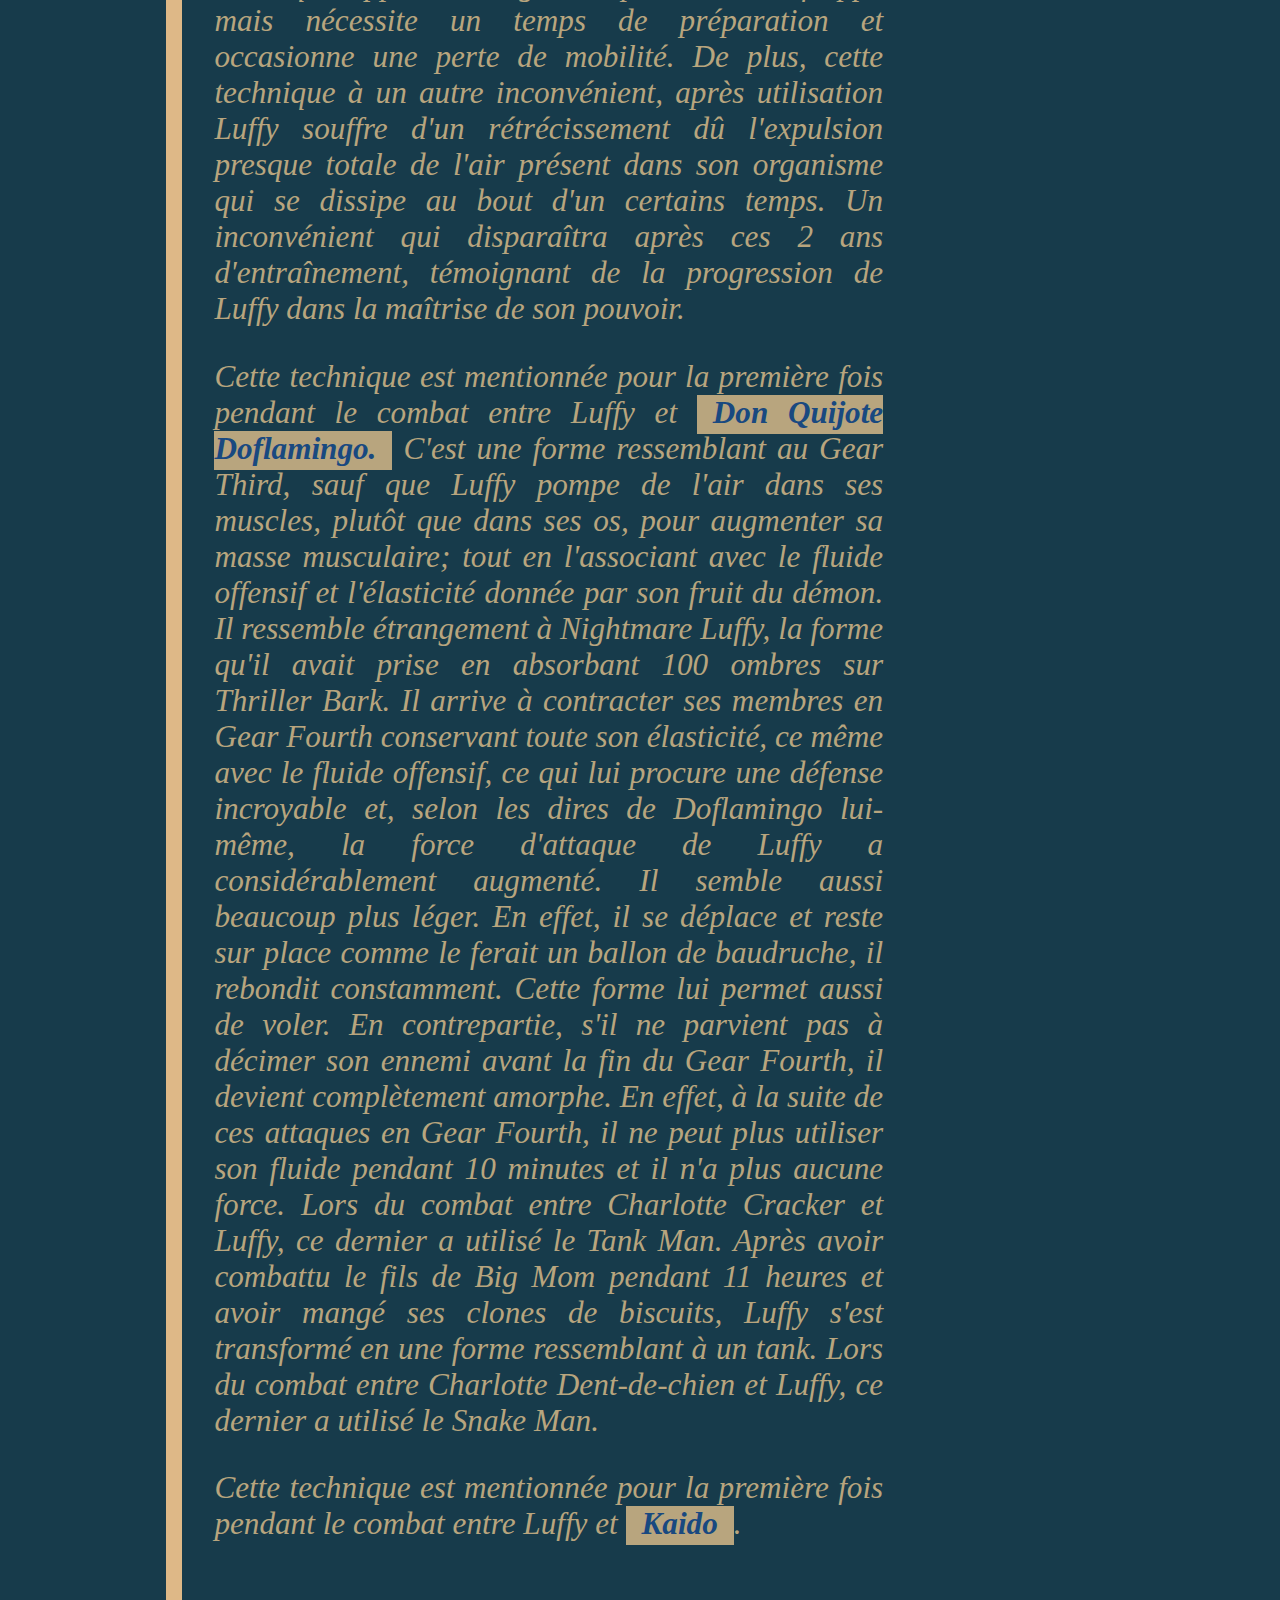
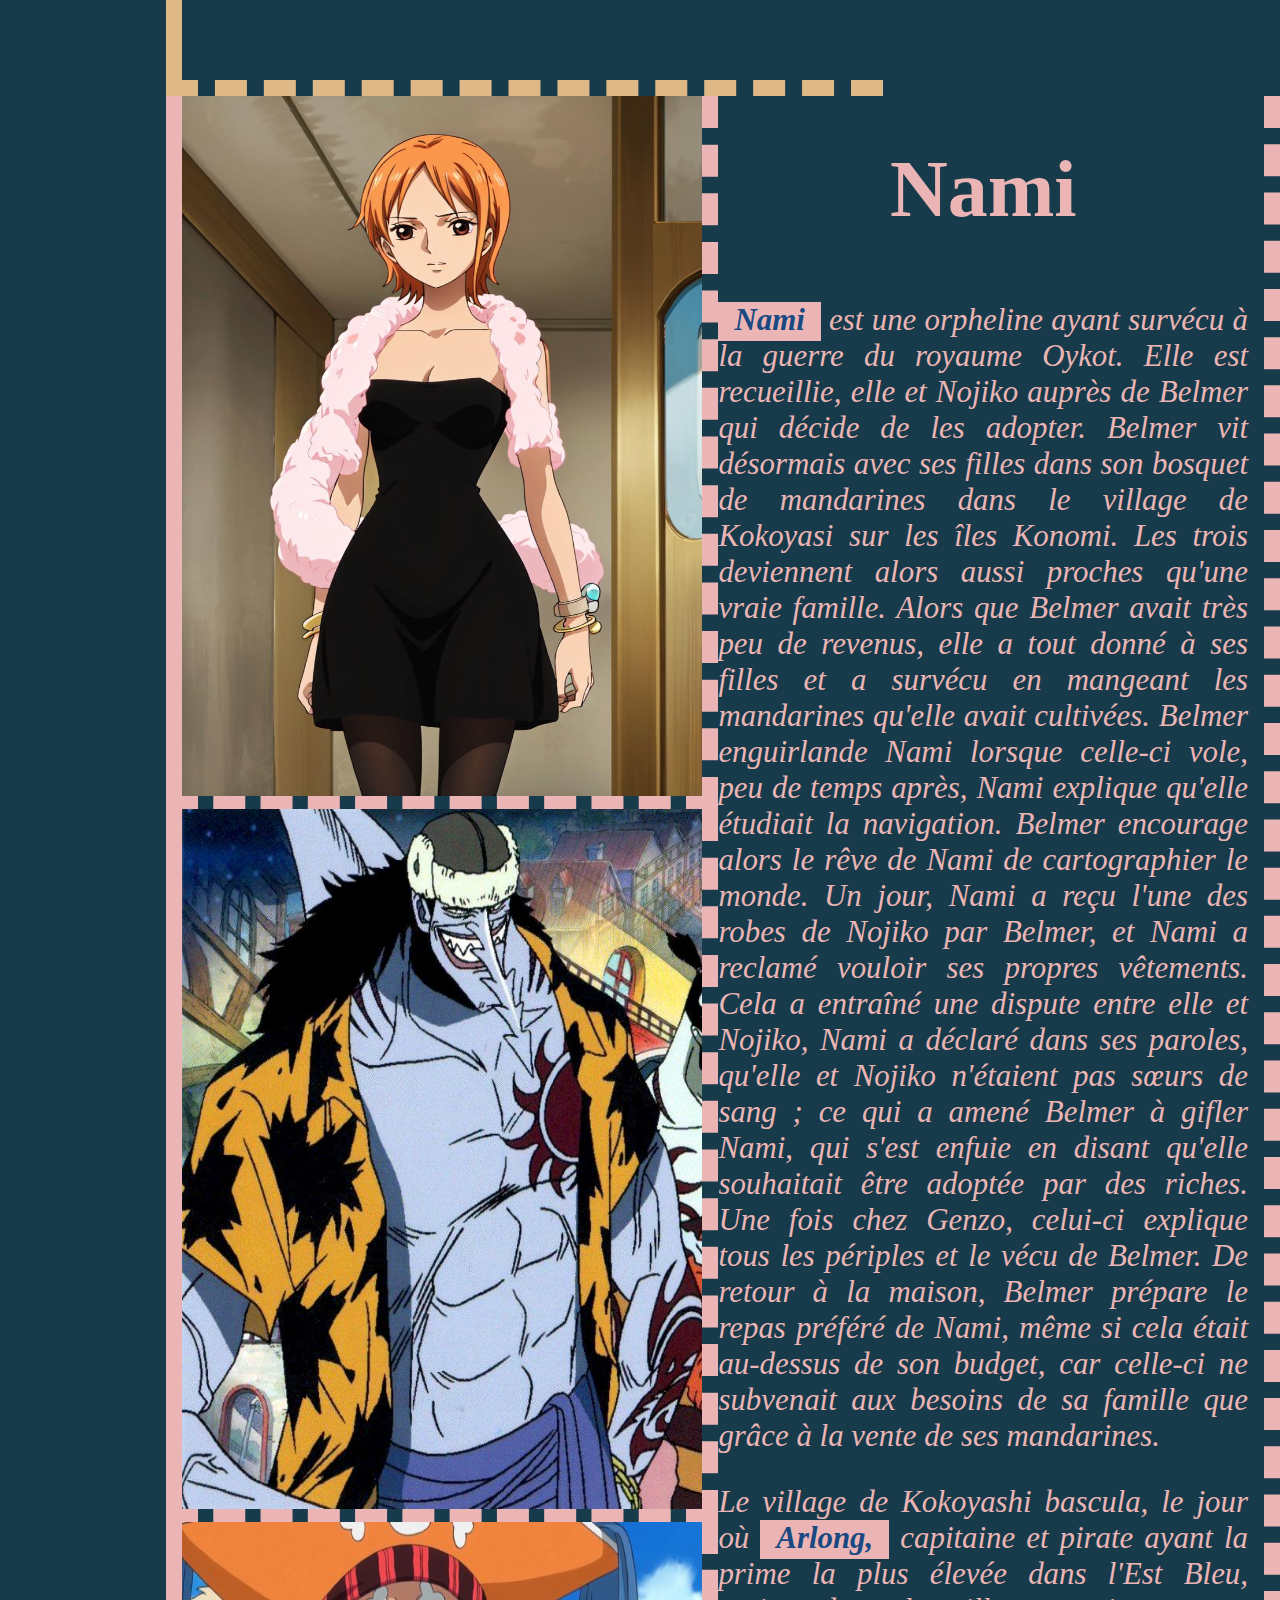
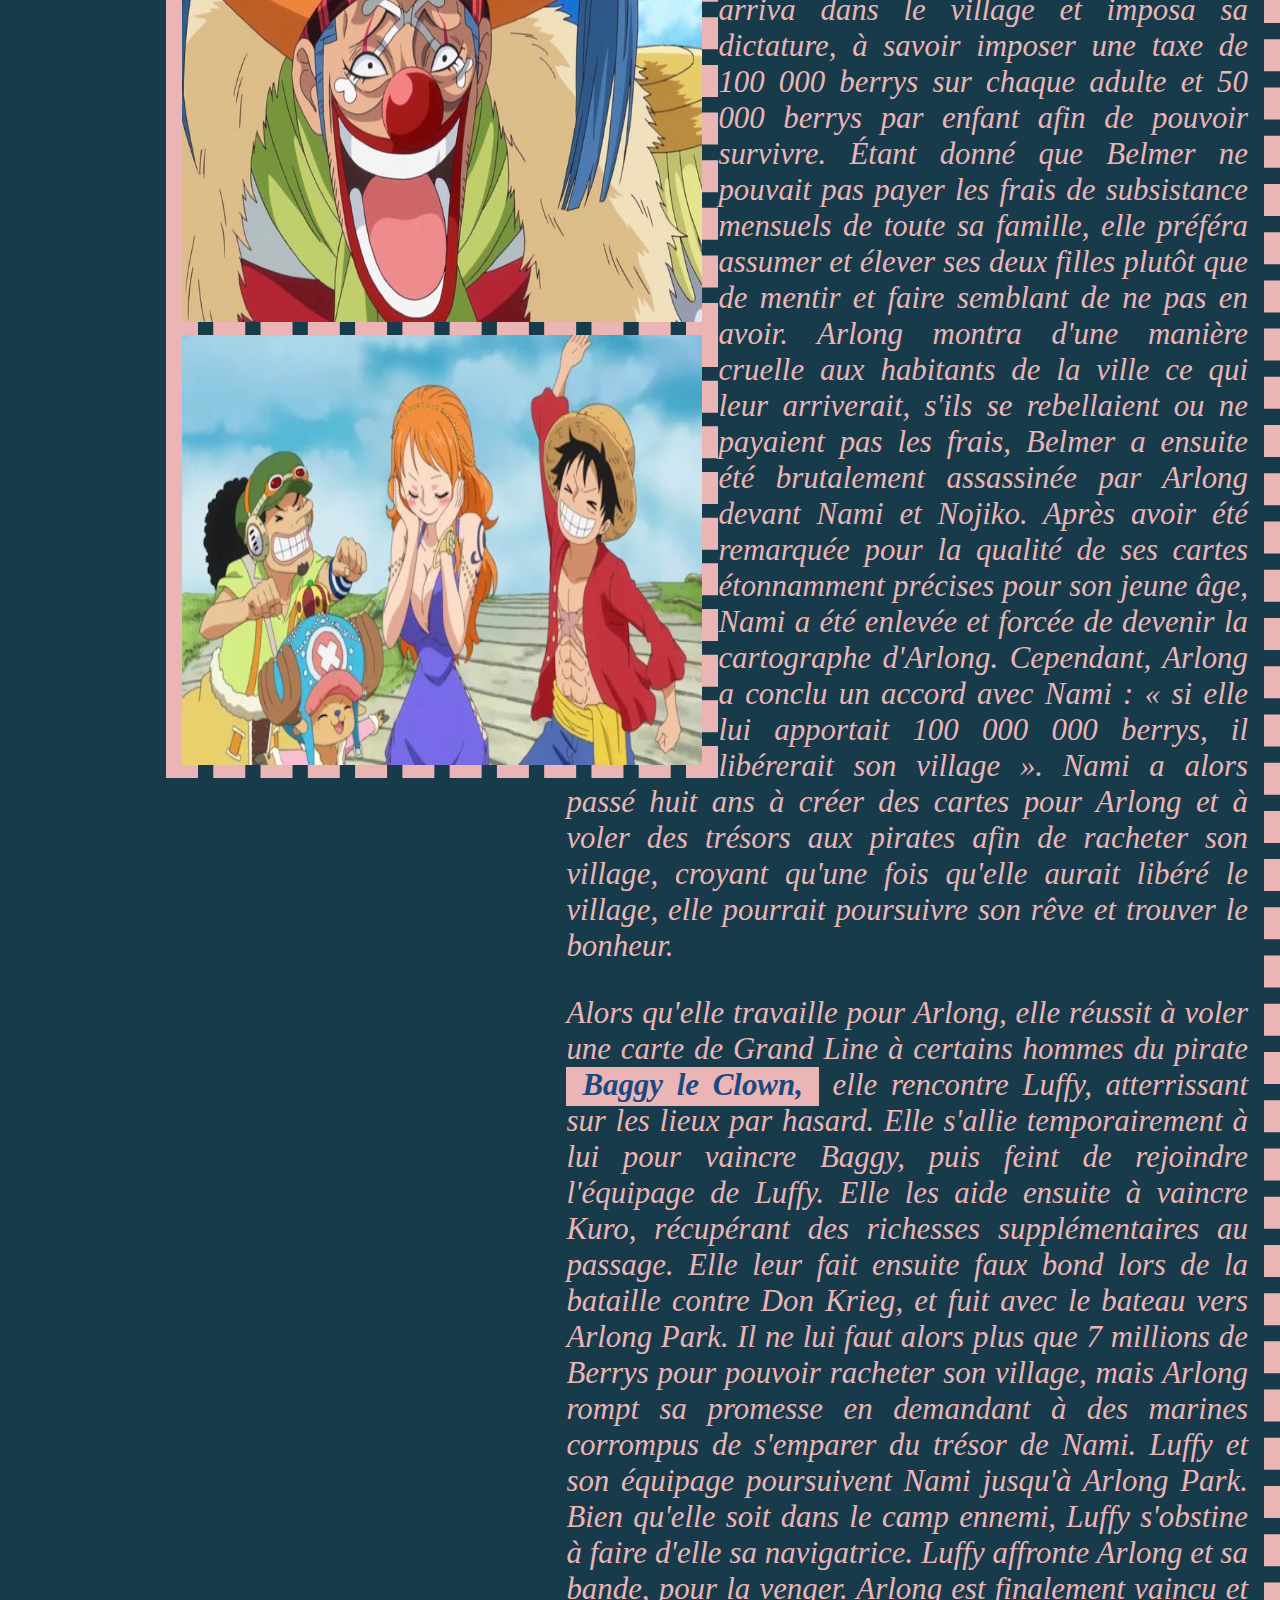
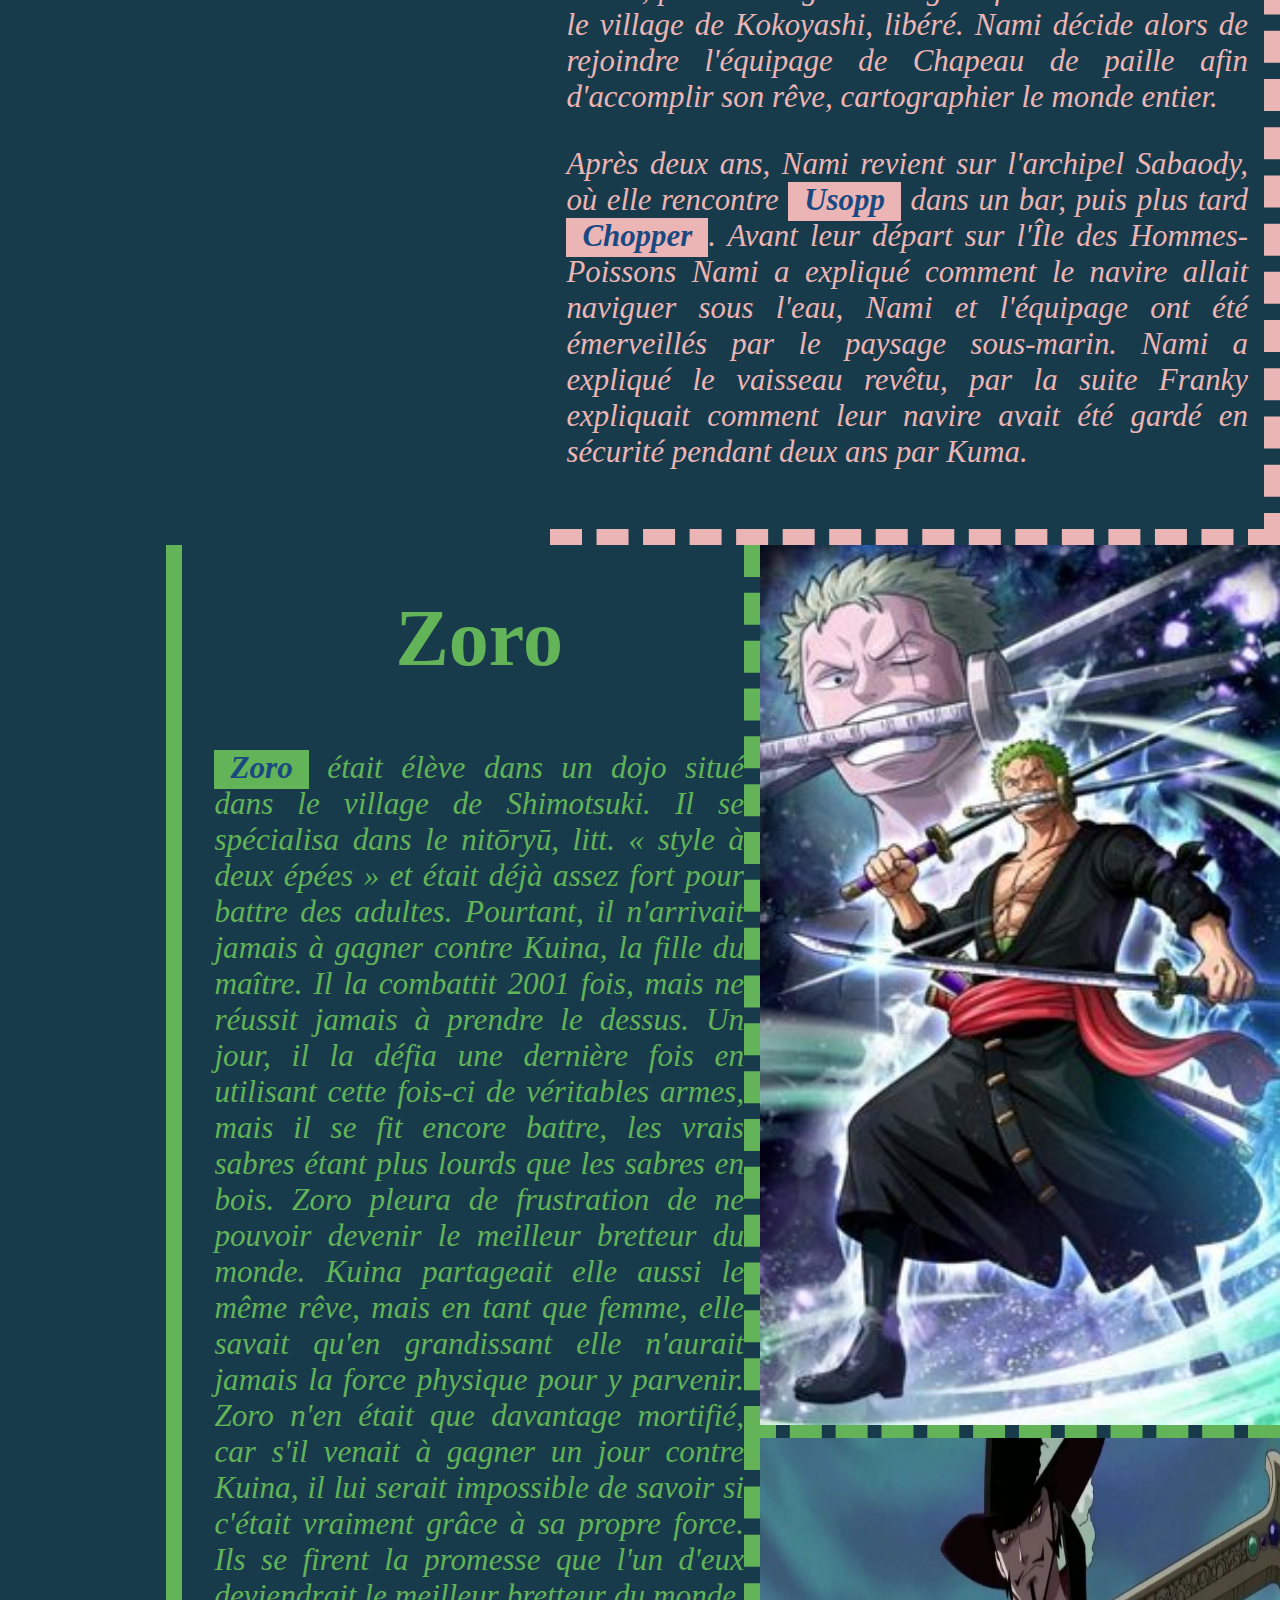
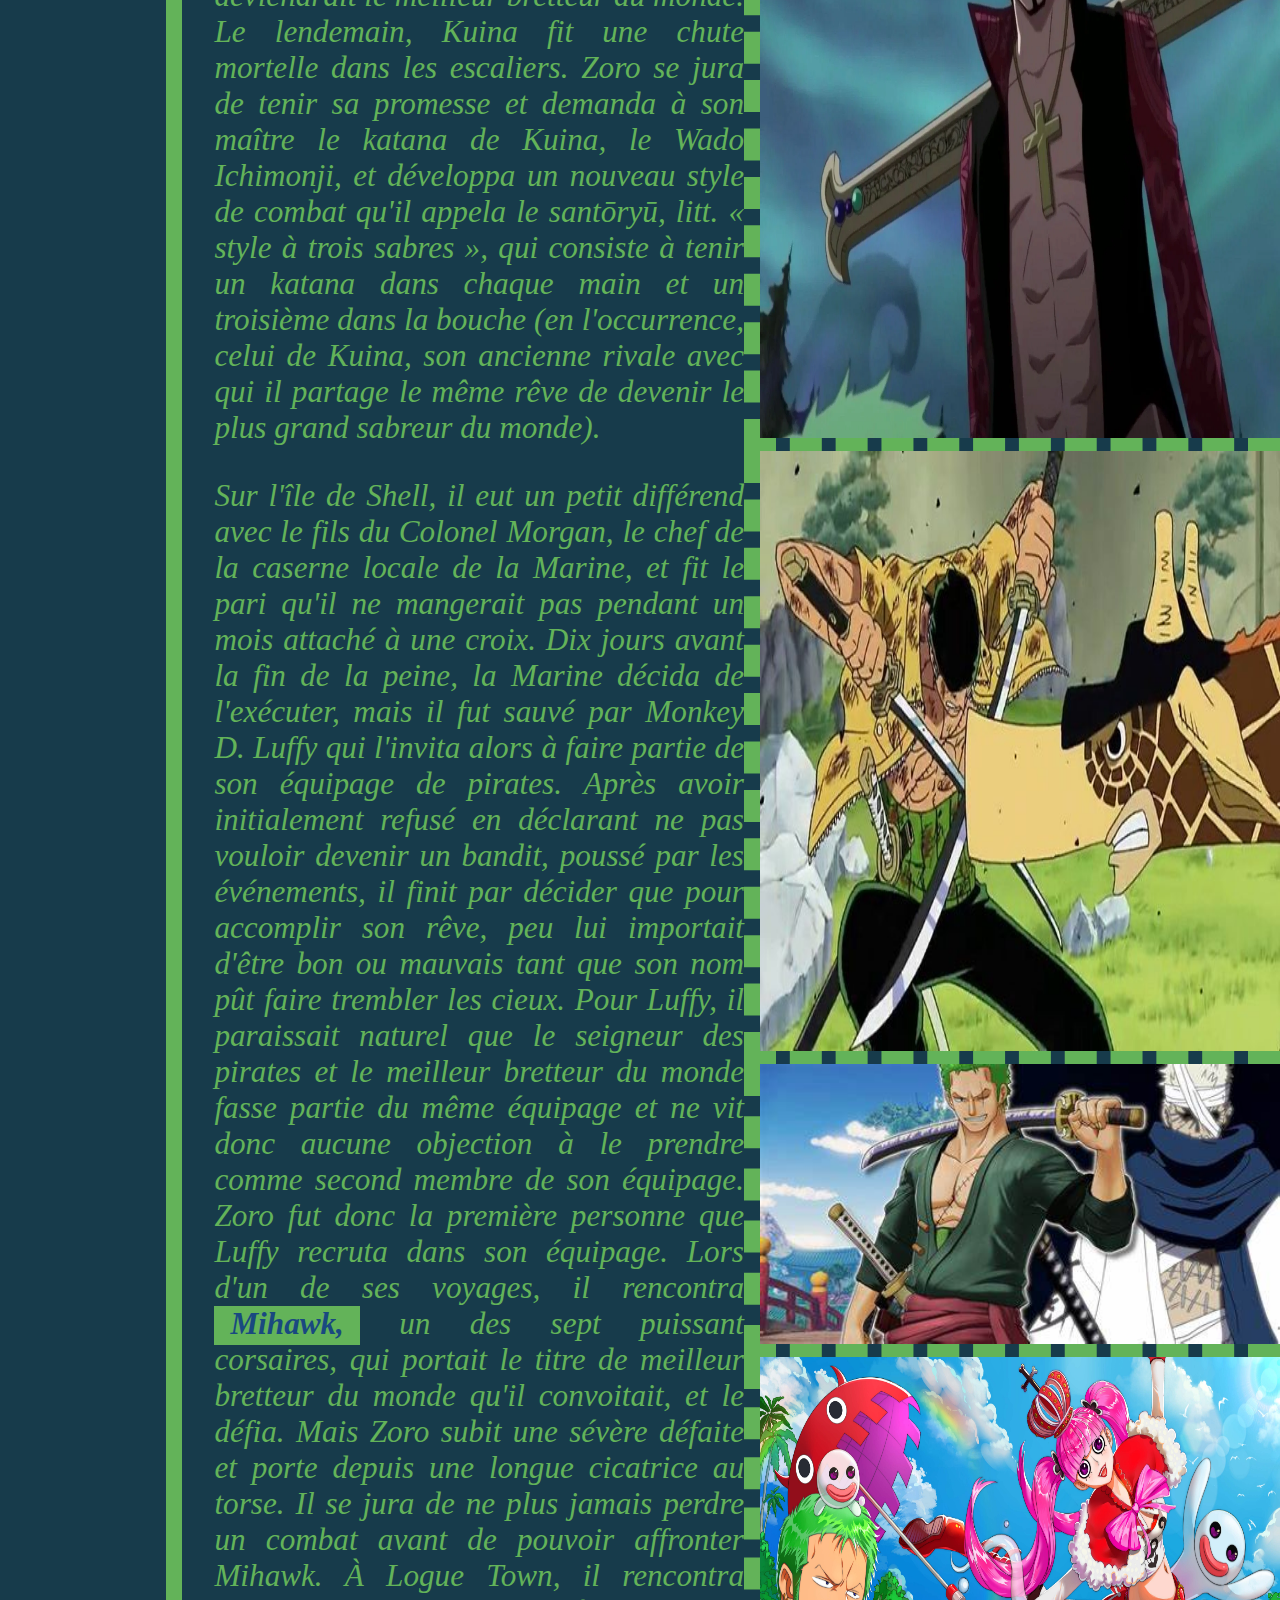
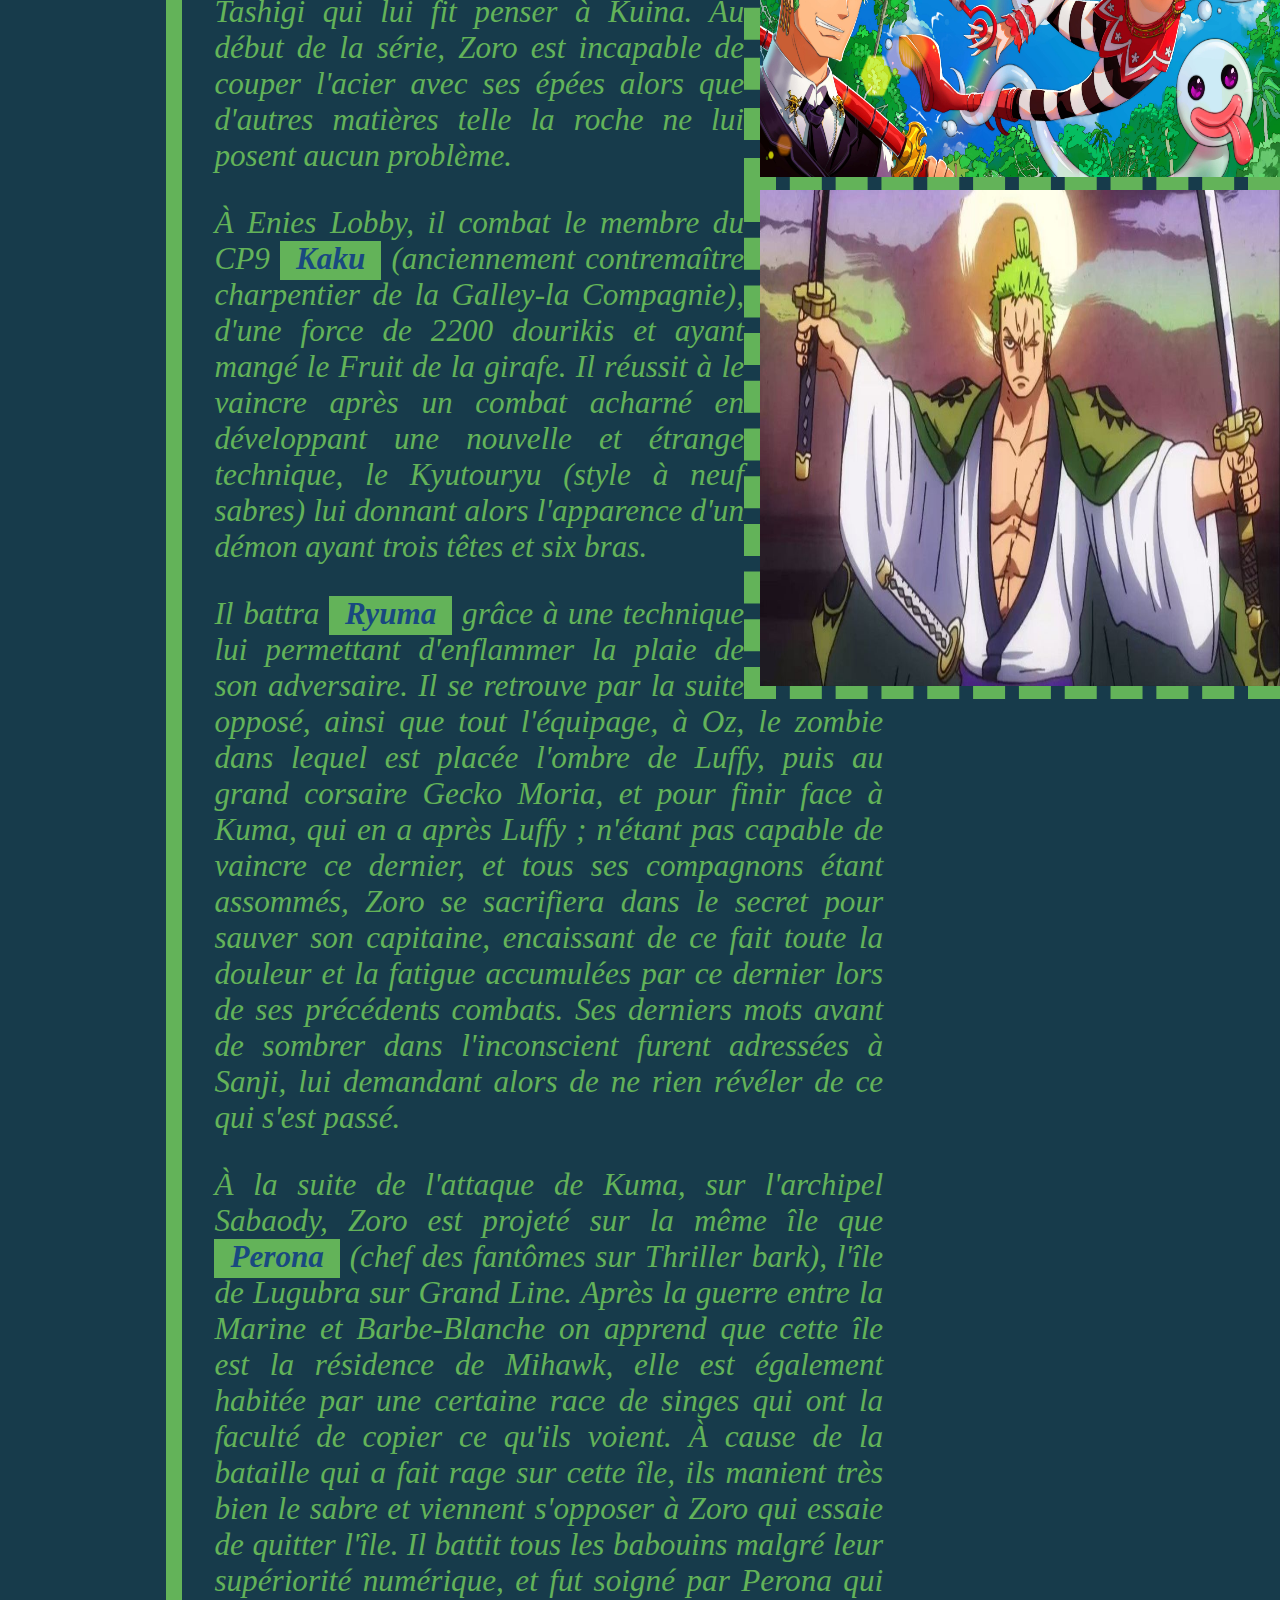
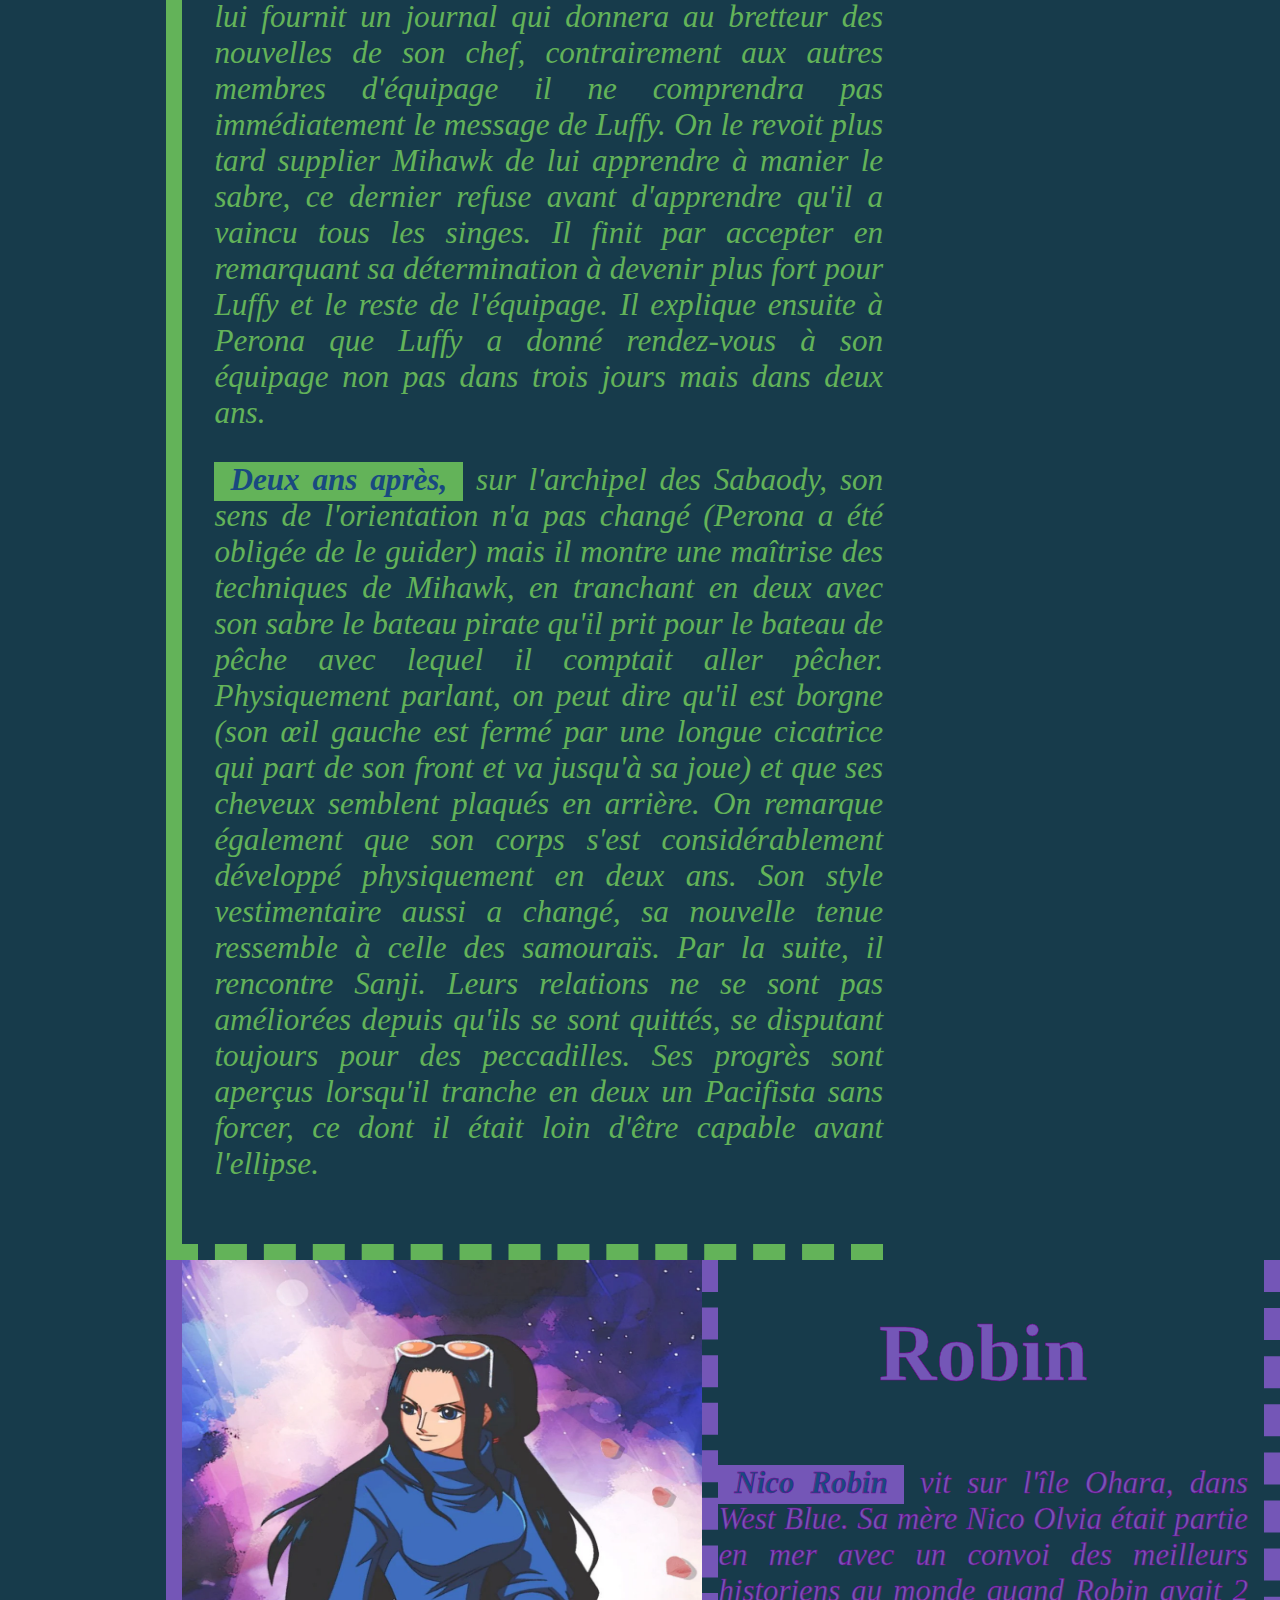
<file: MonSite/OnePiece.html>
<!DOCTYPE html>
<html lang="fr">
  <head>
    <meta charset="UTF-8" />
    <meta name="viewport" content="width=device-width, initial-scale=1.0" />
    <link rel="icon" type="image/x-icon" href="Images/iconOnepiece.jpg" />
    <link rel="stylesheet" href="css/mespages.css" />
    <link rel="stylesheet" href="css/Onepiece.css" />
    <title>One Piece</title>
  </head>

  <body>
    <header id="toppage">
      <div>
        <img
          class="modifImages"
          src="Images/attackTitan.jpg"
          alt="mesImages"
          width="300"
          height="280"
        />
      </div>
      <div>
        <img
          class="modifImages"
          src="Images/demonSlayer.svg"
          alt="mesImages"
          width="300"
          height="280"
        />
      </div>
      <div>
        <img
          class="modifImages"
          src="Images/imageweb.svg"
          alt="mesImages"
          width="300"
          height="280"
        />
      </div>
      <div>
        <img
          class="modifImages"
          src="Images/naruto1.svg"
          alt="mesImages"
          width="300"
          height="280"
        />
      </div>
    </header>
    <nav>
      <ul id="menuHorizontal">
        <li class="menuHorizontal">
          <a id="home" href="index.html"
            ><img src="Images/home.jpg" alt="home" width="44" height="44"
          /></a>
        </li>
        <li class="menuHorizontal">
          <a href="AttackOnTitan.html">Attack On Titan</a>
        </li>
        <li class="menuHorizontal">
          <a href="DemonSlayer.html">Demon Slayer</a>
        </li>
        <li class="menuHorizontal"><a href="OnePiece.html">One Piece</a></li>
        <li id="naruto" class="menuHorizontal">
          <a href="Naruto.html">Naruto</a>
        </li>
      </ul>
    </nav>

    <div class="menuVertical">
      <a href="#toppage">Haut de la page</a>
      <a href="#titreluffy">Luffy</a>
      <a href="#titrenami">Nami</a>
      <a href="#titrezoro">Zoro</a>
      <a href="#titrerobin">Robin</a>
      <a href="#titresanji">Sanji</a>
    </div>

    <figure style="margin: 0">
      <img
        class="delMargFig"
        src="Images/thousand-sunny-one-piece.jpg"
        alt="bateau"
        height="650"
      />
      <div class="textdebutO">One Piece</div>
    </figure>

    <div class="clear"></div>
    <div class="imagePlacerDroit">
      <img src="Images/luffy.jpg" alt="luffy" height="715" width="520" />
      <div class="overlay">Monkey D. Luffy</div>
    </div>
    <div class="imagePlacerDroit">
      <img
        src="Images/crocrodile.jpg"
        alt="crocrodile"
        width="520"
        height="450"
      />
      <div class="overlay">Crocodile</div>
    </div>
    <div class="imagePlacerDroit">
      <img src="Images/blueno.png" alt="blueno" width="520" height="440" />
      <div class="overlay">Blueno</div>
    </div>
    <div class="imagePlacerDroit">
      <img src="Images/thirdG.jpg" alt="thirdg" width="520" height="450" />
      <div class="overlay">Third Gear</div>
    </div>
    <div class="imagePlacerDroit">
      <img
        src="Images/forthFlam.webp"
        alt="flamingo"
        width="520"
        height="445"
      />
      <div class="overlay">Flamingo</div>
    </div>
    <div class="imagePlacerDroit">
      <img src="Images/kaido.jpg" alt="kaido" width="520" height="605" />
      <div class="overlay">Kaido</div>
    </div>

    <div class="textGauche">
      <h2 id="titreluffy" class="titreGauche">Luffy</h2>
      <p>
        Pendant les dix ans d'entraînement de sa jeunesse,
        <mark class="luffyhigh">Luffy</mark
        ><i style="color: lawngreen">(Hover les images)</i> innove et
        perfectionne de nombreuses techniques qui lui sont très utiles lors de
        son voyage. Certaines portent un nom faisant référence aux armes à feu
        (Pistol, Bazooka, Rafale) : cela est dû à ce qu'il disait dans sa
        jeunesse à Shanks le roux : « Mon coup de poing est aussi puissant
        qu'une balle de revolver ! ». Ses principales attaques incluant Gum Gum
        Punch, Gum Gum Bullet et Gum Gum Whip. À noter que la première
        traduction de Glénat traduisait Gum Gum par Chewing en référence au
        chewing-gum, ce qui est une erreur car chewing signifie "mâcher".
        S'adaptant à ses différents ennemis, Luffy utilise certaines attaques
        spéciales lors de ses combats contre
        <mark class="luffyhigh">Crocodile</mark> (où il se transforme en Aqua
        Luffy), contre Ener (Gum Gum Carabine Dorée), contre Gecko Moria (où il
        se transforme en Nightmare Luffy) et contre Magellan (où il combine ses
        attaques avec celles de Mr 3). Il peut désormais après l'ellipse de deux
        ans, renforcer ces attaques de Haki pour les rendre plus puissantes et
        toucher les utilisateurs de fruits du démon plus efficacement, ainsi que
        d'utiliser l'Incision sans activer son Gear Second.
      </p>

      <p>
        Après sa lourde défaite contre l'amiral Aokiji, Luffy met au point le
        Gear, une nouvelle technique qui lui permet d'accroître sa vitesse et sa
        force de façon spectaculaire. Il utilise cette technique à partir des
        événements d'Enies Lobby (contre Blueno et Rob Lucci du CP9). Le nom
        Gear est un jeu de mots anglais : le verbe to gear signifie en effet «
        changer de vitesse ». Il existe quatre niveaux de Gear : le Gear Second,
        le Gear Third, le Gear Fourth et le Gear Fifth.
      </p>
      <p>
        Découverte par accident lors d'un combat, il l'utilise pour la première
        fois contre <mark class="luffyhigh">Blueno</mark>, un membre du CP9, le
        Gear Second consiste à augmenter sa pression sanguine en utilisant ses
        jambes comme des pompes afin d'accélérer l'apport en nutriments et en
        oxygène de ses muscles. Luffy devient donc plus fort et beaucoup plus
        rapide, sa peau rougit et de la vapeur se dégage de son corps à cause de
        la pression sanguine (aucun humain ne pourrait faire ça, mais c'est un
        homme élastique). Mais cette technique n'est pas sans contrepartie :
        elle n'est utilisable qu'un temps limité, ses réserves d'énergie étant
        très vite épuisées. Il est alors obligé de se reposer un certain temps
        (ou de manger de la viande), à noter que cette technique est plus rapide
        à exécuter après les deux ans d’entrainement ou il ne lui suffit plus
        qu'un bras et d'une seconde pour l'activer contrairement aux premières
        utilisations. Sous cette forme, il utilise ses attaques standard
        auxquelles il ajoute le mot Jet en référence à la grande vitesse
        d'exécution de ces techniques. Après les deux ans d'entrainement, Luffy
        arrive à activer le Gear Second sur certaines parties de son corps.
      </p>
      <p>
        Luffy utilise <mark class="luffyhigh">Gear Second</mark> la première
        fois pour détruire une porte blindée à Enies Lobby, mais cette technique
        a été pleinement dévoilée lors du combat contre Lucci. Cette technique
        consiste à gonfler ses os (leur offrant une plus grande dureté) afin
        d'avoir des attributs de géant. Elle est réalisée en deux phases : il se
        mord le pouce et insuffle de l'air à l'intérieur des os de son bras. Il
        canalise cet air afin que les membres souhaités deviennent géants. Cette
        technique apporte une grande puissance de frappe mais nécessite un temps
        de préparation et occasionne une perte de mobilité. De plus, cette
        technique à un autre inconvénient, après utilisation Luffy souffre d'un
        rétrécissement dû l'expulsion presque totale de l'air présent dans son
        organisme qui se dissipe au bout d'un certains temps. Un inconvénient
        qui disparaîtra après ces 2 ans d'entraînement, témoignant de la
        progression de Luffy dans la maîtrise de son pouvoir.
      </p>
      <p>
        Cette technique est mentionnée pour la première fois pendant le combat
        entre Luffy et
        <mark class="luffyhigh">Don Quijote Doflamingo.</mark> C'est une forme
        ressemblant au Gear Third, sauf que Luffy pompe de l'air dans ses
        muscles, plutôt que dans ses os, pour augmenter sa masse musculaire;
        tout en l'associant avec le fluide offensif et l'élasticité donnée par
        son fruit du démon. Il ressemble étrangement à Nightmare Luffy, la forme
        qu'il avait prise en absorbant 100 ombres sur Thriller Bark. Il arrive à
        contracter ses membres en Gear Fourth conservant toute son élasticité,
        ce même avec le fluide offensif, ce qui lui procure une défense
        incroyable et, selon les dires de Doflamingo lui-même, la force
        d'attaque de Luffy a considérablement augmenté. Il semble aussi beaucoup
        plus léger. En effet, il se déplace et reste sur place comme le ferait
        un ballon de baudruche, il rebondit constamment. Cette forme lui permet
        aussi de voler. En contrepartie, s'il ne parvient pas à décimer son
        ennemi avant la fin du Gear Fourth, il devient complètement amorphe. En
        effet, à la suite de ces attaques en Gear Fourth, il ne peut plus
        utiliser son fluide pendant 10 minutes et il n'a plus aucune force. Lors
        du combat entre Charlotte Cracker et Luffy, ce dernier a utilisé le Tank
        Man. Après avoir combattu le fils de Big Mom pendant 11 heures et avoir
        mangé ses clones de biscuits, Luffy s'est transformé en une forme
        ressemblant à un tank. Lors du combat entre Charlotte Dent-de-chien et
        Luffy, ce dernier a utilisé le Snake Man.
      </p>
      <p style="margin-bottom: 108px">
        Cette technique est mentionnée pour la première fois pendant le combat
        entre Luffy et <mark class="luffyhigh">Kaido</mark>.
      </p>
    </div>
    <div style="clear: both"></div>
    <div class="imagePlacerGauche">
      <img src="Images/nami.jpeg" alt="nami" height="700" width="520" />
      <div class="overlay">Nami</div>
    </div>
    <div class="imagePlacerGauche">
      <img src="Images/arlong.png" alt="arlong" height="700" width="520" />
      <div class="overlay">Arlong</div>
    </div>
    <div class="imagePlacerGauche">
      <img src="Images/buggie.jpg" alt="buggie" height="400" width="520" />
      <div class="overlay">Buggie le clown</div>
    </div>
    <div class="imagePlacerGauche">
      <img
        src="Images/namichopper.webp"
        alt="trionami"
        height="430"
        width="520"
      />
      <div class="overlay">Nami,Usopp,Chopper et Luffy</div>
    </div>

    <div class="textDroit">
      <h2 id="titrenami" class="titreGauche" style="color: #ebb5b5">Nami</h2>
      <p>
        <mark class="namihigh">Nami</mark> est une orpheline ayant survécu à la
        guerre du royaume Oykot. Elle est recueillie, elle et Nojiko auprès de
        Belmer qui décide de les adopter. Belmer vit désormais avec ses filles
        dans son bosquet de mandarines dans le village de Kokoyasi sur les îles
        Konomi. Les trois deviennent alors aussi proches qu'une vraie famille.
        Alors que Belmer avait très peu de revenus, elle a tout donné à ses
        filles et a survécu en mangeant les mandarines qu'elle avait cultivées.
        Belmer enguirlande Nami lorsque celle-ci vole, peu de temps après, Nami
        explique qu'elle étudiait la navigation. Belmer encourage alors le rêve
        de Nami de cartographier le monde. Un jour, Nami a reçu l'une des robes
        de Nojiko par Belmer, et Nami a reclamé vouloir ses propres vêtements.
        Cela a entraîné une dispute entre elle et Nojiko, Nami a déclaré dans
        ses paroles, qu'elle et Nojiko n'étaient pas sœurs de sang ; ce qui a
        amené Belmer à gifler Nami, qui s'est enfuie en disant qu'elle
        souhaitait être adoptée par des riches. Une fois chez Genzo, celui-ci
        explique tous les périples et le vécu de Belmer. De retour à la maison,
        Belmer prépare le repas préféré de Nami, même si cela était au-dessus de
        son budget, car celle-ci ne subvenait aux besoins de sa famille que
        grâce à la vente de ses mandarines.
      </p>
      <p>
        Le village de Kokoyashi bascula, le jour où
        <mark class="namihigh">Arlong,</mark> capitaine et pirate ayant la prime
        la plus élevée dans l'Est Bleu, arriva dans le village et imposa sa
        dictature, à savoir imposer une taxe de 100 000 berrys sur chaque adulte
        et 50 000 berrys par enfant afin de pouvoir survivre. Étant donné que
        Belmer ne pouvait pas payer les frais de subsistance mensuels de toute
        sa famille, elle préféra assumer et élever ses deux filles plutôt que de
        mentir et faire semblant de ne pas en avoir. Arlong montra d'une manière
        cruelle aux habitants de la ville ce qui leur arriverait, s'ils se
        rebellaient ou ne payaient pas les frais, Belmer a ensuite été
        brutalement assassinée par Arlong devant Nami et Nojiko. Après avoir été
        remarquée pour la qualité de ses cartes étonnamment précises pour son
        jeune âge, Nami a été enlevée et forcée de devenir la cartographe
        d'Arlong. Cependant, Arlong a conclu un accord avec Nami : « si elle lui
        apportait 100 000 000 berrys, il libérerait son village ». Nami a alors
        passé huit ans à créer des cartes pour Arlong et à voler des trésors aux
        pirates afin de racheter son village, croyant qu'une fois qu'elle aurait
        libéré le village, elle pourrait poursuivre son rêve et trouver le
        bonheur.
      </p>
      <p>
        Alors qu'elle travaille pour Arlong, elle réussit à voler une carte de
        Grand Line à certains hommes du pirate
        <mark class="namihigh">Baggy le Clown,</mark> elle rencontre Luffy,
        atterrissant sur les lieux par hasard. Elle s'allie temporairement à lui
        pour vaincre Baggy, puis feint de rejoindre l'équipage de Luffy. Elle
        les aide ensuite à vaincre Kuro, récupérant des richesses
        supplémentaires au passage. Elle leur fait ensuite faux bond lors de la
        bataille contre Don Krieg, et fuit avec le bateau vers Arlong Park. Il
        ne lui faut alors plus que 7 millions de Berrys pour pouvoir racheter
        son village, mais Arlong rompt sa promesse en demandant à des marines
        corrompus de s'emparer du trésor de Nami. Luffy et son équipage
        poursuivent Nami jusqu'à Arlong Park. Bien qu'elle soit dans le camp
        ennemi, Luffy s'obstine à faire d'elle sa navigatrice. Luffy affronte
        Arlong et sa bande, pour la venger. Arlong est finalement vaincu et le
        village de Kokoyashi, libéré. Nami décide alors de rejoindre l'équipage
        de Chapeau de paille afin d'accomplir son rêve, cartographier le monde
        entier.
      </p>
      <p>
        Après deux ans, Nami revient sur l'archipel Sabaody, où elle rencontre
        <mark class="namihigh">Usopp</mark> dans un bar, puis plus tard
        <mark class="namihigh">Chopper</mark>. Avant leur départ sur l'Île des
        Hommes-Poissons Nami a expliqué comment le navire allait naviguer sous
        l'eau, Nami et l'équipage ont été émerveillés par le paysage sous-marin.
        Nami a expliqué le vaisseau revêtu, par la suite Franky expliquait
        comment leur navire avait été gardé en sécurité pendant deux ans par
        Kuma.
      </p>
    </div>
    <div style="clear: both"></div>
    <div class="zoroimage">
      <img src="Images/zoro.jpg" alt="zoro" height="880" width="520" />
      <div class="overlay">Zoro</div>
    </div>

    <div class="zoroimage">
      <img src="Images/mihawk.webp" alt="mihawk" height="600" width="520" />
      <div class="overlay">Mihawk</div>
    </div>
    <div class="zoroimage">
      <img src="Images/cp9kaku.jpg" alt="kaku" height="600" width="520" />
      <div class="overlay">Kaku du CP9</div>
    </div>
    <div class="zoroimage">
      <img src="Images/ryuma.jpg" alt="ryuma" height="280" width="520" />
      <div class="overlay">Ryuma</div>
    </div>
    <div class="zoroimage">
      <img src="Images/perona.jpg" alt="perona" height="420" width="520" />
      <div class="overlay">Perona</div>
    </div>
    <div class="zoroimage">
      <img src="Images/sabaody.jpg" alt="sabaody" height="496" width="520" />
      <div class="overlay">Retour a Sabaody(2 ans plus tard)</div>
    </div>

    <div class="zorotext">
      <h2 id="titrezoro" class="titreGauche" style="color: #63b359">Zoro</h2>
      <p>
        <mark class="zorohigh">Zoro</mark> était élève dans un dojo situé dans
        le village de Shimotsuki. Il se spécialisa dans le nitōryū, litt. «
        style à deux épées » et était déjà assez fort pour battre des adultes.
        Pourtant, il n'arrivait jamais à gagner contre Kuina, la fille du
        maître. Il la combattit 2001 fois, mais ne réussit jamais à prendre le
        dessus. Un jour, il la défia une dernière fois en utilisant cette
        fois-ci de véritables armes, mais il se fit encore battre, les vrais
        sabres étant plus lourds que les sabres en bois. Zoro pleura de
        frustration de ne pouvoir devenir le meilleur bretteur du monde. Kuina
        partageait elle aussi le même rêve, mais en tant que femme, elle savait
        qu'en grandissant elle n'aurait jamais la force physique pour y
        parvenir. Zoro n'en était que davantage mortifié, car s'il venait à
        gagner un jour contre Kuina, il lui serait impossible de savoir si
        c'était vraiment grâce à sa propre force. Ils se firent la promesse que
        l'un d'eux deviendrait le meilleur bretteur du monde. Le lendemain,
        Kuina fit une chute mortelle dans les escaliers. Zoro se jura de tenir
        sa promesse et demanda à son maître le katana de Kuina, le Wado
        Ichimonji, et développa un nouveau style de combat qu'il appela le
        santōryū, litt. « style à trois sabres », qui consiste à tenir un katana
        dans chaque main et un troisième dans la bouche (en l'occurrence, celui
        de Kuina, son ancienne rivale avec qui il partage le même rêve de
        devenir le plus grand sabreur du monde).
      </p>
      <p>
        Sur l'île de Shell, il eut un petit différend avec le fils du Colonel
        Morgan, le chef de la caserne locale de la Marine, et fit le pari qu'il
        ne mangerait pas pendant un mois attaché à une croix. Dix jours avant la
        fin de la peine, la Marine décida de l'exécuter, mais il fut sauvé par
        Monkey D. Luffy qui l'invita alors à faire partie de son équipage de
        pirates. Après avoir initialement refusé en déclarant ne pas vouloir
        devenir un bandit, poussé par les événements, il finit par décider que
        pour accomplir son rêve, peu lui importait d'être bon ou mauvais tant
        que son nom pût faire trembler les cieux. Pour Luffy, il paraissait
        naturel que le seigneur des pirates et le meilleur bretteur du monde
        fasse partie du même équipage et ne vit donc aucune objection à le
        prendre comme second membre de son équipage. Zoro fut donc la première
        personne que Luffy recruta dans son équipage. Lors d'un de ses voyages,
        il rencontra <mark class="zorohigh">Mihawk,</mark> un des sept puissant
        corsaires, qui portait le titre de meilleur bretteur du monde qu'il
        convoitait, et le défia. Mais Zoro subit une sévère défaite et porte
        depuis une longue cicatrice au torse. Il se jura de ne plus jamais
        perdre un combat avant de pouvoir affronter Mihawk. À Logue Town, il
        rencontra Tashigi qui lui fit penser à Kuina. Au début de la série, Zoro
        est incapable de couper l'acier avec ses épées alors que d'autres
        matières telle la roche ne lui posent aucun problème.
      </p>
      <p>
        À Enies Lobby, il combat le membre du CP9
        <mark class="zorohigh">Kaku</mark> (anciennement contremaître
        charpentier de la Galley-la Compagnie), d'une force de 2200 dourikis et
        ayant mangé le Fruit de la girafe. Il réussit à le vaincre après un
        combat acharné en développant une nouvelle et étrange technique, le
        Kyutouryu (style à neuf sabres) lui donnant alors l'apparence d'un démon
        ayant trois têtes et six bras.
      </p>
      <p>
        Il battra <mark class="zorohigh">Ryuma</mark> grâce à une technique lui
        permettant d'enflammer la plaie de son adversaire. Il se retrouve par la
        suite opposé, ainsi que tout l'équipage, à Oz, le zombie dans lequel est
        placée l'ombre de Luffy, puis au grand corsaire Gecko Moria, et pour
        finir face à Kuma, qui en a après Luffy ; n'étant pas capable de vaincre
        ce dernier, et tous ses compagnons étant assommés, Zoro se sacrifiera
        dans le secret pour sauver son capitaine, encaissant de ce fait toute la
        douleur et la fatigue accumulées par ce dernier lors de ses précédents
        combats. Ses derniers mots avant de sombrer dans l'inconscient furent
        adressées à Sanji, lui demandant alors de ne rien révéler de ce qui
        s'est passé.
      </p>
      <p>
        À la suite de l'attaque de Kuma, sur l'archipel Sabaody, Zoro est
        projeté sur la même île que <mark class="zorohigh">Perona</mark> (chef
        des fantômes sur Thriller bark), l'île de Lugubra sur Grand Line. Après
        la guerre entre la Marine et Barbe-Blanche on apprend que cette île est
        la résidence de Mihawk, elle est également habitée par une certaine race
        de singes qui ont la faculté de copier ce qu'ils voient. À cause de la
        bataille qui a fait rage sur cette île, ils manient très bien le sabre
        et viennent s'opposer à Zoro qui essaie de quitter l'île. Il battit tous
        les babouins malgré leur supériorité numérique, et fut soigné par Perona
        qui lui fournit un journal qui donnera au bretteur des nouvelles de son
        chef, contrairement aux autres membres d'équipage il ne comprendra pas
        immédiatement le message de Luffy. On le revoit plus tard supplier
        Mihawk de lui apprendre à manier le sabre, ce dernier refuse avant
        d'apprendre qu'il a vaincu tous les singes. Il finit par accepter en
        remarquant sa détermination à devenir plus fort pour Luffy et le reste
        de l'équipage. Il explique ensuite à Perona que Luffy a donné
        rendez-vous à son équipage non pas dans trois jours mais dans deux ans.
      </p>
      <p>
        <mark class="zorohigh">Deux ans après,</mark> sur l'archipel des
        Sabaody, son sens de l'orientation n'a pas changé (Perona a été obligée
        de le guider) mais il montre une maîtrise des techniques de Mihawk, en
        tranchant en deux avec son sabre le bateau pirate qu'il prit pour le
        bateau de pêche avec lequel il comptait aller pêcher. Physiquement
        parlant, on peut dire qu'il est borgne (son œil gauche est fermé par une
        longue cicatrice qui part de son front et va jusqu'à sa joue) et que ses
        cheveux semblent plaqués en arrière. On remarque également que son corps
        s'est considérablement développé physiquement en deux ans. Son style
        vestimentaire aussi a changé, sa nouvelle tenue ressemble à celle des
        samouraïs. Par la suite, il rencontre Sanji. Leurs relations ne se sont
        pas améliorées depuis qu'ils se sont quittés, se disputant toujours pour
        des peccadilles. Ses progrès sont aperçus lorsqu'il tranche en deux un
        Pacifista sans forcer, ce dont il était loin d'être capable avant
        l'ellipse.
      </p>
    </div>
    <div style="clear: both"></div>
    <div class="robinimage">
      <img src="Images/robin.webp" alt="robin" height="780" width="520" />
      <div class="overlay">Nico Robin</div>
    </div>
    <div class="robinimage">
      <img src="Images/sauro.jpg" alt="sauro" height="480" width="520" />
      <div class="overlay">Sauro</div>
    </div>
    <div class="robinimage">
      <img
        src="Images/robinwanted.avif"
        alt="wanted"
        height="550"
        width="520"
      />
      <div class="overlay">Jeune Robin recherché</div>
    </div>
    <div class="robinimage">
      <img
        src="Images/missSunday.jpg"
        alt="missSunday"
        height="480"
        width="520"
      />
      <div class="overlay">Miss All Sunday (Avec Crocodile)</div>
    </div>
    <div class="robinimage">
      <img
        src="Images/poneglyph.webp"
        alt="poneglyph"
        height="480"
        width="520"
      />
      <div class="overlay">Interet pour les poneglyphs</div>
    </div>
    <div class="robinimage">
      <img src="Images/aokiji.avif" alt="aokiji" height="480" width="520" />
      <div class="overlay">Amiral Aokiji</div>
    </div>
    <div class="robinimage">
      <img
        src="Images/robincapture.jpg"
        alt="robincapture"
        height="580"
        width="520"
      />
      <div class="overlay">Robin sacrifice pour l'équipage de Luffy</div>
    </div>
    <div class="robinimage">
      <img src="Images/robincry.jpg" alt="robincry" height="445" width="520" />
      <div class="overlay">Robin veut vivre et revenir avec Luffy</div>
    </div>

    <div class="robintext">
      <h2 id="titrerobin" class="titreGauche" style="color: #7456b7">Robin</h2>

      <p>
        <mark class="robinhigh">Nico Robin</mark> vit sur l'île Ohara, dans West
        Blue. Sa mère Nico Olvia était partie en mer avec un convoi des
        meilleurs historiens au monde quand Robin avait 2 ans pour ainsi suivre
        le rêve de son défunt mari, découvrir la véritable Histoire du siècle
        oublié. Robin est considérée comme un monstre et rejetée à cause de ses
        pouvoirs du fruit du démon de l'éclosion (elle peut faire "éclore" des
        parties de son corps, comme des mains ou des bras supplémentaires). Les
        seules personnes à l'accepter sont les historiens de l'Arbre de la
        Connaissance, une gigantesque bibliothèque creusée dans un immense
        arbre. Elle s'intéresse alors énormément à l'archéologie, et en
        particulier aux Ponéglyphes, de mystérieuses pierres où sont écrites en
        une langue ancienne les lignes de l'histoire civilisatrice. Elle arrive
        alors à les déchiffrer malgré son jeune âge et obtient un diplôme
        d'archéologue. Cependant, l'étude de ces pierres étant considérée par le
        Gouvernement Mondial comme un crime, les archéologues d'Ohara font tout
        pour l'en dissuader. Un jour, un géant blessé appelé Haguar D. Sauro
        échoue sur l'île et sympathise avec la petite fille. Lors de leurs
        échanges fréquents, Sauro enseigne l'importance du rire à Robin, enfant
        solitaire et morose. En apprenant son nom, il est sous le choc. En
        effet, ancien vice-amiral de la marine, il s'était lié d'amitié avec une
        prisonnière, Nico Olivia, qu'il fit s'évader. Il apprend à Robin que le
        gouvernement prépare un Buster Call, une procédure armée visant à
        détruire l'île. Lors de l'attaque dévastatrice, l'arbre de la
        connaissance est brûlé, les archéologues et Olvia perdent la vie. Robin
        aura tout juste le temps de rencontrer sa mère et échanger quelques mots
        avec elle. Sauro emmène la jeune fille avec lui pour l'évacuer de l'île
        en flammes. Mais le vice amiral Kuzan (futur amiral Aokiji) intervient,
        combat et élimine <mark class="robinhigh">Sauro</mark> (ce dernier était
        considéré comme un hors-la-loi par la Marine après avoir délivré Olvia),
        mais souhaite respecter la volonté de son ancien collègue et ami. Les
        dernières paroles du géant à Robin sont un encouragement hilare,
        l'incitant à prendre la mer où elle y rencontrera des camarades.
        Devenant la seule personne au monde à pouvoir déchiffrer les
        Ponéglyphes, le gouvernement met sa
        <mark class="robinhigh">tête à prix pour 79 millions de Berry,</mark> un
        record pour une enfant si jeune. Robin se retrouve donc livrée à
        elle-même dès l'âge de 8 ans, ne pouvant se fier à personne du fait de
        l'existence d'une prime colossale et d'une réputation d'"enfant
        démonique". Elle sera impliquée dans différentes organisations de
        malfrats et de brigands qui seront ensuite dissoutes. Devenue adulte,
        elle poursuit sa quête de la vérité en étudiant les pierres antiques. Un
        jour, elle est approchée par Sir Crocodile, dirigeant l'organisation
        Baroque Works sous le pseudonyme de Mister Zéro. Le grand corsaire
        s'intéresse lui aussi aux ponéglyphes et souhaite intégrer la jeune
        femme dans ses plans. Robin devient alors
        <mark class="robinhigh">Miss All Sunday,</mark> bras droit de Mister
        Zéro.
      </p>
      <p>
        Elle a, dès sa première apparition, un comportement étrange envers Luffy
        et son équipage, ennemis de Baroque Works depuis que la princesse
        Nefertari Vivi leur a demandé leur aide. Elle leur propose de leur venir
        en aide pour atteindre Alabasta plus rapidement en leur offrant un
        Eternal Pose. Luffy refuse catégoriquement cette proposition, cependant
        il semblerait qu'elle ne leur tendait aucun piège avec cette aide. Plus
        tard, elle sauve même Luffy, blessé gravement par Crocodile et
        s'enfonçant dans les sables mouvants. Elle semble perturbée par le D. de
        son nom et par la destinée de leurs porteurs, en ayant rencontré
        plusieurs en personne. On découvre au fil des aventures que, malgré son
        alliance avec Crocodile, elle ne souhaite pas que celui-ci arrive à
        atteindre son objectif (trouver Pluton, une arme fantastique de
        l'ancienne civilisation, plus puissante encore qu'un Buster Call) et
        qu'elle s'est servie de lui uniquement dans le but de découvrir des
        Ponéglyphes et surtout de retrouver la « véritable histoire » contenue
        sur le Rio Ponéglyphe. Quand elle découvre que le « seul » Ponéglyphe de
        la cité d'Alabasta n'était pas celui qu'elle cherchait, mais celui que
        Crocodile convoitait, elle lui cache la vérité. Ne voyant plus l'utilité
        de celle-ci, il la poignarde de son crochet au cours d'un rapide
        affrontement. Bien qu'elle veuille mourir, tant sa quête est désespérée
        et ses ennemis nombreux, elle est sauvée par Luffy, vainqueur du grand
        corsaire, qui s'acquitte ainsi de sa dette de sang. C'est après ça
        qu'elle décide d'elle-même de rejoindre l'équipage du Chapeau de paille
        et, bien que distante, elle semble s'y plaire ; Les seules personnes à
        qui elle parle réellement à bord du bateau sont Roronoa Zoro et Tony
        Tony Chopper. Avec Nami, son rôle consiste généralement à calmer toute
        cette bande d'excités, mais de façon plus posée quand même. De plus
        étant âgée de dix ans de plus que la majeure partie de l'équipage, elle
        a un peu le rôle de la grande sœur bienveillante. Robin garde toujours
        beaucoup de secrets et de mystères autour de sa personne, mais Luffy
        s'en moque, les secrets et le passé des gens ne l'intéressent pas. Seuls
        comptent le présent et le futur pour lui. C'est ce qui plaît à Robin.
        Selon son propre aveu, lors de l'interrogatoire mené par Usopp, sa
        spécialité est l'homicide. Durant l'arc sur Skypiea, elle découvre que
        Gol D. Roger était lui-même passionné de Ponéglyphes. Elle découvre sur
        l'île céleste une nouvelle inscription traitant des Armes Ultimes et
        prend connaissance d'une autre Arme Mythique : Poseidon. Elle émet
        également une hypothèse selon laquelle chaque
        <mark class="robinhigh">Ponéglyphe</mark> mène à un autre et que par
        conséquent le Rio Ponéglyphe est à Rough Tell, au bout de la Route de
        tous les périls. Une raison de plus de demeurer au côté du Chapeau de
        paille. Après le Davy Back Fighy, sur l'île Long Ring Long Land,
        l'équipage du chapeau de paille fait la connaissance de
        <mark class="robinhigh">l'amiral Aokiji.</mark> Ce dernier n'avait cessé
        de garder un œil sur l'évolution du parcours de Robin et révèle qu'elle
        a toujours représenté une menace, provoquant la chute de toutes les
        organisations où elle a pu appartenir. Robin se remémore le traumatisme
        de la destruction de Ohara ainsi que la mort de Sauro et attaque
        l'amiral. Celui-ci la maîtrise facilement et la congèle avec ses
        pouvoirs de glace. Ses compagnons tentent de la protéger et Luffy
        affronte seul à seul l'adversaire afin de leur permettre de s'échapper.
        Luffy ne fait pas le poids face à l'intangibilité d'Aokiji et perd
        rapidement le duel. Sauvée par les soins de Chopper, Robin semble
        transformée par l'incident, prenant conscience des risques qu'elle fait
        courir à ses compagnons, dont elle a fini par s'attacher. À Water Seven,
        Robin se
        <mark class="robinhigh"
          >« sacrifie » pour sauver Luffy et l'équipage des foudres du
          CP9,</mark
        >
        organisation secrète du Gouvernement. Elle décide pour la seconde fois
        de se laisser mourir, cette fois aux mains du Gouvernement Mondial,
        passant un accord pour que celui-ci épargne l’équipage du Chapeau de
        paille. Mais son vœu est fortement compromis lorsque Luffy s’entête à
        aller la retrouver à Enies Lobby, la ville de la cour de justice
        suprême, au péril de sa vie, en compagnie de son équipage et aidé par
        toute la Franky Family et certains des charpentiers rencontrés à Water
        Seven. À Enies Lobby, Robin est bel et bien décidée à mourir pour que
        ses compagnons ne soient pas tués. En effet, depuis qu'elle est née, le
        gouvernement la considère comme une menace pour le monde entier et elle
        avait fini par croire qu'elle n'avait pas le droit de vivre. Mais après
        un discours de Luffy, elle finit par reconsidérer son sacrifice face à
        la détermination des autres et à la prise de conscience qu’elle a enfin
        trouvé « ses camarades » promis par Sauro. Elle comprend alors que vivre
        n'est pas un crime malgré ce qu’en dit Spandam, le chef du CP9, et finit
        par crier à Luffy :
        <mark class="robinhigh">« Je veux vivre ! ».</mark> Il n'en fallait pas
        moins pour que l'équipage parte à l'assaut de la forteresse. Luffy va
        même jusqu'à déclarer ouvertement la guerre au Gouvernement Mondial en
        demandant sans hésiter à Sogeking de brûler leur drapeau : « Brûle moi
        ce torchon ! ». Robin est, en fait, plus que jamais, un obstacle de
        taille pour le Gouvernement. En effet, non seulement elle est la seule
        personne connue à pouvoir déchiffrer les Ponéglyphes, mais elle est
        depuis la destruction des plans de Pluton par Franky, la seule personne
        qui sait où se cache cette arme fantastique. Ses manies pour les
        manipulations et trahisons en tout genres renforcent également son
        statut d'ennemi public. Après les événements d'Enies Lobby, sa prime
        augmente à 80 millions de berrys. Elle se considère alors enfin comme
        membre à part entière de l'équipage au chapeau de paille
        (symboliquement, elle appelle dorénavant ses camarades par leur noms et
        non plus par un surnom ou un titre).
      </p>
    </div>
    <div style="clear: both"></div>
    <div class="sanjiimage">
      <img src="Images/sanji.jpg" alt="sanji" height="780" width="520" />
      <div class="overlay">Sanji</div>
    </div>
    <div class="sanjiimage">
      <img src="Images/zeff.jpg" alt="zeff" height="380" width="520" />
      <div class="overlay">Sanji avec Zeff</div>
    </div>
    <div class="sanjiimage">
      <img src="Images/baratie.jpg" alt="baratie" height="380" width="520" />
      <div class="overlay">Restaurant Baratie</div>
    </div>
    <div class="sanjiimage">
      <img src="Images/Krieg.webp" alt="Krieg" height="380" width="520" />
      <div class="overlay">Luffy contre Don Krieg (Baratie)</div>
    </div>
    <div class="sanjiimage">
      <img src="Images/kuroobi.jpg" alt="Kuroobi" height="380" width="520" />
      <div class="overlay">Sanji contre Kuroobi</div>
    </div>
    <div class="sanjiimage">
      <img src="Images/jerry.jpg" alt="jerry" height="380" width="520" />
      <div class="overlay">Sanji contre Jerry</div>
    </div>
    <div class="sanjiimage">
      <img src="Images/jyabura.jpg" alt="jyabura" height="380" width="520" />
      <div class="overlay">Jyabura</div>
    </div>
    <div class="sanjiimage">
      <img
        src="Images/AbsalomNami.png"
        alt="Absalom"
        height="380"
        width="520"
      />
      <div class="overlay">Absalom capture Nami</div>
    </div>
    <div class="sanjiimage">
      <img src="Images/ivankok.webp" alt="ivankok" height="420" width="520" />
      <div class="overlay">Ivankok</div>
    </div>
    <div class="sanjiimage">
      <img src="Images/runsanji.jpg" alt="runsanji" height="413" width="520" />
      <div class="overlay">Defis de vaincre les 99</div>
    </div>

    <div class="sanjitext">
      <h2 id="titresanji" class="titreGauche" style="color: #e4e387">Sanji</h2>
      <p>
        <mark class="sanjihigh">Sanji</mark> est né le même jour que ses frères
        Ichiji, Niji et Yonji , dans le royaume des Germa, sur North Blue. Il
        est le fils de Judge Vinsmoke, noble déchu et scientifique ayant
        travaillé avec Végapunk. Comme ses frères, il a été modifié
        génétiquement à sa naissance dans le but de devenir un des meilleurs
        agents du Germa. La modification a cependant échoué sur Sanji, ce
        dernier étant resté un humain normal. Judge a décidé de faire passer son
        fils pour mort, et l'enferme au fond de son château comme un prisonnier,
        camouflant son identité avec un masque de fer. Cette captivité sera mise
        à terme par sa sœur Reiju, seule personne ayant de la compassion pour ce
        dernier, qui le libère alors que le Germa 66 était à East Blue. Durant
        son évasion, il croise son père qui le laisse partir, à la condition
        qu'il renie son héritage Vinsmoke, dont il le considère indigne. Il
        trouve refuge sur un navire de plaisance, ou il devient mousse et
        apprenti cuisinier. Une nuit, le navire est attaqué par
        <mark class="sanjihigh">Zeff au Pied Rouge,</mark> pirate redouté, connu
        pour avoir navigué sur la redoutable Grand Line et à en revenir indemne.
        Cependant, une brusque tempête survient peu après l'abordage et Sanji et
        Zeff furent emportés par les flots. Ils échouèrent tous deux sur une
        petite île dénuée de végétation et donc de nourriture. Heureusement,
        Zeff réussit à sauver un peu de nourriture qu'il partage avec Sanji de
        façon peu équitable en apparence, s'accordant la plus grosse part.
        Chacun se poste à un bout de l'île pour scruter l'horizon à la recherche
        d'éventuels bateaux pouvant les secourir. Les jours passent et aucun
        bateau n'était encore passé, Sanji a épuisé sa réserve de nourriture et
        perd espoir. Il décide alors de voler Zeff. Mais alors qu'il s'apprête à
        voler le sac, il se rend compte que celui-ci ne contenait non pas de la
        nourriture mais de l'or. Sans rien à manger, Zeff a dû alors manger sa
        propre jambe (dans le manga uniquement, dans l'anime, il se l'arrache
        volontairement, pour sauver Sanji de la noyade). En plein désespoir,
        Sanji fait alors la promesse d'ouvrir un bateau-restaurant avec Zeff
        afin que plus personne ne connaisse ce qu'ils ont vécu. C'est à ce
        moment-là qu'un bateau apparaît, les sauvant d'une mort certaine. Son
        enfer aura duré 85 jours soit près de 3 mois. Après cela, Sanji et Zeff
        décident de créer leur fameux navire-restaurant, le Baratie. C'est là
        que des cuisiniers bannis de tous les autres restaurants à cause de leur
        tendance prononcée pour la bagarre trouvent un endroit où exercer leurs
        passions, cuisiner et se battre (comme Patty et Carne). Le Baratie se
        trouvant près de Grand Line, de nombreux pirates viennent manger au
        restaurant. Cependant, les pirates qui décident de partir sans payer se
        voient infligés une correction de la part des cuisiniers, dont Sanji. Ce
        danger permanent est donc peut-être une des raisons pour lesquelles Zeff
        a appris ses techniques de combat à Sanji. Celui-ci est le seul à offrir
        à manger aux pirates affamés, comme Gyn ou
        <mark class="sanjihigh">Don Krieg.</mark> Sur le Baratie, Zeff et Sanji
        s'insultent constamment, mais partagent malgré tout une relation presque
        père/fils. En revanche, ses relations avec les autres cuisiniers sont
        constamment à tendance violente, ces derniers ne voulant pas admettre
        que Sanji est le meilleur cuisinier du restaurant, et Sanji souffrant de
        ce manque de reconnaissance. Après la défaite de Krieg, Sanji hésite à
        quitter le Baratie, mais finalement Zeff l'en persuade afin qu'il puisse
        réaliser le rêve qu'ils partagent tous deux : trouver All-Blue, la mer
        légendaire où toutes les espèces de poissons coexistent. Il rejoint donc
        l'équipage de Luffy en tant que cuisinier. Sanji est considéré comme un
        des personnages les plus forts de l'équipage, à l'instar de Luffy et
        Zoro, il possède une force et une résistance phénoménales.
      </p>
      <p>
        Lors de l'arrivée de l'équipage du Chapeau de Paille à Arlong Park,
        Sanji affronte <mark class="sanjihigh">Kuroobi,</mark> l'un des plus
        puissants hommes de main d'Arlong, un homme-poisson expert en karaté,
        qui finit par être vaincu par les coups puissants du cuistot. Après
        avoir vaincu Kuroobi, il part au secours de Luffy, qui était retenu au
        fond de la mer. En attendant son réveil, il tente d'affronter Arlong,
        mais il est vaincu, car affaibli par la bataille précédente.
      </p>
      <p>
        Lors de l'arrivée de l'équipage sur Water Seven, Sanji est la première
        personne de l’équipage qui vient se mettre en travers du chemin du CP9.
        Lorsque les agents du gouvernement sont sur le point de quitter Water
        Seven, il réussit à embarquer discrètement dans un train conduit par la
        Marine, dans lequel, après avoir libéré Franky et Usopp, il défait
        facilement <mark class="sanjihigh">Jerry,</mark> un agent expert en boxe
        et Wanze, un cuisinier qui se bat à l'aide de nouilles. C'est la seule
        bataille dans laquelle Sanji utilise ses mains et des couteaux de
        cuisine, car cela va à l'encontre de son principe en tant que cuisinier
        d’utiliser ses compétences culinaires lors d'un combat. Cependant, le
        fait que son adversaire utilise (et gaspille) la nourriture pour se
        battre, cela l’incite à le considérer comme de la nourriture. Quand
        Usopp se bat avec Luffy, il est attristé et il est même surpris de la
        technique de Usopp. À Enies Lobby, il est vaincu par Kalifa, la seule
        femme dans le CP9, que Sanji ne peut combattre à cause de son code moral
        qui l'interdit de frapper une femme. Sanji réapparaîtra ensuite pour
        sauver la vie d'Ussop en affrontant Jabura. C'est à ce moment qu'il se
        surnommera le Chasseur. C'est pendant ce combat que l'on voit, pour la
        première fois, sa technique "Jambe à la diable". Plus tard, profitant du
        combat de la Franky Family et des membres de Galley-la compagnie contre
        la Marine, Sanji actionne le mécanisme de verrouillage de la Porte de la
        justice, sans que personne le sache, mais qui finira par sauver
        l'équipage, grâce aux maelstroms formés par la Porte de la Justice quand
        celle-ci est fermée. Après les événements d'Enies Lobby, de nouvelles
        primes sont attribuées à l’équipage de Chapeau de paille, Sanji apprend
        que la Marine a mis sa tête à prix et cette prime s'élève à 77 millions
        de Berrys. Mais celui-ci ne se réjouit pas du tout car son affiche est
        horrible. En effet, la personne de la Marine chargée de faire sa photo a
        oublié d'enlever le cache de l'objectif, toutes les photos étant donc
        noires, il a donc un dessin extrêmement laid de son visage à la place.
      </p>
      <p>
        À Thriller Bark, il devient extrêmement furieux quand il découvre
        qu'<mark class="sanjihigh">Absalom</mark> a l'intention de se marier
        avec Nami et qu'en plus, il l'avait regardée sous la douche, grâce à son
        fruit d'invisibilité. Il décida donc de l'affronter. À cette occasion,
        on apprend que, depuis son enfance, il avait le désir de manger le fruit
        de l'invisibilité d'Absalom qui donne le pouvoir d'invisibilité pour
        pouvoir "mater les filles". Il "corrigera" ce dernier pour lui avoir
        volé son "rêve d'enfance". Cependant, leur combat sera interrompu par
        l'intervention du zombie Oz permettant ainsi à Absalom de s'enfuir avec
        Nami. Par la suite, se retrouvant devant le corsaire Kuma, il tente de
        se sacrifier à la place de Luffy en subissant « les blessures » de ce
        dernier, mais Zoro l'en empêche en l’assommant.
      </p>
      <p>
        Lors du combat contre Kuma sur l'archipel des Sabaody, Sanji est projeté
        sur une île comme le reste de l'équipage. Par malchance, il atterrit sur
        l'île Momoiro du royaume de Kédétrav qui se trouve être l'île des
        travestis, lieu que le cuisinier considère comme « son enfer ». Il est
        d'abord pourchassé par les habitants qui veulent lui mettre une belle
        robe. Après la grande bataille de Marine Ford, il est reçu par
        <mark class="sanjihigh">Ivankov</mark> qui vient de rentrer mais
        celui-ci est persuadé que Sanji n'est pas un membre de l’équipage de
        Chapeau de paille, ne reconnaissant pas le portrait sur son avis de
        recherche. Le cuisinier finit par le provoquer en duel pour obtenir un
        bateau et rejoindre son équipage, cependant Ivankov obtient une victoire
        écrasante. Plus tard, Sanji lit le journal et y découvre le message de
        Luffy à son équipage puis il demande à Ivankov s'il peut apprendre les
        secrets de la cuisine locale, "l'action cuisine". Le maître des lieux
        accepte s'il réussit le défi des chefs locaux.
        <mark class="sanjihigh">Il doit battre les 99 chefs,</mark> chacun
        d'entre eux détenant une recette, mais il sera en plus poursuivi par les
        travestis qui essaieront de lui mettre une robe jour et nuit. Le pirate
        accepte car il pense que cette épreuve le rendra plus fort, en attendant
        les retrouvailles de l’équipage de Chapeau de paille, prévues deux ans
        plus tard.
      </p>
    </div>
    <div style="clear: both"></div>
    <footer>
      <img
        src="Images/onepiecefooter.jpg"
        alt="OPfooter"
        height="175"
        style="width: 40%"
      />
    </footer>
  </body>
</html>
</file>
<file: MonSite/css/mespages.css>
* {
  box-sizing: border-box;
}

body {
  margin: 0;
  background-image: url("../Images/back1.jfif");

  background-color: #173b4b;
  background-attachment: fixed;
  background-position: center;
  background-repeat: no-repeat;
  background-size: cover;
}

header {
  background-image: url("../Images/backhead.jpg");
  padding-top: 2rem;
  padding-bottom: 2rem;
}

header > div {
  display: inline;
  padding-left: 8rem;
  padding-right: 1rem;
}

nav li a:hover {
  background-color: #e6d3a7;
  color: black;
}
a {
  display: inline-block;
  padding: 1.5rem;
  text-decoration: none;
  color: #e6d3a7;
}
.textdebut {
  font-size: 12rem;
  -webkit-text-stroke: 3px #2a7d31;
  position: relative;
  margin-top: 10rem;
  margin-left: 23%;
  margin-bottom: -3rem;
  top: 50%;
  left: 50%;
  transform: translate(-50%, -50%);
  color: #ffffff;
}
#menuHorizontal {
  text-align: center;
  margin: 0px;
  margin-bottom: 1rem;
  background-color: #0e5f0c;
  background: #0e5f0c;
  border-style: ridge;
  border-color: #e6d3a7;
}
#menuVertical {
  margin-left: 0rem;
}
.menuHorizontal {
  display: inline-block;
  font-size: 1.5rem;
  margin-right: 1rem;
  margin-left: -21rem;
  padding-right: 34rem;
  padding-left: 2.5rem;
}
.menuVertical {
  float: left;
  top: 0;
  position: sticky;
  display: block;
  font-size: 1.5rem;
  margin-right: 3rem;
  margin-left: 0rem;
  padding-right: 4rem;
  padding-left: 1.5rem;
  background: #3a7563;
}
.menuVertical li {
  padding: 1rem;
}
.clear {
  clear: both;
}
.basdepage {
  background-image: url(../Images/footacceuil.jpg);
  background-size: contain;

  background-color: #3a7563;
  text-align: center;
  font-size: 2rem;
  background-color: #0e5f0c;
  padding: 4rem;
}
.histoireAni {
  border-style: ridge;
  border-color: #e6d3a7;
  border-width: 0.75rem;
  color: #cedcc3;
  background: rgb(0, 0, 0, 0.5);
  padding: 1.5%;
  font-size: 2rem;
  text-align: justify;
  margin-top: 1.5rem;

  margin-right: 10%;
  margin-left: 10%;
}

.premierPara {
  border-style: ridge;
  border-color: #e6d3a7;
  border-width: 0.75rem;
  background: rgb(0, 0, 0, 0.5);
  padding: 1.5%;
  margin-right: 10%;
  margin-left: 10%;
  font-size: 6rem;
  text-align: center;
  font-family: Georgia, "Times New Roman", Times, serif;
  color: #e6d3a7;
  overflow: auto;
}

.imageacceuil {
  float: left;
  padding-right: 2rem;
  text-align: left;

  text-decoration: underline;
  clear: both;
}

.modifImages {
  display: inline;

  border-style: ridge;
  border-radius: 2rem;
  border-width: 0.7rem;
  border-color: #2a7d31;
}
#naruto {
  padding-right: 0;
  padding-left: 6.5rem;
}
#home {
  position: absolute;
  padding: 0;
  margin: 0;
  top: 22.75rem;
  left: 0.5rem;
  border-style: solid;
  border-color: #e6d3a7;
  height: 50px;
  width: 50px;
}
input[type="text"] {
  width: 100%;
  display: block;
  border-color: #f1af99;
  border-width: 0.15rem;
}
input[type="email"] {
  border-color: #f1af99;
  border-width: 0.15rem;
}
textarea {
  border-color: #f1af99;
  border-width: 0.15rem;
}
input[type="submit"] {
  background-color: #f1af99;
  height: 2rem;
  width: 10rem;
  border-color: black;
  color: black;
  font-size: 1rem;
  font-weight: 600;
}
input[type="reset"] {
  margin-left: 4rem;
  background-color: #f1af99;
  height: 2rem;
  width: 10rem;
  border-color: black;
  color: black;
  font-size: 1rem;
  font-weight: 600;
}
input[type="reset"]:hover {
  background-color: black;
  color: #f1af99;
}
input[type="submit"]:hover {
  background-color: black;
  color: #f1af99;
}
.formulaire {
  background-image: url(../Images/anya.jpg);
  background-size: contain;
  background-repeat: no-repeat;
  background-position: 26rem;
  background-color: #f8f8f8;
  margin-left: 0.5rem;
  margin-right: 0.5rem;

  border-color: #bbbbbb;
  border-width: 1rem;
  border-style: ridge;
  border-radius: 1rem;
  overflow: hidden;
}
#textformlaire {
  height: 300px;
  position: absolute;

  padding-right: 10rem;
  padding-left: 20rem;
  margin-left: 30rem;
  margin-right: 3rem;
  margin-top: 2rem;
  color: #969494;
  font-size: 3rem;
  text-align: Left;

  overflow: auto;
}

footer {
  margin-top: 5rem;
  border-style: ridge;
  border-color: #e6d3a7;
  border-width: 0.25rem;
}
</file>
<file: MonSite/css/Attacktitan.css>
body {
  background-image: url("../Images/attackontitanbackground.jpg");
  background-attachment: fixed;
  background-position: center;
  background-repeat: no-repeat;
  background-size: cover;
}
.textdebutO {
  font-size: 8rem;
  -webkit-text-stroke: 2px #ffffff;
  position: absolute;
  margin-top: 6rem;
  top: 50%;
  left: 50%;
  transform: translate(-50%, -50%);
  color: #015c36;
}
#menuVertical {
  list-style-type: none;
  width: 200px;
}
.menuVertical {
  padding: 0px;
  border-style: ridge;
  border-radius: 0.5rem;
  border-color: #e6d3a7;
}
.menuVertical a:hover {
  background-color: #e6d3a7;

  color: black;
}
.menuVertical a {
  display: block;
  padding-right: 5rem;
  padding-left: 0.5rem;
  text-decoration: none;
  color: #e6d3a7;
}
.histoireAni {
  margin-top: 20rem;
  margin-left: 15%;
  margin-right: 9%;
}
#menuHorizontal {
  border-style: ridge;

  border-color: #e6d3a7;
}
h2 {
  text-align: center;
}

.liste {
  clear: both;
}
footer {
  border-color: rgb(48, 164, 214);
  border-width: 0.5rem;
  background-color: #165668;
  text-align: center;
}
</file>
<file: MonSite/css/Demonslayer.css>
body {
  background-image: url("../Images/wallpaperdemonslayer.webp");
  background-attachment: fixed;
  background-position: center;
  background-repeat: no-repeat;
  background-size: cover;
}
.textdebutO {
  font-size: 10rem;
  -webkit-text-stroke: 3px #ffffff;
  position: absolute;
  margin-top: 4rem;
  top: 50%;
  left: 50%;
  transform: translate(-50%, -50%);
  color: #251774;
}
#menuVertical {
  list-style-type: none;
  width: 200px;
}
.menuVertical {
  padding: 0px;
  border-style: ridge;
  border-radius: 0.5rem;
  border-color: #4c4a45;
  background-color: #ababab;
}
.menuVertical a:hover {
  background-color: #7e7c76;

  color: black;
}
.menuVertical a {
  display: block;
  padding-right: 5rem;
  padding-left: 4rem;
  text-decoration: none;
  color: #000000;
}
.histoireAni {
  margin-left: 15%;
  margin-right: 9%;
}
#menuHorizontal {
  border-style: ridge;

  border-color: #f3f3f3;
}
#menuHorizontal {
  border-style: ridge;
  background-color: #000000;
  border-color: #5217dd;
}
.modifImages {
  border-color: #5217dd;
}
.menuHorizontal a:hover {
  background-color: #7e7c76;
}
.histoireAni {
  border-color: grey;
}
footer {
  text-align: center;
}
</file>
<file: MonSite/css/Naruto.css>
body {
  background-image: url("../Images/akatIma.png");

  background-attachment: fixed;
  background-position: center;
  background-repeat: no-repeat;
  background-size: cover;
}
.textdebutN {
  font-size: 12rem;
  -webkit-text-stroke: 3px #ff8800;
  position: absolute;
  margin-top: 4rem;
  top: 50%;
  left: 50%;
  transform: translate(-50%, -50%);
  color: #ffffff;
}

.titreNaruto {
  text-align: center;
  font-size: 2rem;
  font-style: normal;
  margin-left: 15%;
  margin-right: 9%;
  margin-bottom: 0px;

  background-color: #000000;
  border-style: solid;
  border-color: #f2910a;
  color: #f2910a;
}
.titreSasuke {
  text-align: center;
  font-size: 3rem;
  font-style: normal;
  margin-left: 15%;
  margin-right: 9%;
  margin-bottom: 0px;
  padding-top: 2rem;
  padding-bottom: 2rem;
  background-color: #000000;
  border-style: solid;
  border-color: #950af2;
  color: #950af2;
}
.titreSakura {
  text-align: center;
  font-size: 3rem;
  font-style: normal;
  margin-left: 15%;
  margin-right: 9%;
  margin-bottom: 0px;
  padding-top: 2rem;
  padding-bottom: 2rem;
  background-color: #000000;
  border-style: solid;
  border-color: #b42c92;
  color: #b42c92;
}
.titreJiraiya {
  text-align: center;
  font-size: 3rem;
  font-style: normal;
  margin-left: 15%;
  margin-right: 9%;
  margin-bottom: 0px;
  padding-top: 2rem;
  padding-bottom: 2rem;
  background-color: #000000;
  border-style: solid;
  border-color: #6a0000;
  color: #6a0000;
}
.titreHinata {
  text-align: center;
  font-size: 3rem;
  font-style: normal;
  margin-left: 15%;
  margin-right: 9%;
  margin-bottom: 0px;
  padding-top: 2rem;
  padding-bottom: 2rem;
  background-color: #000000;
  border-style: solid;
  border-color: #9ffbfb;
  color: #9ffbfb;
}
.IntroPerso {
  border-bottom-style: solid;

  width: 100%;
  margin-top: -29.5rem;

  border-color: #f2910a;
  border-width: 1rem;
}
.IntroSasuke {
  background-color: #950af2;
  margin: 0%;
  border-bottom-style: solid;
  border-top-style: solid;
  border-color: #950af2;
  border-width: 1rem;
}
.IntroSakura {
  background-color: #b42c92;
  margin: 0%;
  border-bottom-style: solid;
  border-top-style: solid;
  border-color: #b42c92;
  border-width: 1rem;
}
.IntroJiraiya {
  background-color: #6a0000;
  margin: 0%;
  border-bottom-style: solid;
  border-top-style: solid;
  border-color: #6a0000;
  border-width: 1rem;
}
.IntroHinata {
  background-color: #9ffbfb;
  margin: 0%;
  border-bottom-style: solid;
  border-top-style: solid;
  border-color: #9ffbfb;
  border-width: 1rem;
}

.histoireAni {
  text-align: justify;
  font-size: 25px;
  margin-left: 15%;
  margin-right: 9%;
  background-color: #000000;
  border-style: solid;
  border-color: #f2910a;
  overflow: hidden;
}
.histoireSasuke {
  text-align: justify;
  font-size: 25px;
  color: #fff;
  margin-left: 15%;
  margin-right: 9%;
  padding: 2rem;
  background-color: #000000;
  border-style: solid;
  border-color: #950af2;
  overflow: hidden;
}
.histoireSakura {
  text-align: justify;
  font-size: 25px;
  color: #fff;
  margin-left: 15%;
  margin-right: 9%;
  padding: 2rem;
  background-color: #000000;
  border-style: solid;
  border-color: #b42c92;
  overflow: hidden;
}
.histoireJiraiya {
  text-align: justify;
  font-size: 25px;
  color: #fff;
  margin-left: 15%;
  margin-right: 9%;
  padding: 2rem;
  background-color: #000000;
  border-style: solid;
  border-color: #6a0000;
  overflow: hidden;
}
.histoireHinata {
  text-align: justify;
  font-size: 25px;
  color: #fff;
  margin-left: 15%;
  margin-right: 9%;
  padding: 2rem;
  background-color: #000000;
  border-style: solid;
  border-color: #9ffbfb;
  overflow: hidden;
}
.modifImages {
  border-color: #f2910a;
}
#menuVertical {
  list-style-type: none;
  width: 200px;
}
.menuVertical {
  text-align: center;
  padding: 0px;
  border-style: ridge;
  border-radius: 0.5rem;
  border-color: #f2910a;
  background-color: #000000;
}
.menuVertical a:hover {
  background-color: #f2910a;
  transition: transform 0.6s;
  transform: scale(0.8);
  color: black;
}
.menuHorizontal a {
  color: #f2910a;
}
.menuHorizontal a:hover {
  background-color: #f2910a;
}
.menuVertical a {
  display: block;
  padding-right: 3rem;
  padding-left: 2rem;
  text-decoration: none;
  color: #f2910a;
}
#menuHorizontal {
  border-style: ridge;
  background-color: #000000;
  border-color: #f2910a;
}
.menuHorizontal {
  color: #f2910a;
}

#home {
  border-color: #f2910a;
}

.imageleft {
  float: left;
  padding-right: 1.5rem;
  padding-bottom: 1rem;
  padding-top: 0.75rem;
}
.imageright {
  float: right;
  padding-left: 1.5rem;
  padding-bottom: 1rem;
  padding-top: 1rem;
}
footer {
  margin-top: 10rem;
  border-style: ridge;
  border-color: #f2910a;
  border-width: 0.25rem;
  background-color: #000000;
  text-align: center;
}
</file>
<file: MonSite/css/Onepiece.css>
body {
  background-image: url("../Images/grandline.avif");

  background-color: #173b4b;
  background-attachment: fixed;
  background-position: left;
  background-repeat: repeat-y;
  background-size: 13%;
}
.textdebutO {
  font-size: 10rem;
  -webkit-text-stroke: 3px #000000;
  position: absolute;
  margin-top: 4rem;
  top: 50%;
  left: 50%;
  transform: translate(-50%, -50%);
  color: #ffffff;
}
#menuVertical {
  list-style-type: none;
  width: 200px;
}
.menuVertical {
  text-align: center;
  top: 0;
  padding: 0px;
  margin-top: 1rem;
  border-style: ridge;
  border-radius: 0.25rem;
  border-width: 0.4rem;
  border-color: white;
  background-color: #173b4b;
}
.menuVertical a:hover {
  background-color: white;
  transition: transform 0.4s;
  transform: scale(0.8);
  color: #194980;
}
.menuVertical a {
  display: block;
  padding-right: 2.5rem;
  padding-left: 2rem;
  text-decoration: none;
  color: white;
  background-color: #173b4b;
}
.histoireAni {
  margin-left: 15%;
  margin-right: 9%;
}
#menuHorizontal {
  margin-bottom: 0px;
  border-style: ridge;
  border-width: 0.25rem;
  background-color: #173b4b;
  border-color: azure;
}
#home {
  border-color: white;
}
.menuHorizontal a {
  color: white;
  background-color: #173b4b;
}
.menuHorizontal a:hover {
  background-color: white;
  color: #143050;
}

.modifImages {
  border-color: #173b4b;
}
.delMargFig {
  margin: 0px;
  border-bottom-style: dashed;
  border-width: 1rem;
  border-color: burlywood;
  width: 100%;
  margin-top: -29.85rem;
}
.titreGauche {
  margin-top: 0px;
  padding-top: 3rem;
  font-size: 5rem;
  font-style: normal;
  color: burlywood;
  text-align: center;
}
.textGauche {
  margin-left: 13%;
  margin-right: 31%;

  padding-bottom: 1.9rem;
  padding-left: 2rem;

  color: #b8a57e;
  font-size: 1.95rem;
  font-style: italic;
  text-align: justify;

  border-left-style: solid;
  border-bottom-style: dashed;
  border-color: burlywood;
  border-width: 1rem;
}
.textDroit {
  margin-left: 43%;

  padding-left: 1rem;
  padding-bottom: 1.75rem;
  padding-right: 1rem;

  color: #ebb5b5;
  font-size: 1.93rem;
  font-style: italic;
  text-align: justify;
  border-right-style: dashed;
  border-bottom-style: dashed;
  border-color: #ebb5b5;
  border-width: 1rem;
}

.imagePlacerDroit {
  float: right;

  padding-bottom: -50px;
  border-left-style: dashed;
  border-bottom-style: dashed;
  border-width: 1rem;
  border-color: burlywood;

  clear: both;
}

.overlay {
  position: relative;
  top: -125px;
  background: rgb(0, 0, 0);
  background: rgba(0, 0, 0, 0.75);
  color: #f1f1f1;
  width: 100%;
  transition: 0.5s ease;
  opacity: 0;
  color: white;
  font-size: 20px;
  padding: 20px;
  text-align: center;
  margin-bottom: -70px;
}

.imagePlacerDroit:hover .overlay {
  opacity: 1;
}
.imagePlacerGauche:hover .overlay {
  opacity: 1;
}
.zoroimage:hover .overlay {
  opacity: 1;
}
.robinimage:hover .overlay {
  opacity: 1;
}
.sanjiimage:hover .overlay {
  opacity: 1;
}
.imagePlacerGauche {
  float: left;
  margin-left: 13%;
  border-left-style: solid;
  border-bottom-style: dashed;
  border-right-style: dashed;
  border-color: #ebb5b5;
  border-width: 1rem;
  clear: both;
}
.zoroimage {
  float: right;
  border-left-style: dashed;
  border-bottom-style: dashed;
  border-width: 1rem;

  border-color: #63b359;
  color: #63b359;
  clear: both;
}
.zorotext {
  margin-left: 13%;
  margin-right: 31%;

  padding-bottom: 1.9rem;
  padding-left: 2rem;

  color: #63b359;
  font-size: 1.95rem;
  font-style: italic;
  text-align: justify;

  border-left-style: solid;
  border-bottom-style: dashed;
  border-color: #63b359;
  border-width: 1rem;
}
.robintext {
  margin-left: 43%;
  -webkit-text-stroke: 0.5px #7b0194;
  padding-left: 1rem;
  padding-bottom: 1.75rem;
  padding-right: 1rem;

  font-size: 1.93rem;
  font-style: italic;
  text-align: justify;
  border-right-style: dashed;
  border-bottom-style: dashed;

  border-width: 1rem;
  border-color: #7456b7;
  color: #7456b7;
}
.robinimage {
  float: left;
  margin-left: 13%;
  border-left-style: solid;
  border-bottom-style: dashed;
  border-right-style: dashed;
  border-color: #7456b7;
  border-width: 1rem;
  clear: both;
}
.sanjiimage {
  float: right;
  border-left-style: dashed;
  border-bottom-style: dashed;
  border-width: 1rem;

  border-color: #e4e387;
  color: #e4e387;
  clear: both;
}
.sanjitext {
  margin-left: 13%;
  margin-right: 31%;

  padding-bottom: 1.9rem;
  padding-left: 2rem;

  color: #e4e387;
  font-size: 1.95rem;
  font-style: italic;
  text-align: justify;

  border-left-style: solid;
  border-bottom-style: dashed;
  border-color: #e4e387;
  border-width: 1rem;
}
.luffyhigh {
  color: #194980;
  background-color: #b8a57e;
  padding-left: 1rem;
  padding-right: 1rem;
  padding-bottom: 0.25rem;
  font-weight: bold;
}
.namihigh {
  color: #194980;
  background-color: #ebb5b5;
  padding-left: 1rem;
  padding-right: 1rem;
  padding-bottom: 0.25rem;
  font-weight: bold;
}
.zorohigh {
  color: #194980;
  background-color: #63b359;
  padding-left: 1rem;
  padding-right: 1rem;
  padding-bottom: 0.25rem;
  font-weight: bold;
}
.robinhigh {
  color: #194980;
  background-color: #7456b7;
  padding-left: 1rem;
  padding-right: 1rem;
  padding-bottom: 0.25rem;
  font-weight: bold;
}
.sanjihigh {
  color: #194980;
  background-color: #e4e387;
  padding-left: 1rem;
  padding-right: 1rem;
  padding-bottom: 0.25rem;
  font-weight: bold;
}
footer {
  margin-top: 5rem;
  border-style: ridge;
  border-color: #f1f1f1;
  border-width: 0.25rem;
  background-color: #173b4b;
  text-align: center;
}
</file>
